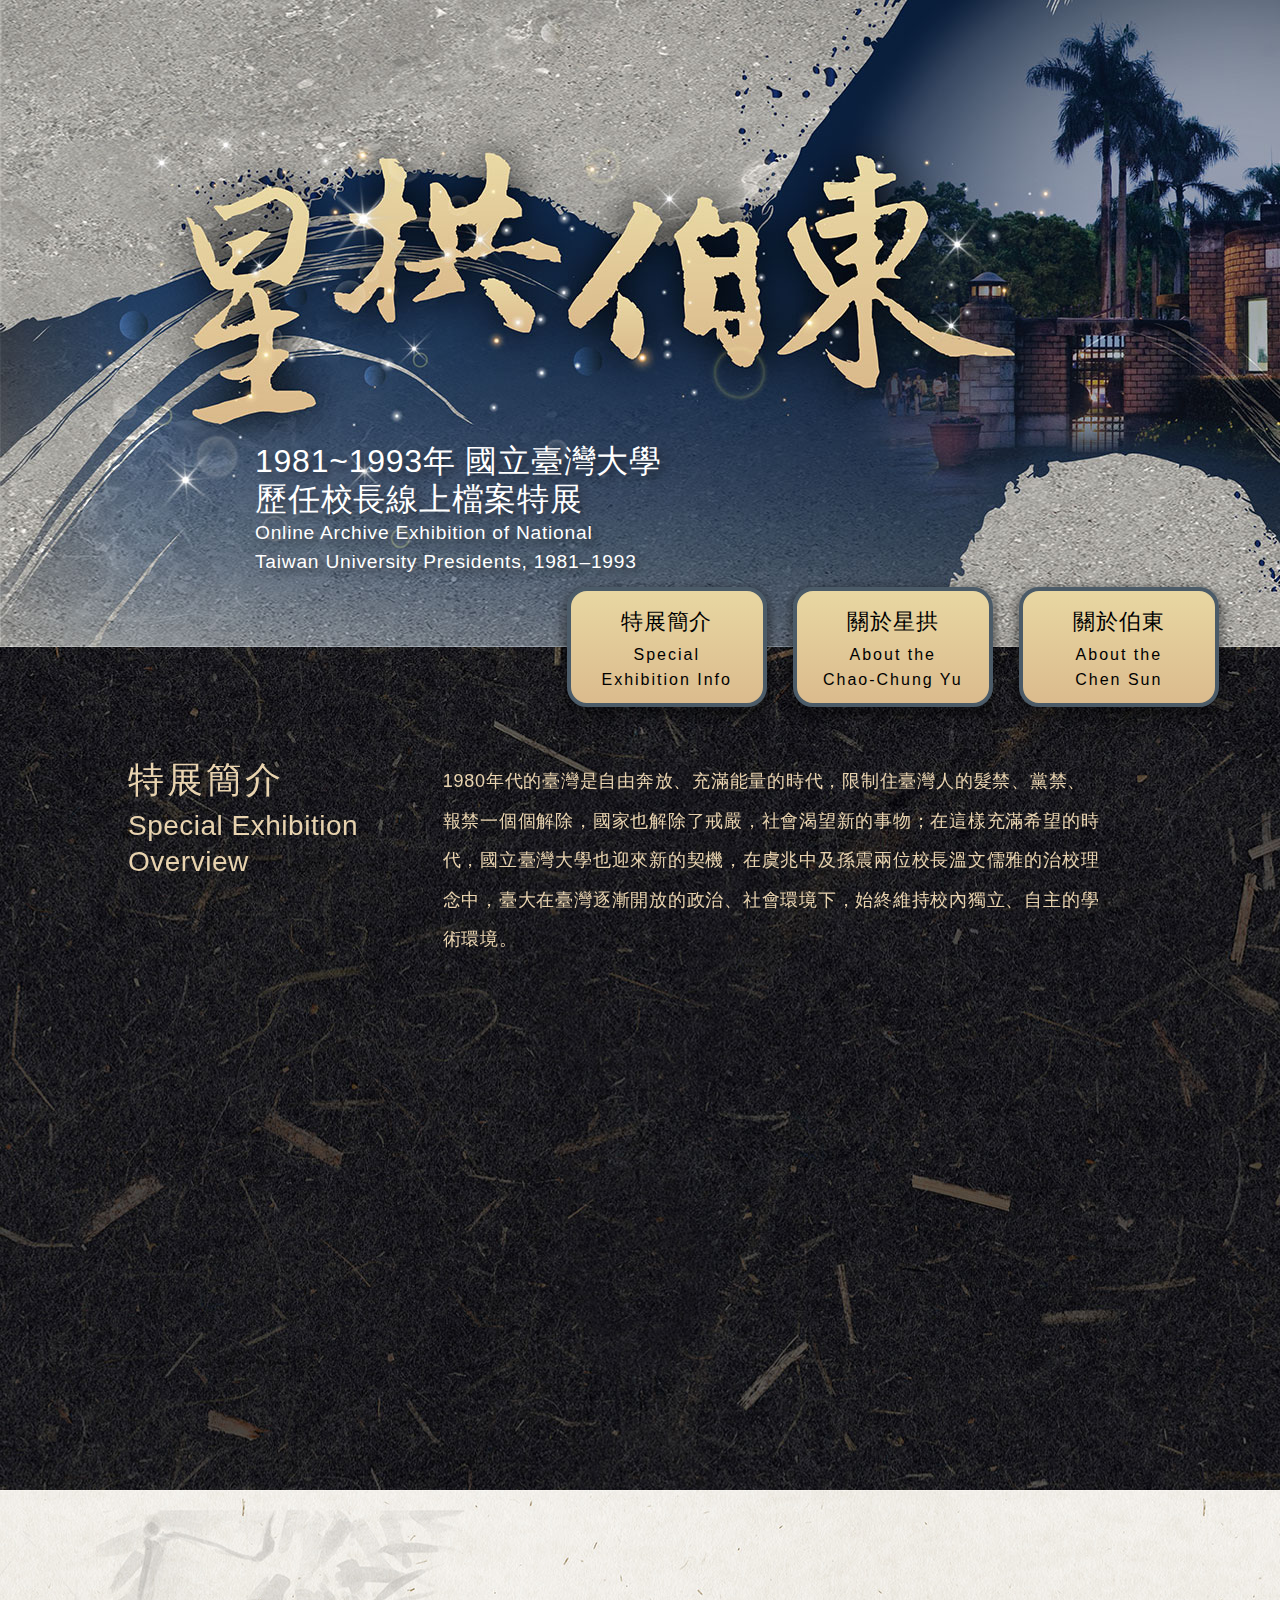
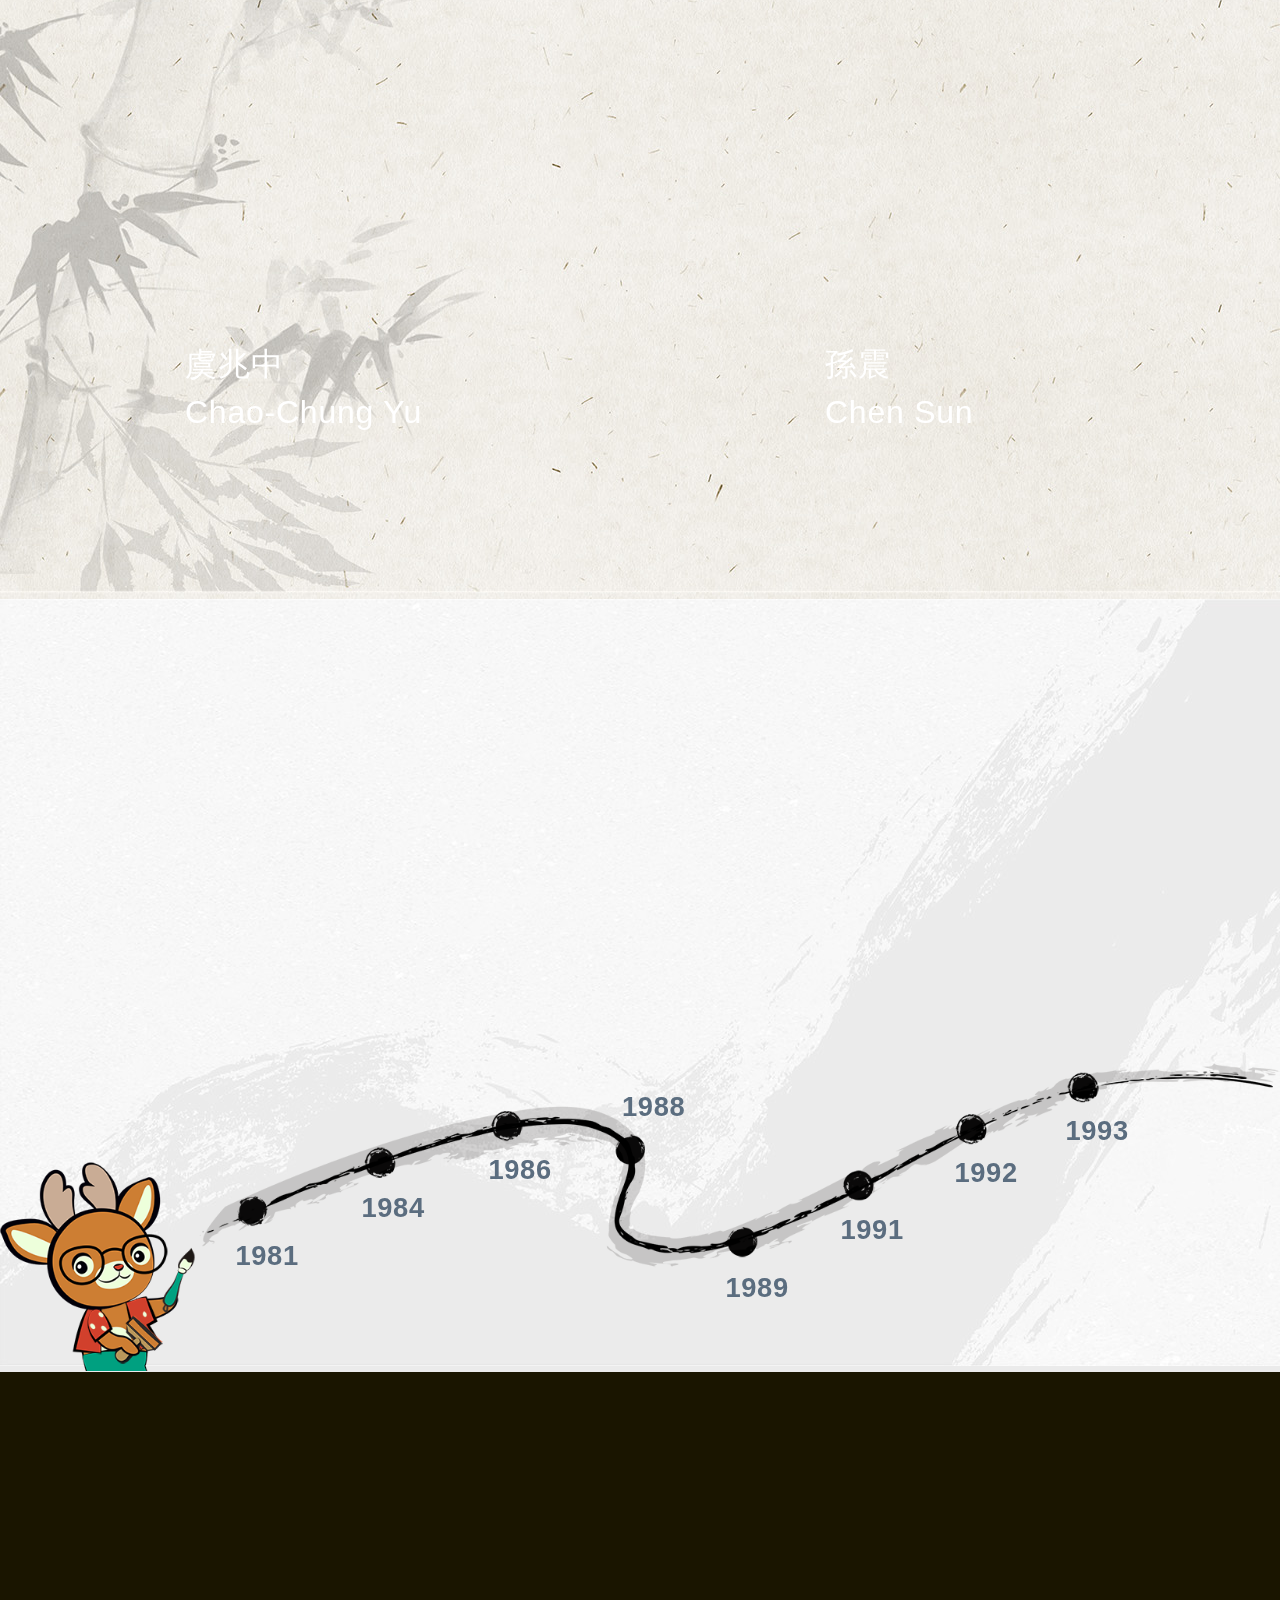
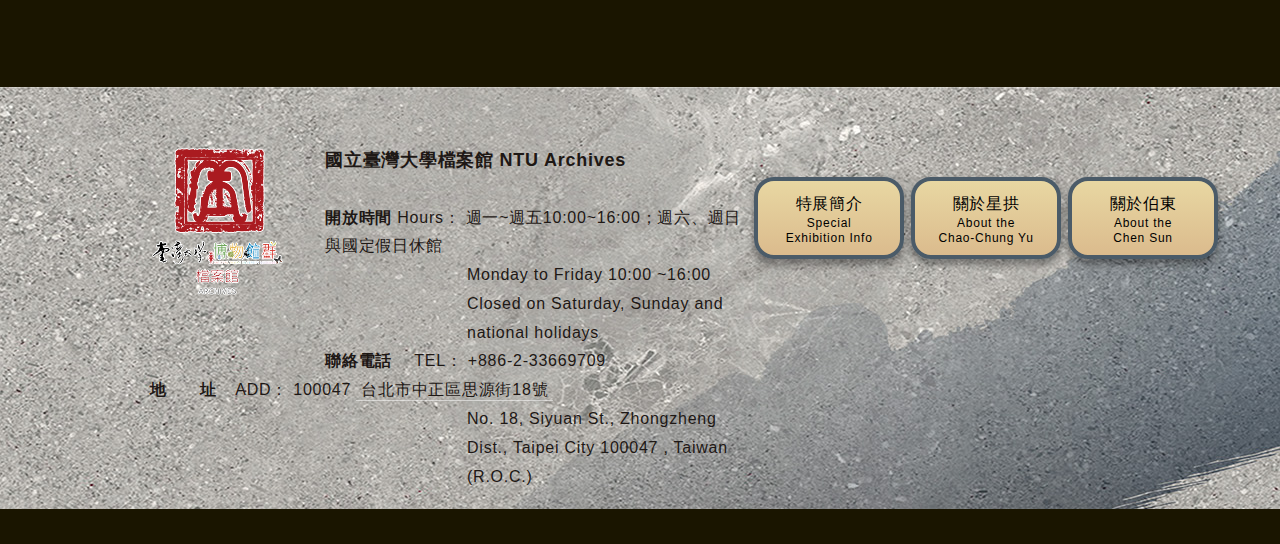
<file: index.html>
<!DOCTYPE html>
<html>

<head>
    <meta charset="utf-8">
    <meta content="width=device-width, initial-scale=1.0" name="viewport">

    <title>1981~1993年 國立臺灣大學歷任校長線上檔案特展 Online Archive Exhibition of National Taiwan University Presidents, 1981–1993</title>
    <meta content="" name="descriptison">
    <meta content="" name="keywords">

    <!-- Favicons -->
    <link href="images/logo_td_white.png" rel="icon">
    <link href="images/logo_td_white.png" rel="apple-touch-icon">

    

    <!-- Vendor CSS Files -->
    <link href="assets/vendor/bootstrap/css/bootstrap.min.css" rel="stylesheet">
    <link href="assets/vendor/animate.css/animate.min.css" rel="stylesheet">
    <link href="assets/vendor/icofont/icofont.min.css" rel="stylesheet">
    <link href="assets/vendor/boxicons/css/boxicons.min.css" rel="stylesheet">
    <link href="assets/vendor/aos/aos.css" rel="stylesheet">
    <link href="assets/vendor/slick/slick.css" rel="stylesheet">
    <link href="assets/vendor/slick/slick-theme.css" rel="stylesheet">

    <!-- Template Main CSS File -->
    <link href="assets/css/custom.css?v1" rel="stylesheet"> 
</head>

<body class="home">

    <!-- ======= Header ======= -->
    <header id="header">
        <button type="button" class="mobile-nav-toggle d-lg-none"><i class="bx bx-menu"></i></button>
        <div class="container full">

            <h1 class="title"><a href="index.html">1981~1993年 國立臺灣大學<br class="mhide">歷任校長線上檔案特展 <br><span class="stitle">Online Archive Exhibition of National <br class="mhide">Taiwan University Presidents, 1981–1993</span></a></h1>
            <nav class="nav-menu d-none d-lg-block">
                <ul>
                    <li><a href="info.html">特展簡介<br><span class="stitle">Special <br>Exhibition Info</span></a></li>
                    <li><a href="about01.html">關於星拱<br><span class="stitle">About the <br>Chao-Chung Yu</span></a></li>
                    <li><a href="about02.html">關於伯東<br><span class="stitle">About the <br>Chen Sun</span></a></li>
                </ul>
            </nav>

        </div>
    </header>
    <!-- End Header -->

    <main id="main" class="">

        <!-- ======= Home Section ======= -->
        <section class="Home p-0">
            <div class="container full">

                <div class="row justify-content-center">
                    <div id="sei" class="aboutinfo">
                        <div class="row justify-content-center">
                            <div class="col-md-3">
                                <h2 class="tips" data-aos="fade-up" date-aos-delay="200">特展簡介<br><span class="stitle">Special Exhibition Overview</span></h2>
                            </div>
                            <div class="col-md-9">
                                <p data-aos="fade-up" date-aos-delay="600">1980年代的臺灣是自由奔放、充滿能量的時代，限制住臺灣人的髮禁、黨禁、報禁一個個解除，國家也解除了戒嚴，社會渴望新的事物；在這樣充滿希望的時代，國立臺灣大學也迎來新的契機，在虞兆中及孫震兩位校長溫文儒雅的治校理念中，臺大在臺灣逐漸開放的政治、社會環境下，始終維持校內獨立、自主的學術環境。</p>
                                <p data-aos="fade-up" date-aos-delay="800">Taiwan in the 1980s was an era of freedom, dynamism, and boundless energy. Hair restrictions, Party bans, and Newspaper bans—which had constrained the Taiwanese people—were lifted one by one, and the nation also lifted martial law. Society longed for new ideas and possibilities. In this era full of hope, National Taiwan University welcomed new opportunities. Guided by the gentle and scholarly governance philosophies of Presidents Chao-Chung Yu and Chen Sun, NTU consistently maintained an independent and autonomous academic environment on campus amidst Taiwan's gradually liberalizing political and social landscape.<a class="link_more" href="info.html">More</a></p>                                
                            </div>
                        </div>
                    </div>

                    <div class="imglist">
                        <div class="imgbox">
                            <img src="images/person1.png" alt="虞兆中 Chao-Chung Yu" class="img-fluid" data-aos="fade-right">
                            <div class="info">虞兆中<br>Chao-Chung Yu</div>
                        </div>
                        <div class="imgbox">
                            <img src="images/person2.png" alt="孫震 Chen Sun" class="img-fluid" data-aos="fade-left" date-aos-delay="200">
                            <div class="info">孫震<br>Chen Sun</div>
                        </div>
                    </div>

                    <div class="HRiver">
                        <div class="river_info">
                            <a class="title" href="about02.html" data-aos="fade-up" date-aos-delay="200"><h2>歷史河流<br><span class="stitle">Historical <br class="mhide">River</span></h2></a>
                            <div class="text">
                                <p data-aos="fade-up" date-aos-delay="400">穿越時空的視野，讓我們回顧近百年大學的學術發展與蛻變歷程，開啟塵封已久的檔案，透過解構的眼光，探索深度的思維，發揮檔案展示的社會教育功能及文化推廣作用，讓檔案保存的價值更具有時代意義。</p>
                                <p data-aos="fade-up" date-aos-delay="600">The visionary perspective that transcends time and space allows us to reflect on the academic development and transformations of this century-old university. By unlocking the long-preserved records, we can explore them with an analytical lens and delve into profound thinking. This enables us to unleash the social and educational functions and cultural promotion of the archives, ensuring their timeless significance in the modern era.</p>
                            </div>
                        </div>
                        <div id="River" class="River">
                            <img class="img-fluid opacity0" src="images/homepage_map.png" />
                            <a href="about01.html?hr=1981" class="points p1"><span>1981</span></a>
                            <a href="about02.html?hr=1984" class="points p2"><span>1984</span></a>
                            <a href="about02.html?hr=1986" class="points p3"><span>1986</span></a>
                            <a href="about02.html?hr=1988" class="points p4"><span>1988</span></a>
                            <a href="about02.html?hr=1989" class="points p5"><span>1989</span></a>
                            <a href="about02.html?hr=1991" class="points p6"><span>1991</span></a>
                            <a href="about02.html?hr=1992" class="points p7"><span>1992</span></a>
                            <a href="about02.html?hr=1993" class="points p8"><span>1993</span></a>
                        </div>
                    </div>

                    <div class="schoolist" data-aos="flip-up" date-aos-delay="200">
                        <div id="slider" class="slider responsive">
                            <div class="simg">
                                <a href="https://museums.ntu.edu.tw/zh_tw/" target="_blank"><img class="img-fluid" src="images/logos_01.webp" alt="台灣大學博物館群" title="台灣大學博物館群" /></a>
                            </div>
                            <div class="simg">
                                <a href="https://historygallery.ntu.edu.tw/" target="_blank"><img class="img-fluid" src="images/logos_02.webp" alt="校史館" title="校史館" /></a>
                            </div>
                            <div class="simg">
                                <a href="https://anthro.ntu.edu.tw/category/museum_news/" target="_blank"><img class="img-fluid" src="images/logos_03.webp" alt="人類學博物館" title="人類學博物館" /></a>
                            </div>
                            <div class="simg">
                                <a href="https://www.facebook.com/NTUGeoSpecimenCottage" target="_blank"><img class="img-fluid" src="images/logos_04.webp" alt="地質標本館" title="地質標本館" /></a>
                            </div>
                            <div class="simg">
                                <a href="https://www.facebook.com/NTUHeritageHallofPhysics/?locale=zh_TW" target="_blank"><img class="img-fluid" src="images/logos_05.webp" alt="物理文物廳" title="物理文物廳" /></a>
                            </div>
                            <div class="simg">
                                <a href="https://www.facebook.com/NTUinsect/" target="_blank"><img class="img-fluid" src="images/logos_06.webp" alt="昆蟲標本館" title="昆蟲標本館" /></a>
                            </div>
                            <div class="simg">
                                <a href="http://www.aeh.ntu.edu.tw/Default.html" target="_blank"><img class="img-fluid" src="images/logos_07.webp" alt="農業陳列館" title="農業陳列館" /></a>
                            </div>
                            <div class="simg">
                                <a href="https://www.facebook.com/TAIHerbarium" target="_blank"><img class="img-fluid" src="images/logos_08.webp" alt="植物標本館" title="植物標本館" /></a>
                            </div>
                            <div class="simg">
                                <a href="https://webpageprodvm.ntu.edu.tw/museumzoology/" target="_blank"><img class="img-fluid" src="images/logos_09.webp" alt="動物博物館" title="動物博物館" /></a>
                            </div>
                            <div class="simg">
                                <a href="https://ga.ntu.edu.tw/doc/main_ch/sub/archive/index.aspx" target="_blank"><img class="img-fluid" src="images/logos_10.webp" alt="檔案館" title="檔案館" /></a>
                            </div>
                            <div class="simg">
                                <a href="https://www.mc.ntu.edu.tw/mmh/Index.action" target="_blank"><img class="img-fluid" src="images/logos_11.webp" alt="醫學人文博物館" title="醫學人文博物館" /></a>
                            </div>
                            <div class="simg">
                                <a href="https://arthistory.ntu.edu.tw/artmu_01.html" target="_blank"><img class="img-fluid" src="images/logos_12.webp" alt="美術館" title="美術館" /></a>
                            </div>
                        </div>
                    </div>
                </div>
            </div>

            </div>
        </section>
        <!-- End Home Section -->

    </main>
    <!-- End #main -->

    <!-- ======= Footer ======= -->
    <footer id="footer">
        <div class="footer-top">
            <div class="container full">
                <div class="row justify-content-between no-gutters">

                    <div class="col-xl-7 col-md-12 footer-info">
                        <a href="https://ga.ntu.edu.tw/doc/main_ch/sub/archive/index.aspx" target="_blank">
                            <img class="logo_td" src="images/logo_td_white.png" alt="國立臺灣大學檔案館 NTU Archives">
                        </a>
                        <p>國立臺灣大學檔案館 NTU Archives</p>
                        <ul>
                            <li class="openTime"><b>開放時間</b> Hours： 週一~週五10:00~16:00；週六、週日與國定假日休館 <span>Monday to Friday 10:00 ~16:00<br>Closed on Saturday, Sunday and national holidays</span></li>
                            <li class="phone"><b>聯絡電話</b> TEL： +886-2-33669709</li>
                            <li class="addr"><b>地址</b> ADD： 100047 <a href="https://www.google.com/maps/place/%E5%9C%8B%E7%AB%8B%E8%87%BA%E7%81%A3%E5%A4%A7%E5%AD%B8%E6%AA%94%E6%A1%88%E9%A4%A8/@25.013861,121.5261751,17z/data=!3m1!4b1!4m6!3m5!1s0x3442a98cd6a80f2d:0x16d5d8c6ee91a4bc!8m2!3d25.013861!4d121.52875!16s%2Fg%2F11bx1y8k1v?entry=ttu&g_ep=EgoyMDI0MTAyOS4wIKXMDSoASAFQAw%3D%3D" target="_blank">台北市中正區思源街18號</a><br> 
                            <span>No. 18, Siyuan St., Zhongzheng Dist., Taipei City 100047 , Taiwan (R.O.C.)</span></li>
                        </ul>
                    </div>
                    <div class="col-xl-5 col-md-12 footer-links">
                        <div class="row no-gutters">
                            <div class="col-md-4 col-sm-6 footer-link">
                                <h4>
                                    <a href="info.html">特展簡介<br><span class="stitle">Special <br>Exhibition Info</span></a>
                                </h4>
                            </div>

                            <div class="col-md-4 col-sm-6 footer-link">
                                <h4>
                                    <a href="about01.html">關於星拱<br><span class="stitle">About the <br>Chao-Chung Yu</span></a>
                                </h4>
                            </div>

                            <div class="col-md-4 col-sm-6 footer-link">
                                <h4>
                                    <a href="about02.html">關於伯東<br><span class="stitle">About the <br>Chen Sun</span></a>
                                </h4>
                            </div>
                        </div>
                    </div>
                </div>
                <div class="row justify-content-center no-gutters">
                    <div class="col-xl-8">
                        <div class="copyright">
                            Copyright &copy; 2023 國立臺灣大學檔案館 <br>National Taiwan University Archives
                        </div>
                    </div>
                    <div class="col-xl-4">
                        <div class="designed">Designed by <a href="https://www.cpudesign.com.tw/" target="_blank">CPU</a>.
                        </div>
                    </div>

                </div>
            </div>
        </div>
    </footer>
    <!-- End Footer -->

    <a href="#" class="back-to-top"><i class="icofont-simple-up"></i></a>

    <!-- Vendor JS Files -->
    <script src="assets/vendor/jquery/jquery.min.js"></script>
    <script src="assets/vendor/bootstrap/js/bootstrap.bundle.min.js"></script>
    <script src="assets/vendor/jquery.easing/jquery.easing.min.js"></script>
    <script src="assets/vendor/aos/aos.js"></script>
    <script src="assets/vendor/slick/slick.min.js"></script>

    <!-- Template Main JS File -->
    <script src="assets/js/main.js"></script>
    <script>

        $(function() {

            $('#slider').slick({
                autoplay: false,
                autoplaySpeed: 2000,
                dots: false,
                infinite: true,
                speed: 1000,
                slidesToShow: 5,
                slidesToScroll: 5,
                prevArrow: '<button type="button" class="slick-prev"><img src="images/arrow_left.png" alt="Left"></ button>',
                nextArrow: '<button type="button" class="slick-next"><img src="images/arrow_right.png" alt="Right"></ button>',
                responsive: [{
                    breakpoint: 1919,
                    settings: {
                        slidesToShow: 5,
                        slidesToScroll: 5,
                    }
                }, {
                    breakpoint: 1400,
                    settings: {
                        slidesToShow: 4,
                        slidesToScroll: 4,
                    }
                }, {
                    breakpoint: 1025,
                    settings: {
                        slidesToShow: 3,
                        slidesToScroll: 3,
                    }
                }, {
                    breakpoint: 767,
                    settings: {
                        slidesToShow: 2,
                        slidesToScroll: 2
                    }
                }, {
                    breakpoint: 580,
                    settings: {
                        slidesToShow: 1,
                        slidesToScroll: 1
                    }
                }]
            });

            var myVar = [];
            var sP = $('#main .schoolist');
            var sT = 0;

            function clickFunc(i) {
                $('#main .schoolist .slick-next').click();
                // console.log('click! = ' + i);
            }

            function clickSR(cTime) {
                // console.log('cTime = ' + cTime);
                for (var i = 1; i <= cTime; i++) {
                    myVar[i] = setTimeout(clickFunc, 2000 * i, i);
                }
            }

            function schoolRun() {
                var spos = sP.position();
                var winW = $(window).width();
                var winH = $(window).height();
                var slider = 10;
                var cTime = slider;
                if (winW > 1919) {
                    cTime = slider / 4; //3
                } else if (winW < 1920 && winW > 1024) {
                    cTime = slider / 3; //4
                } else if (winW < 1025 && winW > 767) {
                    cTime = slider / 2; //5
                } else if (winW < 769) {
                    cTime = slider; //10
                }
                if ($(window).scrollTop() > spos.top - winH / 2 && sT == 0) {
                    clickSR(Math.ceil(cTime));
                    sT = 1;
                }
            }

            $(window).scroll(function() {
                schoolRun();
            });
            schoolRun();
            
            function chgboxSize(){
                var winW = $(window).width();
                var boxW = 1500;
                var ratio = 1;
                var scale = ratio * winW / boxW;
                if(winW <= 1500){
                    $('#River .points').css('transform', 'scale('+ scale +')');
                }else{
                    $('#River .points').css('transform', '');
                }
            }
            chgboxSize();
            var touchbehavior = false;
            $(window).on('resize', function() {
                chgboxSize();
            });
        });
    </script>

</body>

</html>
</file>
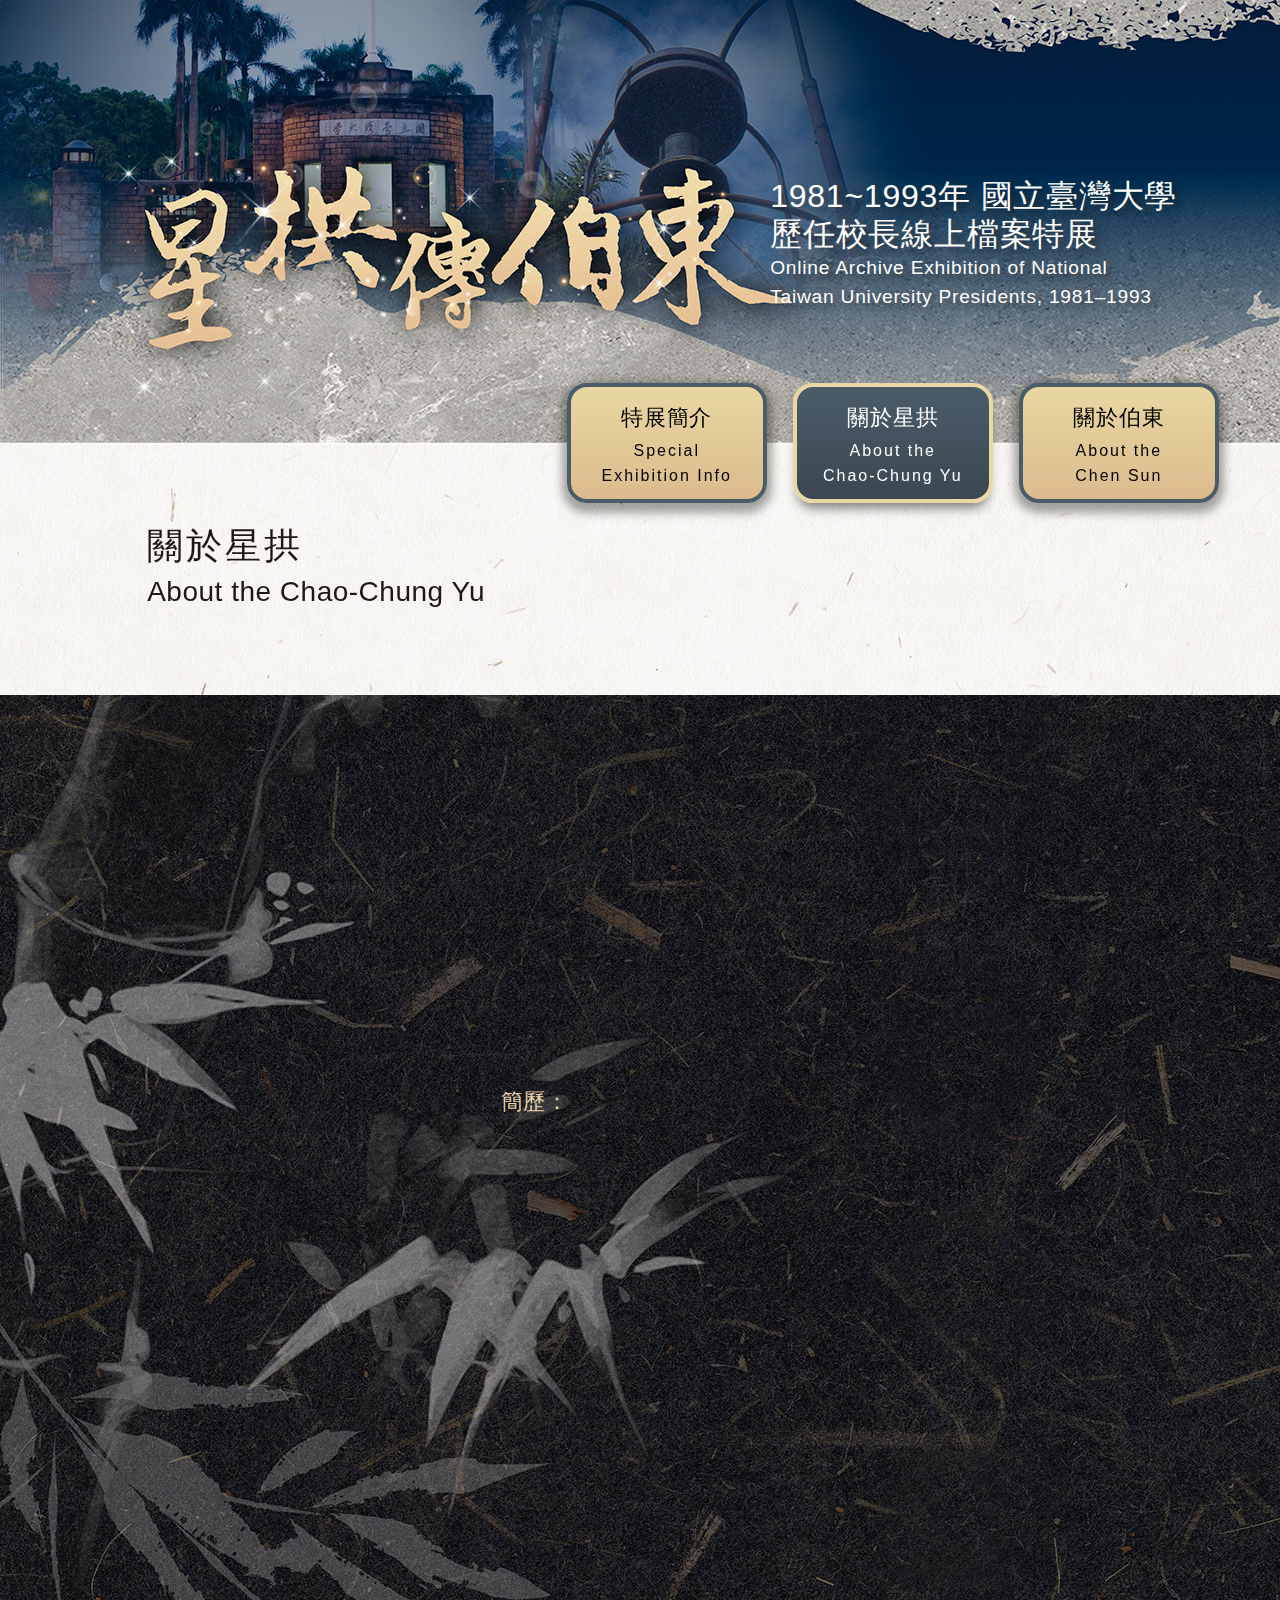
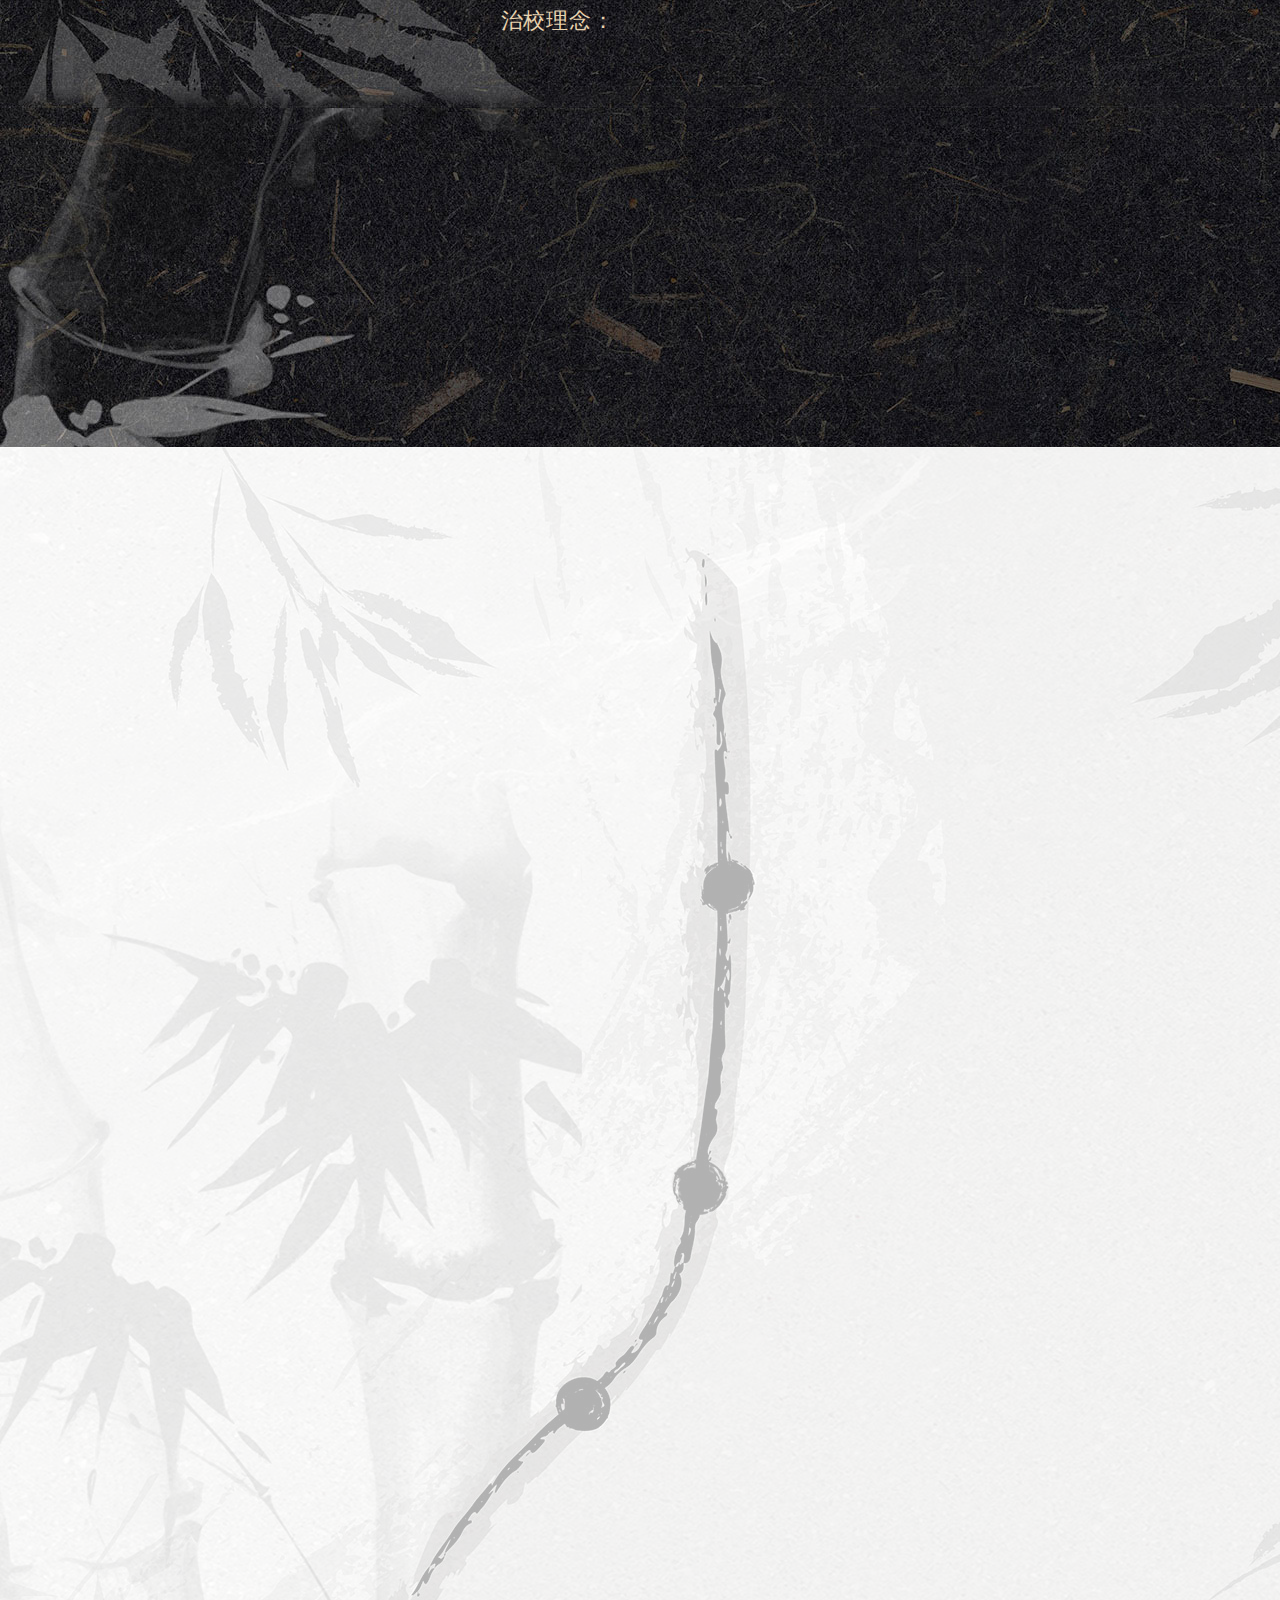
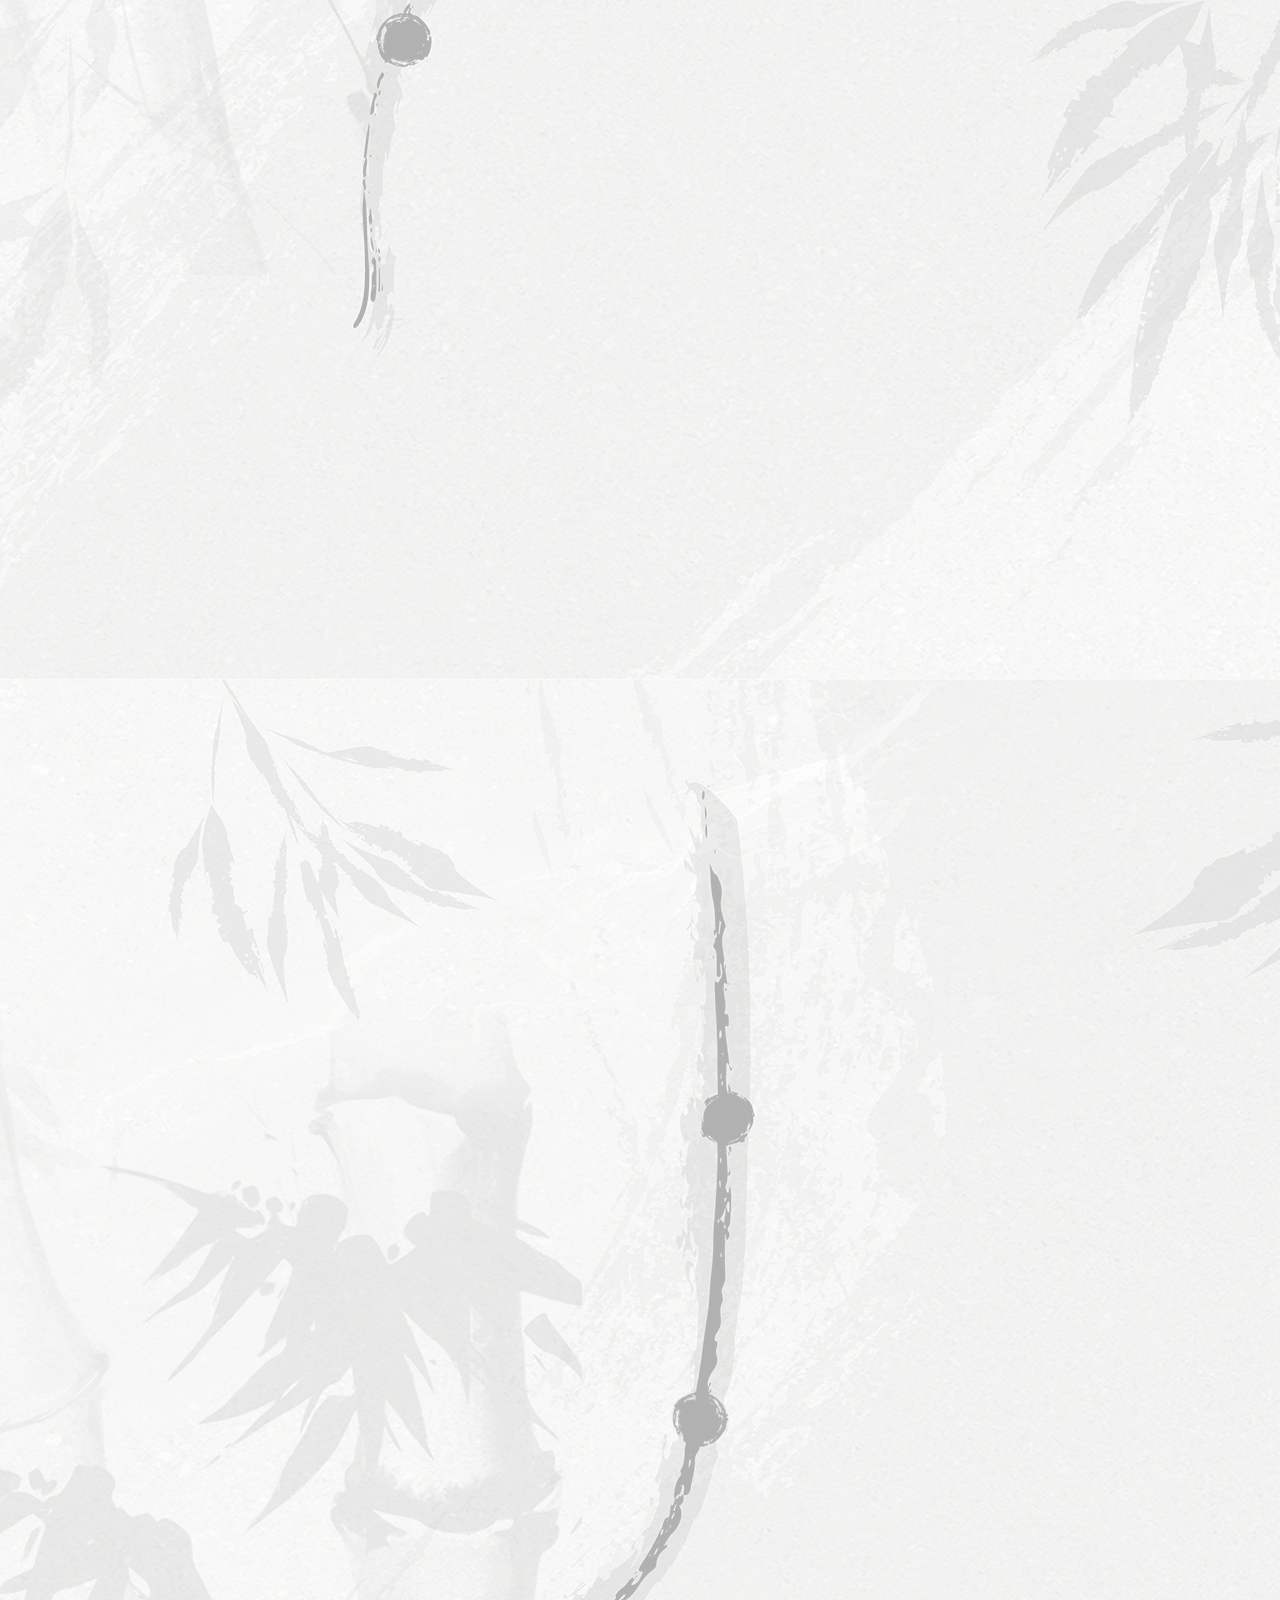
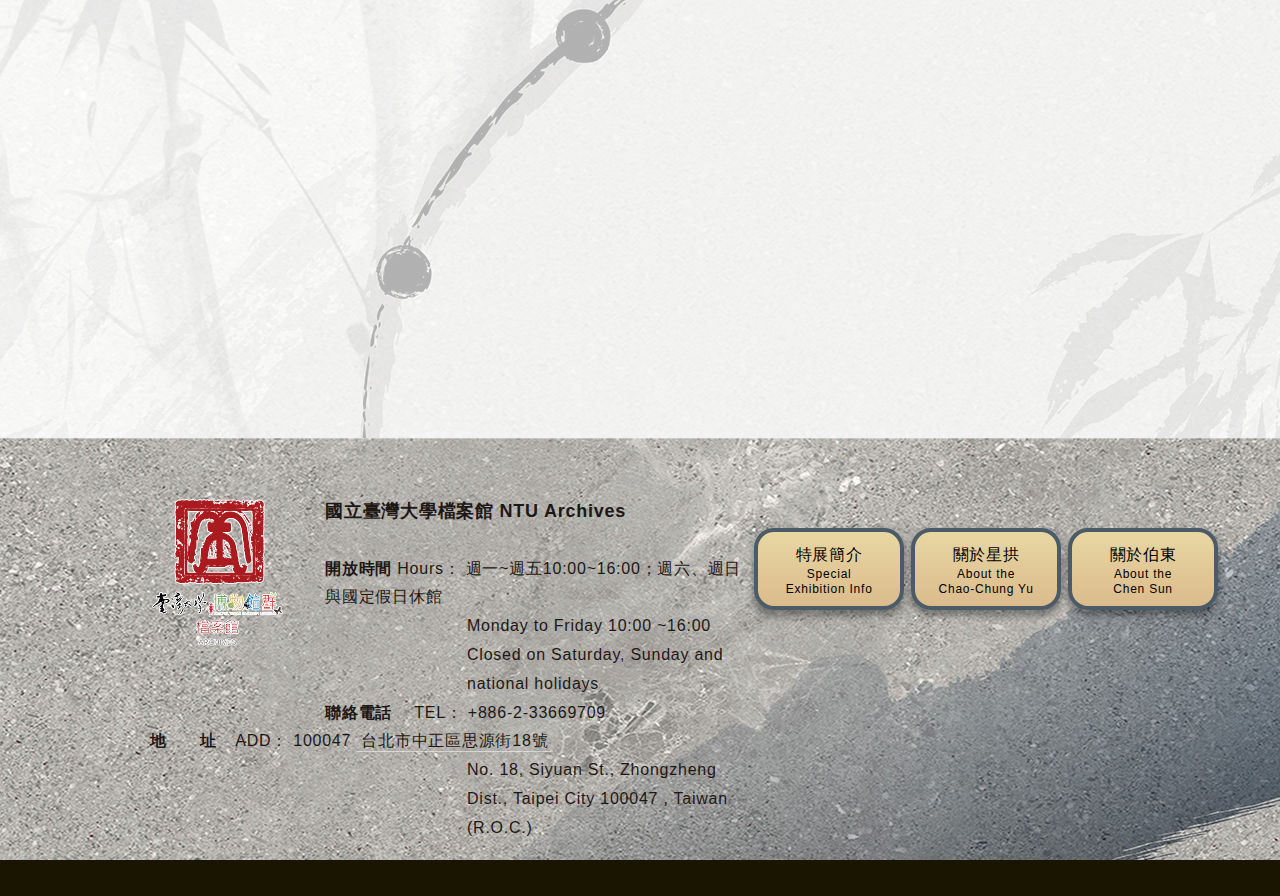
<file: about01.html>
<!DOCTYPE html>
<html>

<head>
    <meta charset="utf-8">
    <meta content="width=device-width, initial-scale=1.0" name="viewport">

    <title>1981~1993年 國立臺灣大學歷任校長線上檔案特展 Online Archive Exhibition of National Taiwan University Presidents, 1981–1993</title>
    <meta content="" name="descriptison">
    <meta content="" name="keywords">

    <!-- Favicons -->
    <link href="images/logo_td_white.png" rel="icon">
    <link href="images/logo_td_white.png" rel="apple-touch-icon">

    

    <!-- Vendor CSS Files -->
    <link href="assets/vendor/bootstrap/css/bootstrap.min.css" rel="stylesheet">
    <link href="assets/vendor/animate.css/animate.min.css" rel="stylesheet">
    <link href="assets/vendor/icofont/icofont.min.css" rel="stylesheet">
    <link href="assets/vendor/boxicons/css/boxicons.min.css" rel="stylesheet">
    <link href="assets/vendor/aos/aos.css" rel="stylesheet">
    <link href="assets/vendor/slick/slick.css" rel="stylesheet">
    <link href="assets/vendor/slick/slick-theme.css" rel="stylesheet">

    <!-- Template Main CSS File -->
    <link href="assets/css/custom.css?v1" rel="stylesheet">
</head>

<body>

    <!-- ======= Header ======= -->
    <header id="header">
        <button type="button" class="mobile-nav-toggle d-lg-none"><i class="bx bx-menu"></i></button>
        <div class="container full">

            <a class="homelink" href="index.html">&nbsp;</a>
            <h1 class="title"><a href="index.html">1981~1993年 國立臺灣大學<br class="mhide">歷任校長線上檔案特展 <br><span class="stitle">Online Archive Exhibition of National <br class="mhide">Taiwan University Presidents, 1981–1993</span></a></h1>
            <nav class="nav-menu d-none d-lg-block">
                <ul>
                    <li><a href="info.html">特展簡介<br><span class="stitle">Special <br>Exhibition Info</span></a></li>
                    <li class="active"><a href="about01.html">關於星拱<br><span class="stitle">About the <br>Chao-Chung Yu</span></a></li>
                    <li><a href="about02.html">關於伯東<br><span class="stitle">About the <br>Chen Sun</span></a></li>
                </ul>
            </nav>

        </div>
    </header>
    <!-- End Header -->

    <main id="main" class="">

        <!-- ======= about Section ======= -->
        <section class="about p-0">
            <div class="container full">

                <div class="row justify-content-center">
                    <div class="titlebar">
                        <div class="title01" data-aos="fade-up">關於星拱<br><span class="stitle">About the Chao-Chung Yu</span></div>
                    </div>
                    <div id="sei" class="aboutinfo ainfo1">
                        <div class="row justify-content-center">
                            <div class="col-xl-4">
                                <div class="person_box"><img src="images/person1.png" alt="" class="img-fluid" data-aos="fade-up" data-aos-delay="100"></div>
                            </div>
                            <div class="col-xl-8">
                                <h2 class="tips" data-aos="fade-up" date-aos-delay="200">虞兆中<br><span class="stitle">Chao-Chung Yu</span></h2>
                                <h4 data-aos="fade-up" date-aos-delay="300">任期：</h4>
                                <p data-aos="fade-up" date-aos-delay="400">民國70年(1981)8月－民國73年(1984)7月。<br>Term of Office: August, 1981 - July, 1984.</p>
                                <h4>簡歷：</h4>
                                <p data-aos="fade-up" date-aos-delay="500">虞兆中先生，字星拱，江蘇省宜興縣人，民國4年(1915) 2月生，卒於民國103年（2014）5月。曾任教南京中央大學，臺灣大學土木工程學系系主任、工學院院長，本校第7任校長 (民國70年8月至73年7月)，中華民國力學學會理事長、中央研究院評議會評議員、臺灣中國工程師學會理事長。<br>Curriculum Vitae: <br>Born in 1915 in Jiangsu Province, President Yu was a scholar in civil engineering and mechanics. President Yu reinforced the concept of the University’s autonomy and independence in both governance and the academics. Yu was an advocate of liberalism as he stressed the importance of respecting the student’s independent development, as well emphasizing that the university’s education should be an educational as well as moral one.</p>
                                <h4>治校理念：</h4>
                                <p data-aos="fade-up" date-aos-delay="600">治校理念強調「大學自治，學術自主」，「尊重學生獨立人格」，「大學教育是一種品德教育」強烈自由主義的教育觀。<br>Philosophy of Governance: <br>His philosophy of governance emphasized a strong liberal view of education, stressing "University Autonomy and Academic Independence," "Respect for the Independent Development of Students," and that "University Education is a Form of Moral Education."</p>
                            </div>
                        </div>
                    </div>

                    <!-- ======= History ======= -->
                    <div id="history1" class="col-12 history1">
                        <h2 data-aos="fade-down">歷史河流<br><span class="stitle">Historical Timeline</span></h2>                        
                        <ul id="hr_list"></ul>
                        <img class="img-fluid deer" src="images/deer.png" data-aos="fade-up" alt="">
                    </div>
                    <div id="float_nav">
                        <div link="Y1981" class="year">1981</div>
                        <div link="Y1982" class="year">1982</div>
                        <div link="Y1983" class="year">1983</div>
                        <div link="Y1984" class="year">1984</div>
                    </div>
                    <!-- End History -->

                </div>
            </div>

            </div>
        </section>
        <!-- End about Section -->

    </main>
    <!-- End #main -->

    <!-- ======= Footer ======= -->
    <footer id="footer">
        <div class="footer-top">
            <div class="container full">
                <div class="row justify-content-between no-gutters">

                    <div class="col-xl-7 col-md-12 footer-info">
                        <a href="https://ga.ntu.edu.tw/doc/main_ch/sub/archive/index.aspx" target="_blank">
                            <img class="logo_td" src="images/logo_td_white.png" alt="國立臺灣大學檔案館 NTU Archives">
                        </a>
                        <p>國立臺灣大學檔案館 NTU Archives</p>
                        <ul>
                            <li class="openTime"><b>開放時間</b> Hours： 週一~週五10:00~16:00；週六、週日與國定假日休館 <span>Monday to Friday 10:00 ~16:00<br>Closed on Saturday, Sunday and national holidays</span></li>
                            <li class="phone"><b>聯絡電話</b> TEL： +886-2-33669709</li>
                            <li class="addr"><b>地址</b> ADD： 100047 <a href="https://www.google.com/maps/place/%E5%9C%8B%E7%AB%8B%E8%87%BA%E7%81%A3%E5%A4%A7%E5%AD%B8%E6%AA%94%E6%A1%88%E9%A4%A8/@25.013861,121.5261751,17z/data=!3m1!4b1!4m6!3m5!1s0x3442a98cd6a80f2d:0x16d5d8c6ee91a4bc!8m2!3d25.013861!4d121.52875!16s%2Fg%2F11bx1y8k1v?entry=ttu&g_ep=EgoyMDI0MTAyOS4wIKXMDSoASAFQAw%3D%3D" target="_blank">台北市中正區思源街18號</a><br> 
                            <span>No. 18, Siyuan St., Zhongzheng Dist., Taipei City 100047 , Taiwan (R.O.C.)</span></li>
                        </ul>
                    </div>
                    <div class="col-xl-5 col-md-12 footer-links">
                        <div class="row no-gutters">
                            <div class="col-md-4 col-sm-6 footer-link">
                                <h4>
                                    <a href="info.html">特展簡介<br><span class="stitle">Special <br>Exhibition Info</span></a>
                                </h4>
                            </div>

                            <div class="col-md-4 col-sm-6 footer-link">
                                <h4>
                                    <a href="about01.html">關於星拱<br><span class="stitle">About the <br>Chao-Chung Yu</span></a>
                                </h4>
                            </div>

                            <div class="col-md-4 col-sm-6 footer-link">
                                <h4>
                                    <a href="about02.html">關於伯東<br><span class="stitle">About the <br>Chen Sun</span></a>
                                </h4>
                            </div>
                        </div>
                    </div>
                </div>
                <div class="row justify-content-center no-gutters">
                    <div class="col-xl-8">
                        <div class="copyright">
                            Copyright &copy; 2023 國立臺灣大學檔案館 <br>National Taiwan University Archives
                        </div>
                    </div>
                    <div class="col-xl-4">
                        <div class="designed">Designed by <a href="https://www.cpudesign.com.tw/" target="_blank">CPU</a>.
                        </div>
                    </div>

                </div>
            </div>
        </div>
    </footer>
    <!-- End Footer -->

    <a href="#" class="back-to-top"><i class="icofont-simple-up"></i></a>

    <!-- Modal -->
    <div class="modal fade" id="showModal" tabindex="-1" role="dialog" aria-labelledby="showModalLabel" aria-hidden="true">
        <div class="modal-dialog" role="document">
            <div class="modal-content">
                <div class="modal-header">
                    <button type="button" class="close" data-dismiss="modal" aria-label="Close">
                        <span aria-hidden="true">&times;</span>
                    </button>
                </div>
                <div class="modal-body">
                    <div class="row no-gutters">

                        <div class="col-lg-3 infomation">
                            <div id="infomation">
                                <p class="title">
                                    <span id="Label_Date" class="time"></span>
                                </p>
                                <p id="Label_Summary_ZH" class="cht"></p>
                                <p id="Label_Summary_EN" class="eng2"></p>
                            </div>
                            <!-- <div id="Label_link"></div> -->
                        </div>

                        <div class="col-lg-9 imglists">
                            <div id="simple-bar">
                                <div id="Big_Photo">
                                </div>
                                <div id="List_Photo">
                                    <div class="scroll"></div>
                                    <!-- <img class="img-fluid" src="data/img/{PhotoId}" alt=""> -->
                                </div>
                            </div>
                        </div>

                    </div>
                    <div id="button_left"><img src="images/arrow_left.png" alt="" class="img-fluid"></div>
                    <div id="button_right"><img src="images/arrow_right.png" alt="" class="img-fluid"></div>
                </div>
            </div>
        </div>
    </div>
    <!-- End Modal -->

    <!-- Vendor JS Files -->
    <script src="assets/vendor/jquery/jquery.min.js"></script>
    <script src="assets/vendor/bootstrap/js/bootstrap.bundle.min.js"></script>
    <script src="assets/vendor/jquery.easing/jquery.easing.min.js"></script>
    <script src="assets/vendor/aos/aos.js"></script>
    <script src="assets/vendor/slick/slick.min.js"></script>


    <!-- Template Main JS File -->
    <script src="assets/js/extm.js"></script>
    <script src="assets/js/main.js"></script>
    <script src="data/Data1.js"></script>
    <script>

        $(function() {            

            function getUrlVal(val) {
                var query = window.location.search.substring(1);
                var vars = query.split("&");
                for(var i = 0; i < vars.length; i++) {
                    var pair = vars[i].split("=");
                    if(pair[0] == val) {
                        return pair[1];
                    }
                }
                return (false);
            }
            var TYear = getUrlVal('hr');
            var toshow = getUrlVal('toshow');

            // Func : SetHTML
            // Desc : 設定歷史河流的內容
            function SetListHTML() {
                var len = Object.keys(_Data).length;
                var w_len = 0;
                for(var i = 1; i <= len; i++) {
                    var tindex = '';
                    if(i < 10){
                        tindex = '0' + i.toString();
                    }else{
                        tindex = i.toString();
                    }
                    var dbData = _Data[tindex];
                    var year = '';
                    var time = dbData['twdate'];

                    var subject_eng = dbData['subject']['en'];
                    if(subject_eng == undefined) subject_eng = '';

                    var float = dbData['float'];
                    if(float === undefined) float = '';

                    var yeardiv = '';
                    var yearid = '';

                    var links = dbData['link'];

                    // console.log(dbData['year']);
                    if(dbData['year'] !== undefined){
                        year = dbData['year'].replace('Y', '');
                        yeardiv = '<div class="year '+ dbData['year'] +'" data-aos="fade-left">'+ year +'</div>';
                        yearid = ' id="'+ dbData['year'] +'"';
                    }
                    if(dbData['photos'] !== undefined){
                        if(dbData['icon'] === 'whale'){
                            w_len = w_len + 1;
                            $('#hr_list').append(yeardiv + '<li'+ yearid +' class="h_link whale whale' + w_len +' '+ float +'" data-aos="fade-up" data-toggle="modal" data-target="#showModal" data-index="'+ tindex +'"><span class="time">'+ time +'</span><br>'+ dbData['subject']['zh'] +'<br><span class="eng">'+ subject_eng +'</span></li>');
                        }else{
                            $('#hr_list').append(yeardiv + '<li'+ yearid +' class="h_link '+ float +'" data-aos="fade-up" data-toggle="modal" data-target="#showModal" data-index="'+ tindex +'"><span class="time">'+ time +'</span><br>'+ dbData['subject']['zh'] +'<br><span class="eng">'+ subject_eng +'</span><img src="data/img/small/'+ dbData['photos'][0] +'" alt="" class="smallpic" data-aos="flip-left"></li>');
                        }
                    }else{
                        if(dbData['icon'] === 'whale'){
                            w_len = w_len + 1;
                            if(links !== undefined){
                                $('#hr_list').append(yeardiv + '<a href="'+ links +'" target="_blank"'+ yearid +' class="h_link haslink whale whale' + w_len +' '+ float +'" data-aos="fade-up" data-index="'+ tindex +'"><span class="time">'+ time +'</span><i class="bx  bx-link"></i><br>'+ dbData['subject']['zh'] +'<br><span class="eng">'+ subject_eng +'</span></a>');
                            }else{
                                $('#hr_list').append(yeardiv + '<li'+ yearid +' class="h_link whale whale' + w_len +' '+ float +'" data-aos="fade-up" data-index="'+ tindex +'"><span class="time">'+ time +'</span><br>'+ dbData['subject']['zh'] +'<br><span class="eng">'+ subject_eng +'</span></li>');
                            }
                        }else{
                            if(links !== undefined){
                                $('#hr_list').append(yeardiv + '<a href="'+ links +'" target="_blank"'+ yearid +' class="h_link haslink '+ float +'" data-aos="fade-up" data-index="'+ tindex +'"><span class="time">'+ time +'</span><i class="bx  bx-link"></i><br>'+ dbData['subject']['zh'] +'<br><span class="eng">'+ subject_eng +'</span></a>');
                            }else{
                                $('#hr_list').append(yeardiv + '<li'+ yearid +' class="h_link nolink '+ float +'" data-aos="fade-up" data-index="'+ tindex +'"><span class="time">'+ time +'</span><br>'+ dbData['subject']['zh'] +'<br><span class="eng">'+ subject_eng +'</span></li>');
                            }
                        }
                    }
                }
            }
            function toSHOW(){
                $('#hr_list .h_link').each(function() {
                    var h_link = $(this);
                    var dindex = h_link.attr('data-index');
                    // console.log(dindex + ' === ' + toshow);
                    if (dindex === toshow) {
                        var mv = -200;
                        $('html, body').animate({
                            scrollTop: h_link.offset().top + mv
                        }, 1500, 'easeInOutExpo');
                        function tclick(){
                            h_link.click();
                        }
                        window.setTimeout(tclick, 2000);
                        return false;
                    }
                });
            }
            window.setTimeout(toSHOW, 1000);

            var index = "";
            var urls = ['082002160R.webp','081010048校夜教-9.webp','081010048校夜教-8.webp','081010048校夜教-7.webp','081010048校夜教-6.webp','081010048校夜教-5.webp','081010048校夜教-4.webp','081005937R-2.webp','081005937R-1.webp','078019545校人-11.webp','078019545校人-7.webp','078019545校人-6.webp','078019545校人-5.webp','078019545校人-4.webp','077001042R.webp','076002472R.webp','075005158R.webp','074008484校人-2.webp','072005017R-P3.webp','071011046校總-2.webp','070009416校總.webp','070006416校秘-3.webp','070006416校秘-1.webp','79學年度畢冊.webp','77學年度畢冊.webp','76學年度畢冊.webp','74學年度畢冊.webp','73學年度畢冊.webp','72學年度畢冊.webp','71學年度畢冊.webp','70學年度畢冊.webp'];

            // Func : SetData
            // Desc : 設定文物資訊面板的內容
            function SetData(thisIndex, arrow) {
                // console.log(thisIndex);
                index = thisIndex;
                var dbData = _Data[index];
                function pass_event(){
                    if(dbData['passed']){
                        if(arrow === 'left'){
                            index--;
                        }else{
                            index++;
                        }
                        if(index < 10){
                            index = '0' + index.toString();
                        }else{
                            index = index.toString();
                        }
                        dbData = _Data[index];
                        pass_event();
                    }
                }
                pass_event();
                if(dbData["date"] !== undefined) {
                    $("#Label_Date").html(dbData["date"]);
                    $("#Label_Subject_Zh").html(dbData["subject"]["zh"]);
                    $("#Label_Subject_EN").html(dbData["subject"]["en"]);
                    if(dbData["summary"] !== undefined) {
                        $("#Label_Summary_ZH").html(dbData["summary"]["zh"]);
                        $("#Label_Summary_EN").html(dbData["summary"]["en"]);
                    }
                    if(dbData["link"] !== undefined) {
                        $("#Label_link").html(dbData["link"]);
                    }

                    // 處理文物圖檔
                    $("#List_Photo div").html('');
                    for (var i = 0; i < dbData["photos"].length; i++) {
                        $("#List_Photo .scroll").append('<img class="img-fluid photo" src="./data/img/'+dbData["photos"][i]+'" big="/data/img/'+dbData["photos"][i]+'" alt="">');
                    };
                    $("#Big_Photo").html('');

                    var setbigpic = '';
                    for(i = 0; i < urls.length; i++){
                        if(dbData["photos"][0] === urls[i]) setbigpic = ' big_pic';
                    }
                    $("#Big_Photo").append('<img class="img-fluid photo'+ setbigpic +'" src="./data/img/'+dbData["photos"][0]+'" alt="">');
                    $("#List_Photo .photo").first().addClass('active');
                    

                    /*$('#List_Photo').mCustomScrollbar({
                        theme: "dark",
                        axis: "x"
                    });*/
                    
                    $("#Big_Photo .photo").extm({
                        squareOverlay:true,
                    });
                }else{
                    SetData(thisIndex, 'default');
                }
            }

            // Func : ClearData
            // Desc : 清除文物資訊面板的內容
            function Clear_Data() {
                $("#Label_Date, #Label_Subject_Zh, #Label_Subject_EN, #Label_Summary_ZH, #Label_Summary_EN, #Label_link, #Big_Photo, #List_Photo .scroll").html('');
            }

            SetListHTML();

            $('#float_nav').on('click', '.year', function() {
                $('#float_nav .year').removeClass('active');
                $(this).addClass('active');
                var link = $('#' + $(this).attr('link'));
                var lpos = link.position();
                var mv = - $('#header').height() - $('#sei').height() - $(window).height() / 2.5;
                // console.log(mv);
                $('html, body').animate({
                    scrollTop: lpos.top - mv 
                }, 1500, 'easeInOutExpo');
                return false;
            });
            
            $('#float_nav .year').each(function() {
                var title = $(this).text();
                if(TYear === title){
                    $(this).click();
                }
            });

            $(window).on('load resize scroll', function() {
                var wW = parseInt($(window).width());
                var hW = $('#header').width();
                if (wW > hW) {
                    $('#float_nav').css('margin-left', (wW - hW) / 2);
                }
                var hH = $('#header').height() + $('#sei').height();
                var fp = $('#footer');
                var fpos = fp.position();
                var wH = parseInt($(window).height());
                if ($(this).scrollTop() > hH) {
                    if ($(this).scrollTop() > (fpos.top - wH / 2 - 236)) {
                        $('#float_nav').removeClass('active');
                    } else {
                        $('#float_nav').addClass('active');
                    }
                } else {
                    $('#float_nav').removeClass('active');
                }
            });

            $(window).on('click', '.h_link', function() {
                // alert('hgrghtrhset');
                // SetData($(this).attr('num').val());
                index = $(this).attr('data-index').val();
                // console.log('index1 : '+index);
            });

            $('#List_Photo').on('click', '.photo', function(e) {
                $('#oElement').remove();

                $('#List_Photo .photo').removeClass('active');
                $(this).addClass('active');
                $('#Big_Photo').html('');
                var big = $('#List_Photo .photo.active').attr('big');
                var setbigpic = '';
                for(i = 0; i < urls.length; i++){
                    if(big === ('/data/img/' + urls[i])){
                        setbigpic = ' big_pic';
                    }
                }
                
                var pathname = window.location.pathname;
                var path1 = pathname.substring(0, pathname.lastIndexOf('/'));
                var url = location.origin + path1;
                $("#Big_Photo").append('<img class="img-fluid photo'+ setbigpic +'" src="'+ url + big +'" alt="">');

                $("#Big_Photo .photo").extm({
                    squareOverlay:true,
                });
            });


            $('#showModal').on('shown.bs.modal', function(event) {
                var num = $(event.relatedTarget);
                index = num.data("index");
                // console.log('index : '+index);
                SetData(index, 'default');
            });
            
            $('#showModal .close').click(function(){
                $('#oElement').remove();
                Clear_Data();
            });

            $('#button_left').on('click', function() {
                $('#oElement').remove();
                Clear_Data();

                var len = $('.h_link').length;
                index = parseFloat(index) - 1;
                if(index == 0) index = len;
                if(index > len) index = 1;
                if(index < 10) index = "0" + index;
                index = index.toString();
                // console.log('index1 : '+index);
                SetData(index, 'left');
            });

            $('#button_right').on('click', function() {
                $('#oElement').remove();
                Clear_Data();

                var len = $('.h_link').length;
                index = parseFloat(index) + 1;
                if(index == 0) index = len;
                //if(index > len) index = 1;
                if(index > len){
                    var pathname = window.location.pathname;
                    var path1 = pathname.substring(0, pathname.lastIndexOf('/'));
                    var url = location.origin + path1 + '/about02.html?toshow=02';
                    console.log('url : '+ url);
                    window.open(url, '_self').focus();
                }
                if(index < 10) index = "0" + index;
                index = index.toString();
                // console.log('index2 : '+index);
                SetData(index, 'default');
            });

            $('#List_Photo').on('click', '.photo.active', function() {
                var pathname = window.location.pathname;
                var path1 = pathname.substring(0, pathname.lastIndexOf('/'));
                var url = location.origin + path1 + $(this).attr('big');
                //console.log('url : '+ url);
                if($(this).attr('big') !== undefined){
                    window.open(url, '_blank').focus();
                }
            });

        });
    </script>

</body>

</html>
</file>
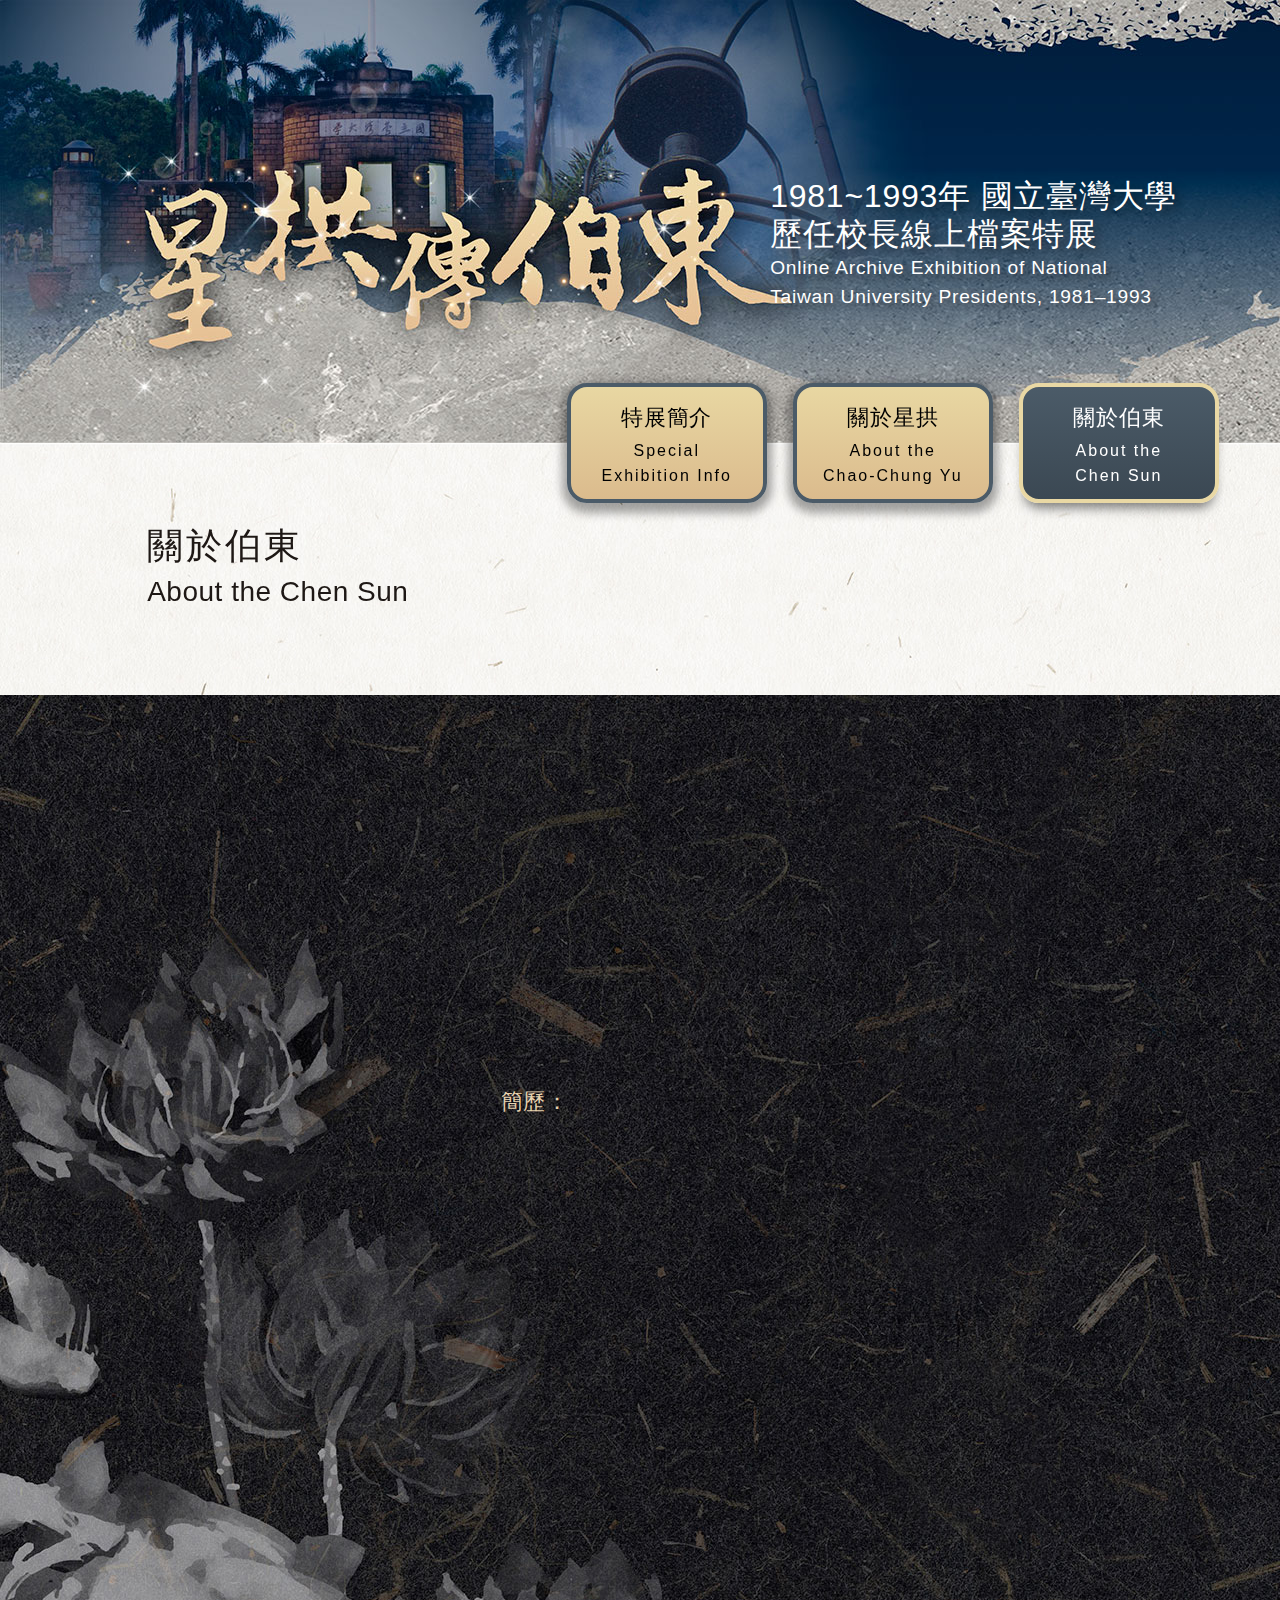
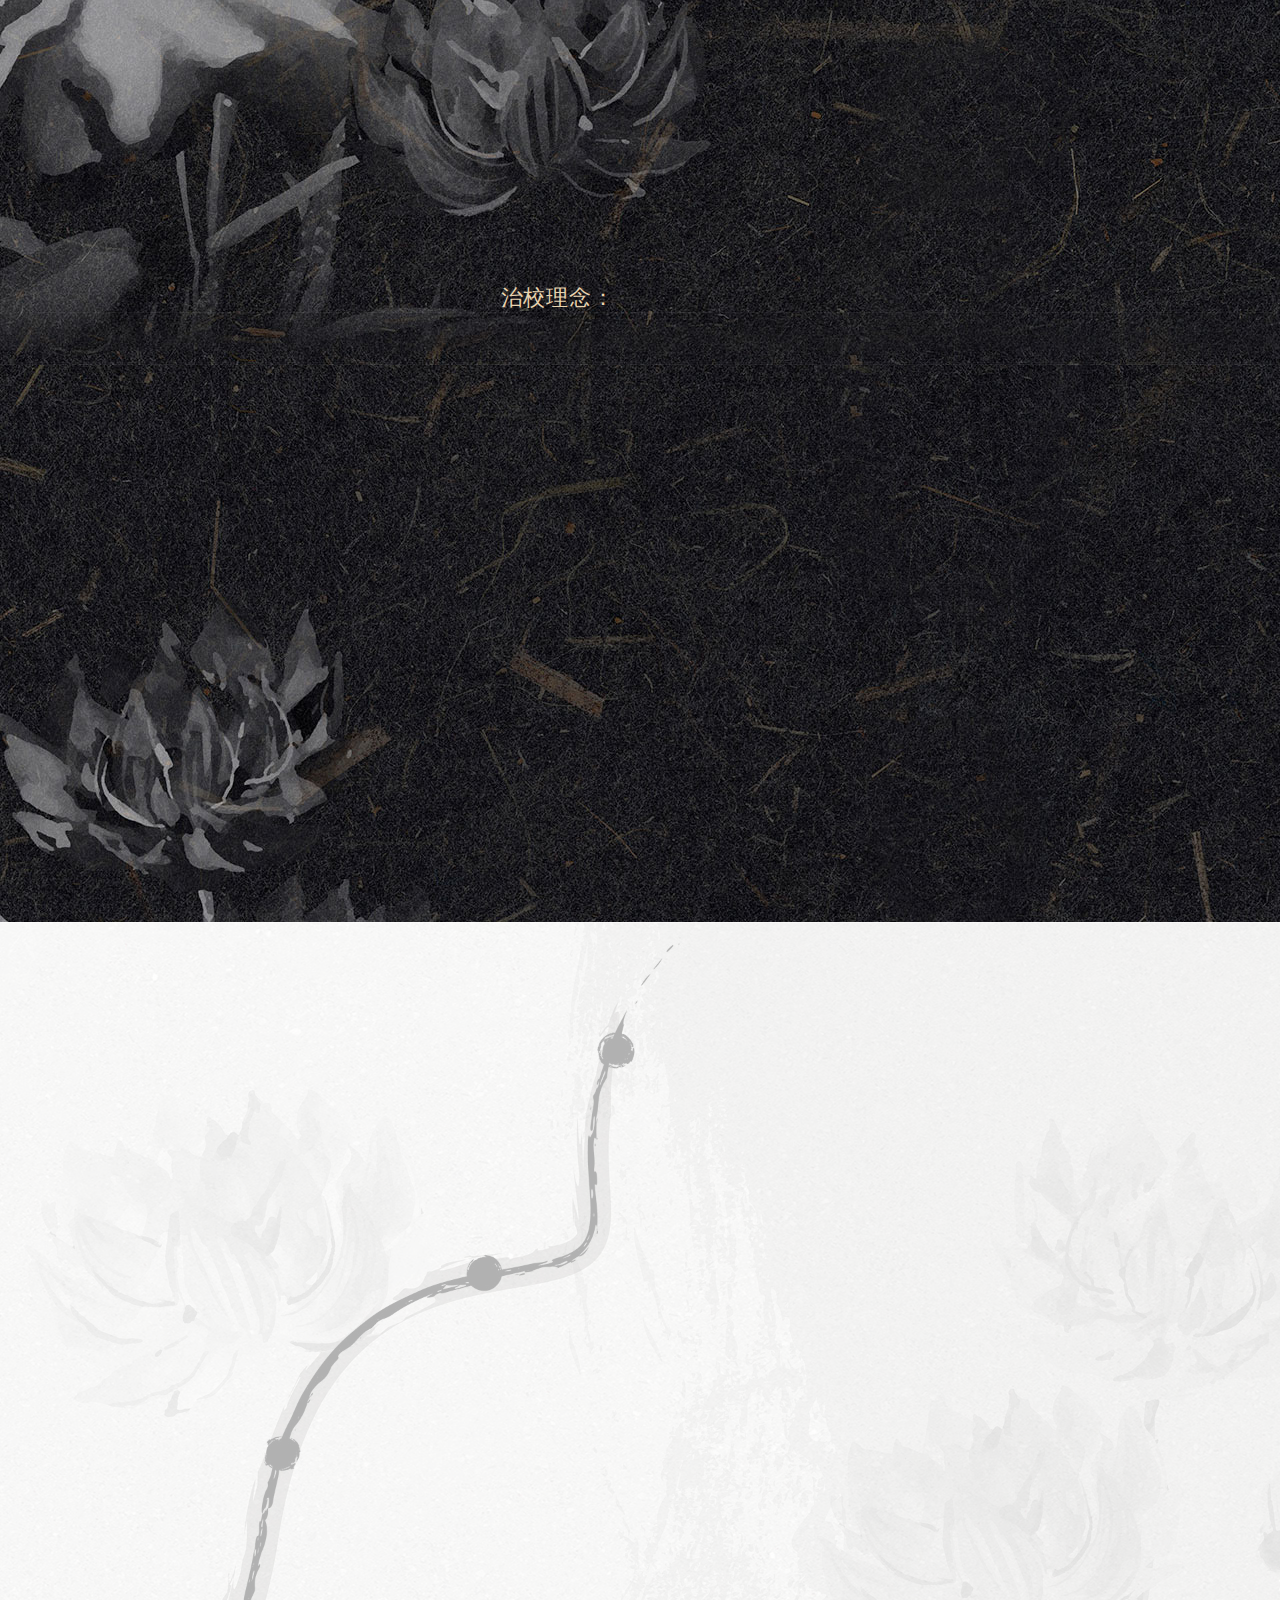
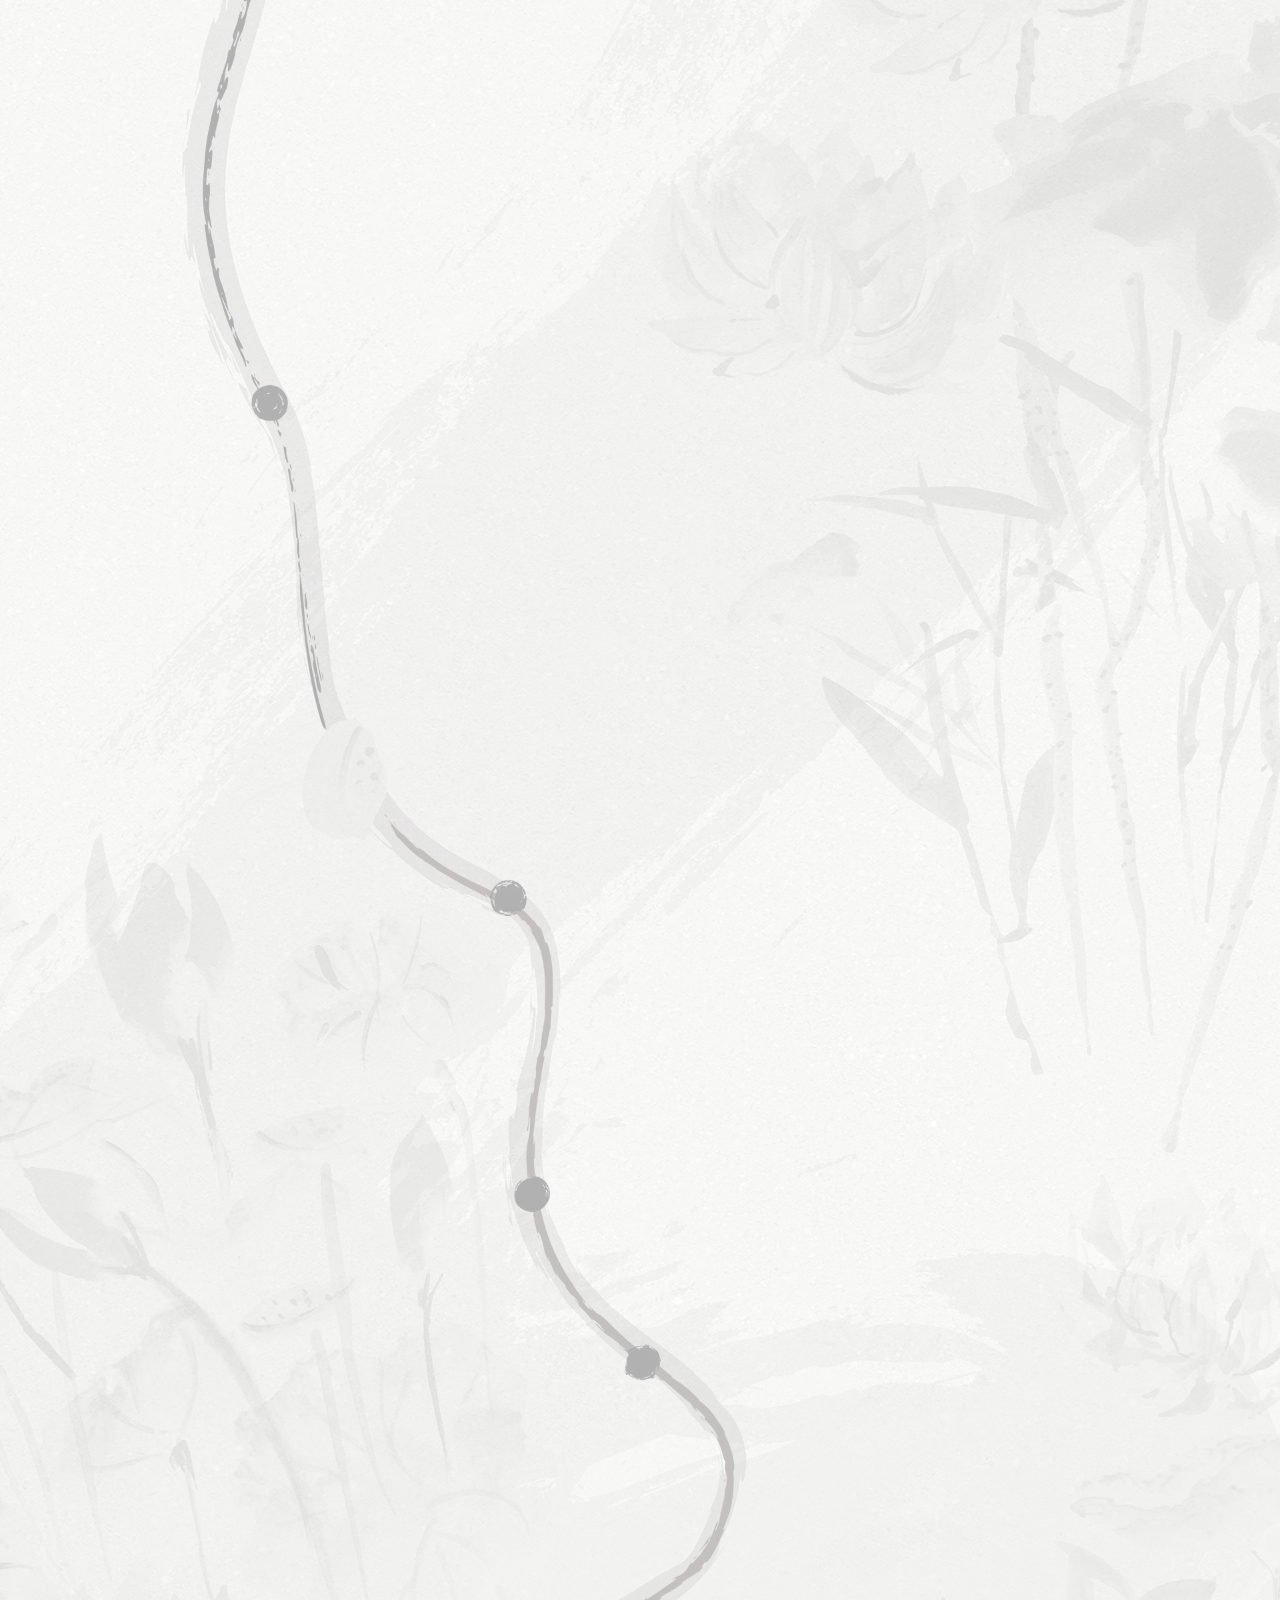
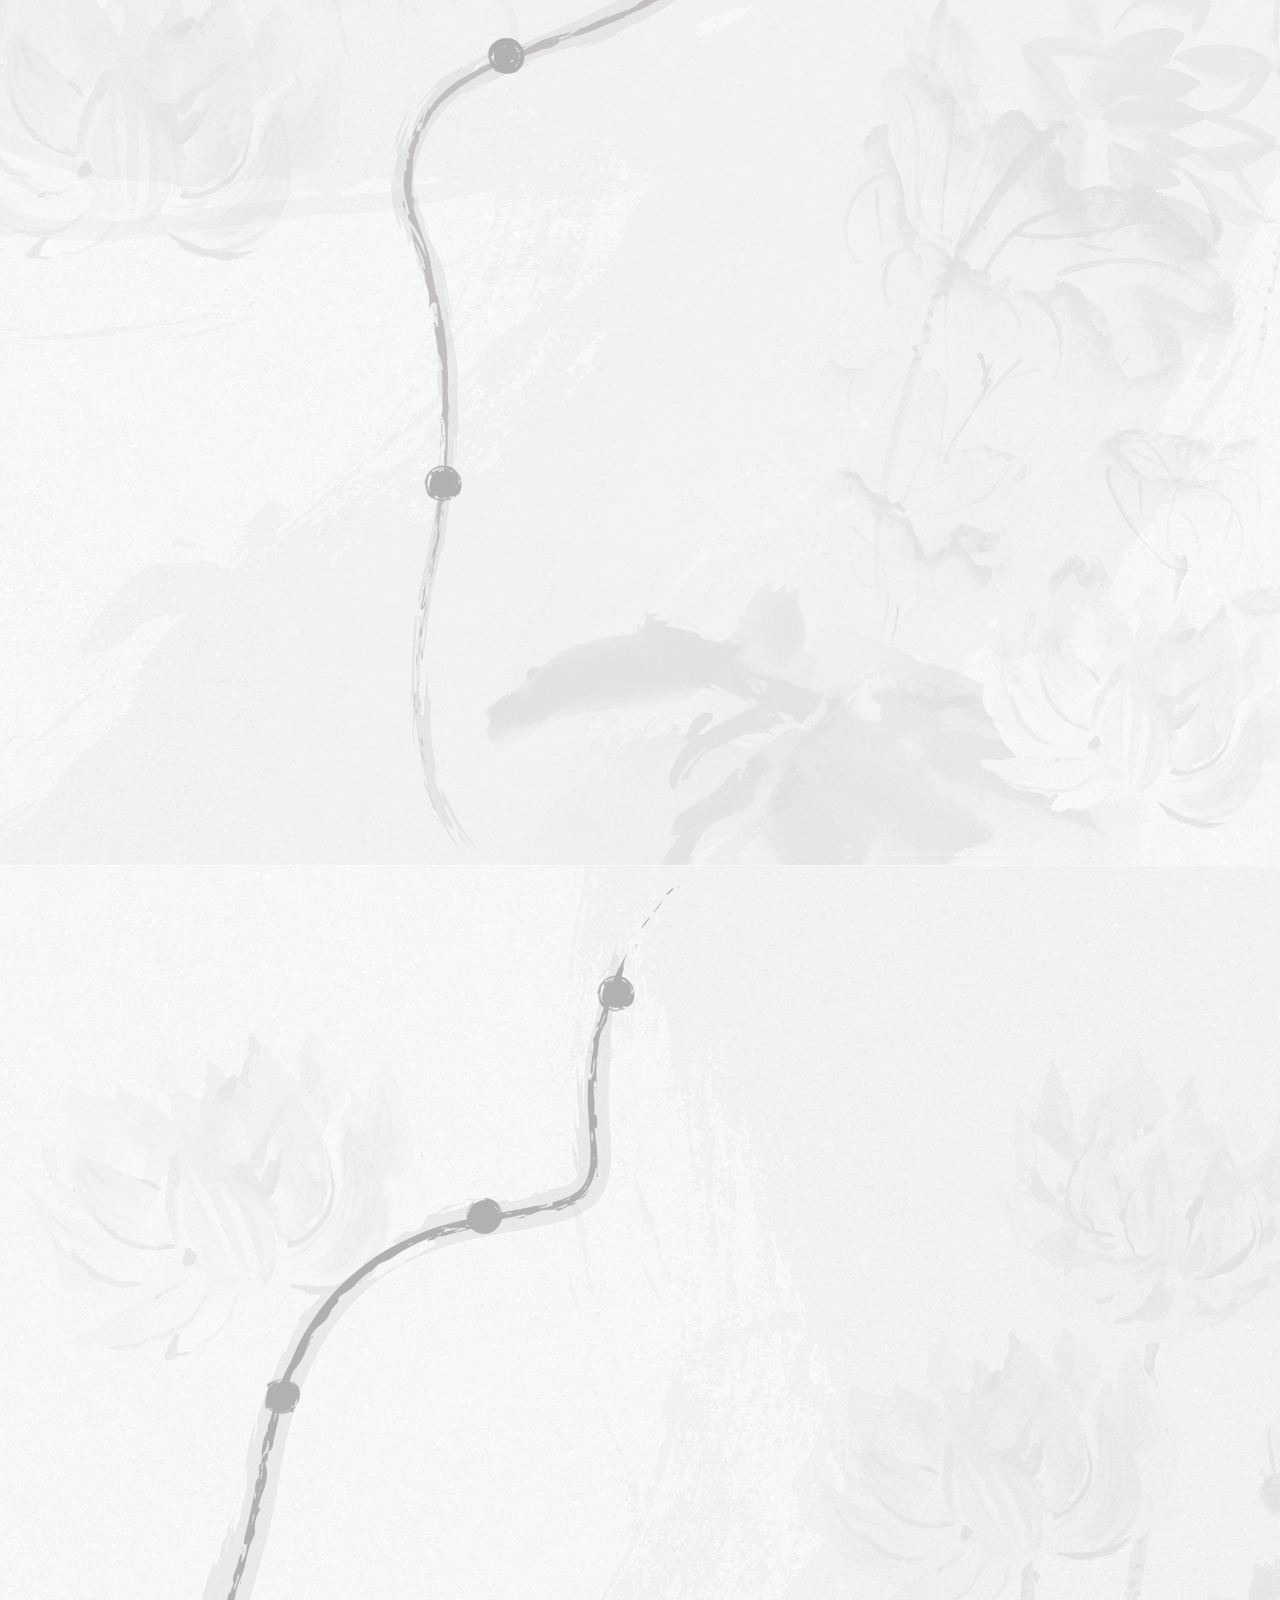
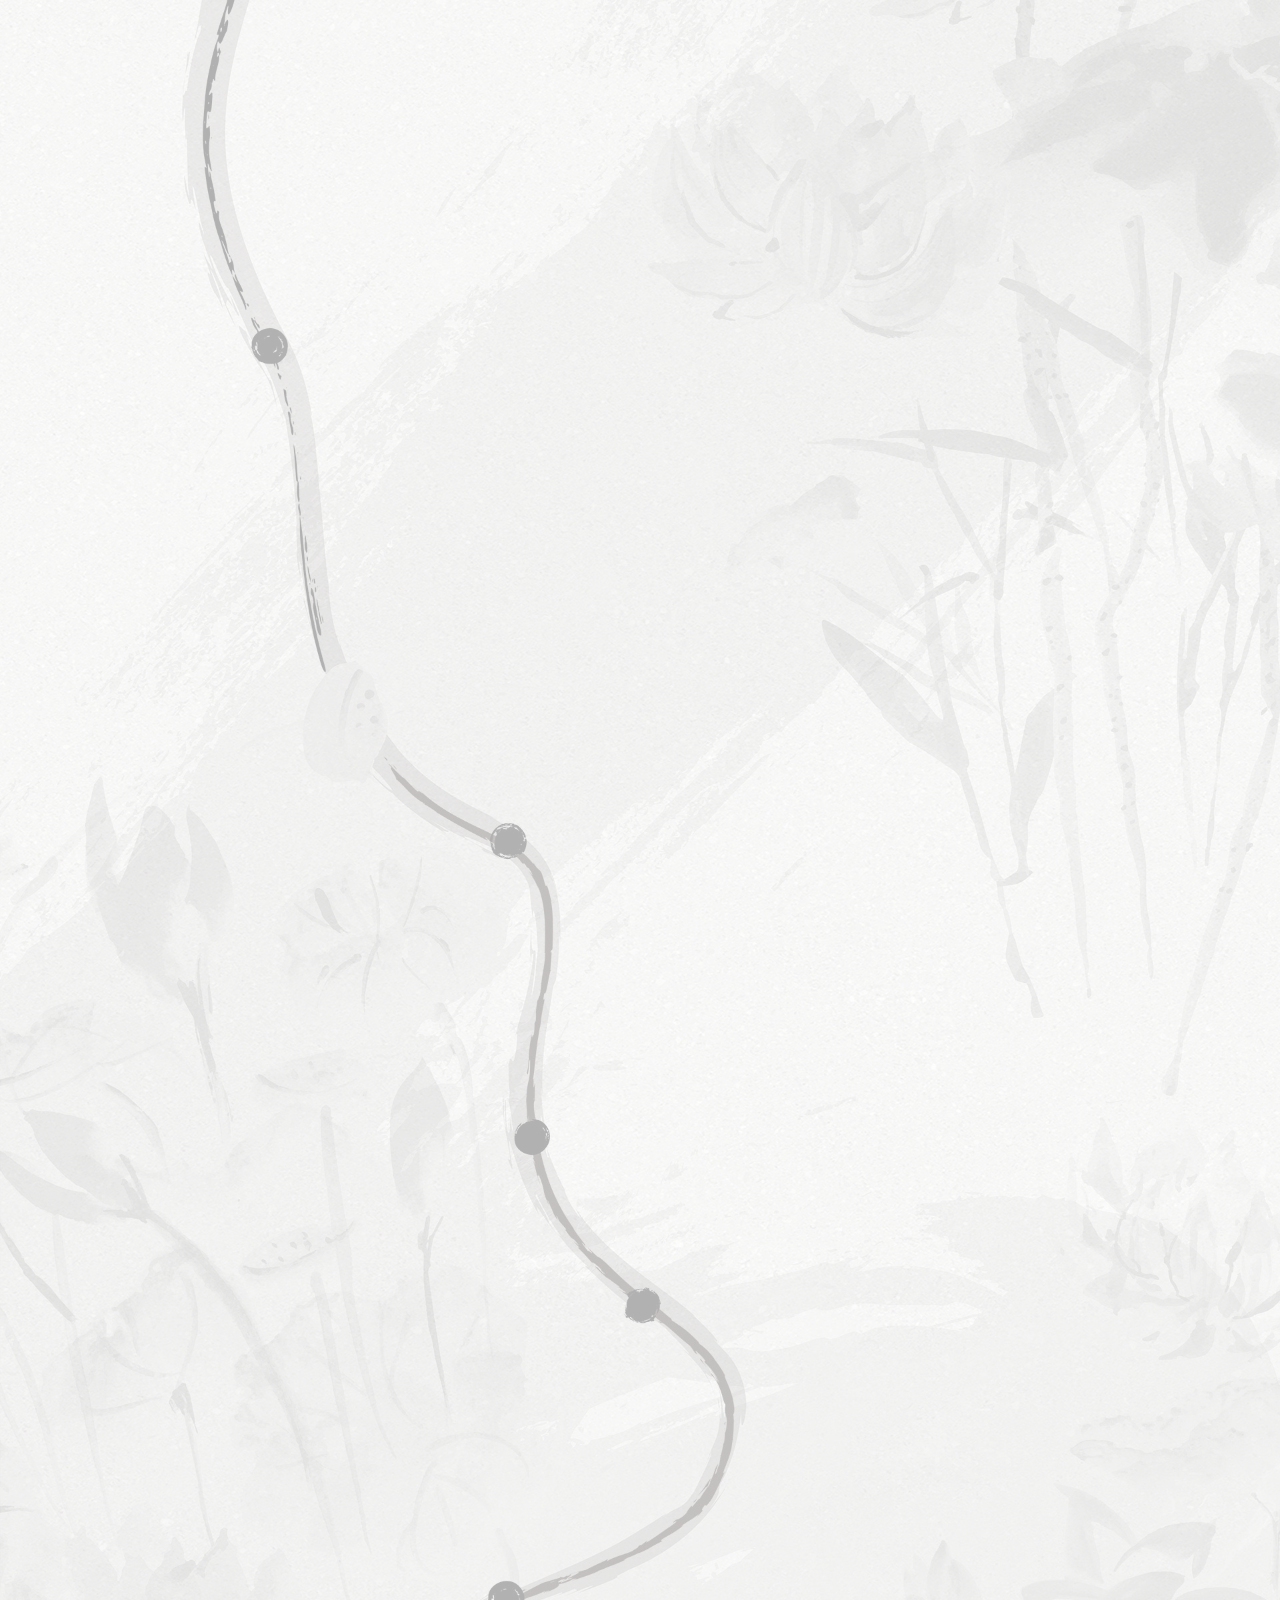
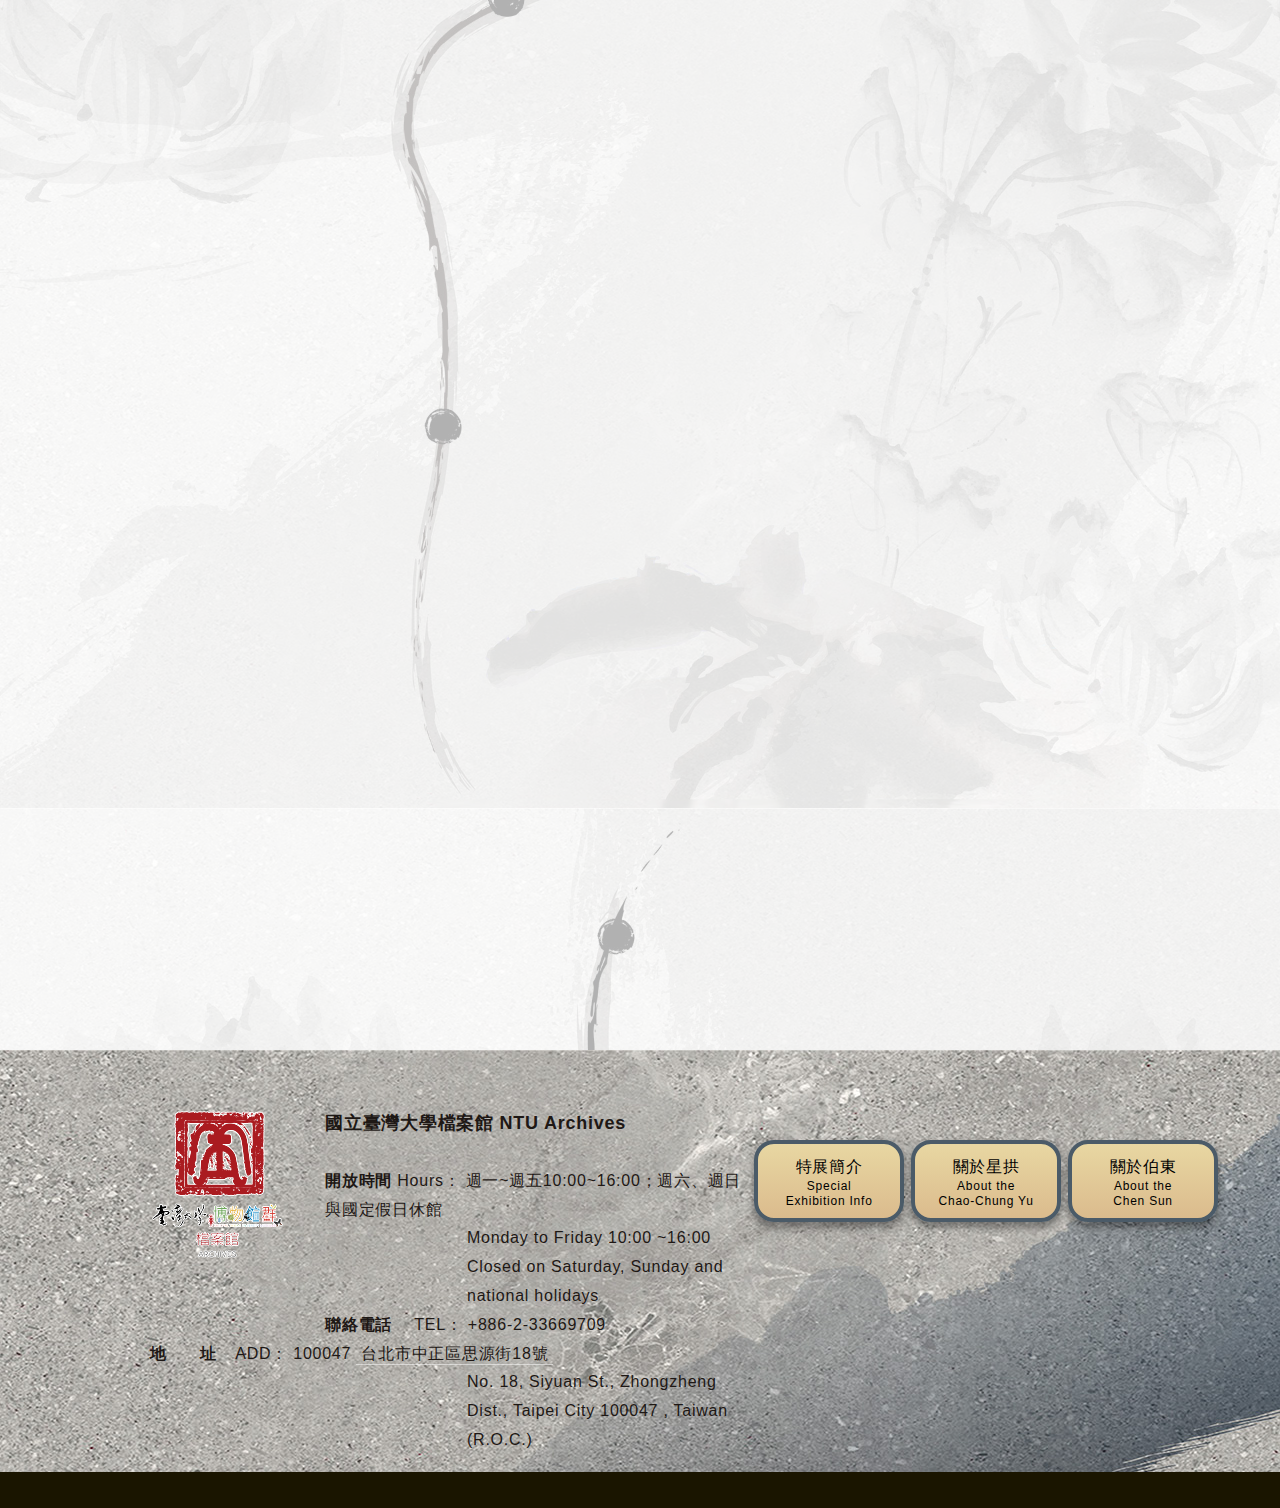
<file: about02.html>
<!DOCTYPE html>
<html>

<head>
    <meta charset="utf-8">
    <meta content="width=device-width, initial-scale=1.0" name="viewport">

    <title>1981~1993年 國立臺灣大學歷任校長線上檔案特展 Online Archive Exhibition of National Taiwan University Presidents, 1981–1993</title>
    <meta content="" name="descriptison">
    <meta content="" name="keywords">

    <!-- Favicons -->
    <link href="images/logo_td_white.png" rel="icon">
    <link href="images/logo_td_white.png" rel="apple-touch-icon">

    

    <!-- Vendor CSS Files -->
    <link href="assets/vendor/bootstrap/css/bootstrap.min.css" rel="stylesheet">
    <link href="assets/vendor/animate.css/animate.min.css" rel="stylesheet">
    <link href="assets/vendor/icofont/icofont.min.css" rel="stylesheet">
    <link href="assets/vendor/boxicons/css/boxicons.min.css" rel="stylesheet">
    <link href="assets/vendor/aos/aos.css" rel="stylesheet">
    <link href="assets/vendor/slick/slick.css" rel="stylesheet">
    <link href="assets/vendor/slick/slick-theme.css" rel="stylesheet">

    <!-- Template Main CSS File -->
    <link href="assets/css/custom.css?v1" rel="stylesheet">
</head>

<body>

    <!-- ======= Header ======= -->
    <header id="header">
        <button type="button" class="mobile-nav-toggle d-lg-none"><i class="bx bx-menu"></i></button>
        <div class="container full">

            <a class="homelink" href="index.html">&nbsp;</a>
            <h1 class="title"><a href="index.html">1981~1993年 國立臺灣大學<br class="mhide">歷任校長線上檔案特展 <br><span class="stitle">Online Archive Exhibition of National <br class="mhide">Taiwan University Presidents, 1981–1993</span></a></h1>
            <nav class="nav-menu d-none d-lg-block">
                <ul>
                    <li><a href="info.html">特展簡介<br><span class="stitle">Special <br>Exhibition Info</span></a></li>
                    <li><a href="about01.html">關於星拱<br><span class="stitle">About the <br>Chao-Chung Yu</span></a></li>
                    <li class="active"><a href="about02.html">關於伯東<br><span class="stitle">About the <br>Chen Sun</span></a></li>
                </ul>
            </nav>

        </div>
    </header>
    <!-- End Header -->

    <main id="main" class="">

        <!-- ======= about Section ======= -->
        <section class="about p-0">
            <div class="container full">

                <div class="row justify-content-center">
                    <div class="titlebar">
                        <div class="title01" data-aos="fade-up">關於伯東<br><span class="stitle">About the Chen Sun</span></div>
                    </div>
                    <div id="sei" class="aboutinfo ainfo2">
                        <div class="row justify-content-center">
                            <div class="col-xl-4">
                                <div class="person_box"><img src="images/person2.png" alt="" class="img-fluid" data-aos="fade-up" data-aos-delay="100"></div>
                            </div>
                            <div class="col-xl-8">
                                <h2 class="tips" data-aos="fade-up" date-aos-delay="200">孫震<br><span class="stitle">Chen Sun</span></h2>
                                <h4 data-aos="fade-up" date-aos-delay="300">任期：</h4>
                                <p data-aos="fade-up" date-aos-delay="400">民國73年（1984）8月－民國82年（1993）2月。<br>Term of Office: August, 1981 - July, 1984</p>
                                <h4>簡歷：</h4>
                                <p data-aos="fade-up" date-aos-delay="500">孫震先生，字伯東，山東省平度縣人，民國23年（1934）11月生，本校經濟學系畢業，美國奧克拉荷馬大學哲學博士、本校經濟學系名譽教授。曾任教於本校經濟學系、曾任行政院經濟建設委員會副主任委員、本校第8任校長（民國73年8月至82年2月）、國防部長、行政院政務委員、工業技術研究院董事長。<br>Curriculum Vitae: <br>President Sun was born in 1934 in Shandong Province. He is an economist, philosopher, as well as educator. In addition to his academic role, Sun was appointed into the government on various occasions, including to serve as minister of the Ministry of National Defence. As the first NTU alumnus to have served as NTU president, President Sun reinforced the University’s motto of “Integrity, Diligence, Fidelity, and Compassion,” the motto that was taken from former President Ssu-Nien Fu’s inspiring 1949 University Anniversary Address. He also advocated for “education as a means to serve society” in the hopes to enhance the University’s research abilities through reinforcing academic requirements and encouraging students to participate in extracurricular activities. Moreover, Sun continued to sustain the University’s foundation of academic independence during the nation’s social and political transition into a liberal and democratic country.</p>
                                <h4>治校理念：</h4>
                                <p data-aos="fade-up" date-aos-delay="600">首位校友出任之校長，除重視「敦品勵學，愛國愛人」之校訓外，另提出「發揚學術服務社會」之願景，希望達到「加強學術研究」，「提高課業要求」，「鼓勵課外活動」，「強化行政體系」等治校目標，在臺灣逐漸開放的政治、社會環境下，維持校內獨立、自主的學術環境。<br>Philosophy of Governance: <br>As the first alumnus to serve as president, he not only upheld the University motto of “Integrity, Diligence, Fidelity, and Compassion,” but also proposed the vision of "Promoting Academics to Serve Society." His goals for governance were to "Strengthen Academic Research," "Raise Academic Requirements," "Encourage Extracurricular Activities," and "Reinforce the Administrative System." He maintained the University's independent and autonomous academic environment amidst Taiwan's gradually liberalizing political and social environment.</p>
                            </div>
                        </div>
                    </div>

                    <!-- ======= History ======= -->
                    <div id="history1" class="col-12">
                        <h2 data-aos="fade-down">歷史河流<br><span class="stitle">Historical Timeline</span></h2>

                        <ul id="hr_list"></ul>
                        <img class="img-fluid deer" src="images/deer.png" data-aos="fade-up" alt="">
                    </div>
                    <div id="float_nav">
                        <div link="Y1984" class="year">1984</div>
                        <div link="Y1985" class="year">1985</div>
                        <div link="Y1986" class="year">1986</div>
                        <div link="Y1987" class="year">1987</div>
                        <div link="Y1988" class="year">1988</div>
                        <div link="Y1989" class="year">1989</div>
                        <div link="Y1990" class="year">1990</div>
                        <div link="Y1991" class="year">1991</div>
                        <div link="Y1992" class="year">1992</div>
                        <div link="Y1993" class="year">1993</div>
                    </div>
                    <!-- End History -->
                </div>
            </div>
            
        </section>
        <!-- End about Section -->

    </main>
    <!-- End #main -->

    <!-- ======= Footer ======= -->
    <footer id="footer">
        <div class="footer-top">
            <div class="container full">
                <div class="row justify-content-between no-gutters">

                    <div class="col-xl-7 col-md-12 footer-info">
                        <a href="https://ga.ntu.edu.tw/doc/main_ch/sub/archive/index.aspx" target="_blank">
                            <img class="logo_td" src="images/logo_td_white.png" alt="國立臺灣大學檔案館 NTU Archives">
                        </a>
                        <p>國立臺灣大學檔案館 NTU Archives</p>
                        <ul>
                            <li class="openTime"><b>開放時間</b> Hours： 週一~週五10:00~16:00；週六、週日與國定假日休館 <span>Monday to Friday 10:00 ~16:00<br>Closed on Saturday, Sunday and national holidays</span></li>
                            <li class="phone"><b>聯絡電話</b> TEL： +886-2-33669709</li>
                            <li class="addr"><b>地址</b> ADD： 100047 <a href="https://www.google.com/maps/place/%E5%9C%8B%E7%AB%8B%E8%87%BA%E7%81%A3%E5%A4%A7%E5%AD%B8%E6%AA%94%E6%A1%88%E9%A4%A8/@25.013861,121.5261751,17z/data=!3m1!4b1!4m6!3m5!1s0x3442a98cd6a80f2d:0x16d5d8c6ee91a4bc!8m2!3d25.013861!4d121.52875!16s%2Fg%2F11bx1y8k1v?entry=ttu&g_ep=EgoyMDI0MTAyOS4wIKXMDSoASAFQAw%3D%3D" target="_blank">台北市中正區思源街18號</a><br> 
                            <span>No. 18, Siyuan St., Zhongzheng Dist., Taipei City 100047 , Taiwan (R.O.C.)</span></li>
                        </ul>
                    </div>
                    <div class="col-xl-5 col-md-12 footer-links">
                        <div class="row no-gutters">
                            <div class="col-md-4 col-sm-6 footer-link">
                                <h4>
                                    <a href="info.html">特展簡介<br><span class="stitle">Special <br>Exhibition Info</span></a>
                                </h4>
                            </div>

                            <div class="col-md-4 col-sm-6 footer-link">
                                <h4>
                                    <a href="about01.html">關於星拱<br><span class="stitle">About the <br>Chao-Chung Yu</span></a>
                                </h4>
                            </div>

                            <div class="col-md-4 col-sm-6 footer-link">
                                <h4>
                                    <a href="about02.html">關於伯東<br><span class="stitle">About the <br>Chen Sun</span></a>
                                </h4>
                            </div>
                        </div>
                    </div>
                </div>
                <div class="row justify-content-center no-gutters">
                    <div class="col-xl-8">
                        <div class="copyright">
                            Copyright &copy; 2023 國立臺灣大學檔案館 <br>National Taiwan University Archives
                        </div>
                    </div>
                    <div class="col-xl-4">
                        <div class="designed">Designed by <a href="https://www.cpudesign.com.tw/" target="_blank">CPU</a>.
                        </div>
                    </div>

                </div>
            </div>
        </div>
    </footer>
    <!-- End Footer -->

    <a href="#" class="back-to-top"><i class="icofont-simple-up"></i></a>

    <!-- Modal -->
    <div class="modal fade" id="showModal" tabindex="-1" role="dialog" aria-labelledby="showModalLabel" aria-hidden="true">
        <div class="modal-dialog" role="document">
            <div class="modal-content">
                <div class="modal-header">
                    <button type="button" class="close" data-dismiss="modal" aria-label="Close">
                        <span aria-hidden="true">&times;</span>
                    </button>
                </div>
                <div class="modal-body">
                    <div class="row no-gutters">

                        <div class="col-lg-3 infomation">
                            <div id="infomation">
                                <p class="title">
                                    <span id="Label_Date" class="time"></span>
                                </p>
                                <p id="Label_Summary_ZH" class="cht"></p>
                                <p id="Label_Summary_EN" class="eng2"></p>
                            </div>
                            <!-- <div id="Label_link"></div> -->
                        </div>

                        <div class="col-lg-9 imglists">
                            <div id="simple-bar">
                                <div id="Big_Photo">
                                </div>
                                <div id="List_Photo">
                                    <div class="scroll"></div>
                                    <!-- <img class="img-fluid" src="data/img/{PhotoId}" alt=""> -->
                                </div>
                            </div>
                        </div>

                    </div>
                    <div id="button_left"><img src="images/arrow_left.png" alt="" class="img-fluid"></div>
                    <div id="button_right"><img src="images/arrow_right.png" alt="" class="img-fluid"></div>
                </div>
            </div>
        </div>
    </div>
    <!-- End Modal -->

    <!-- Vendor JS Files -->
    <script src="assets/vendor/jquery/jquery.min.js"></script>
    <script src="assets/vendor/bootstrap/js/bootstrap.bundle.min.js"></script>
    <script src="assets/vendor/jquery.easing/jquery.easing.min.js"></script>
    <script src="assets/vendor/aos/aos.js"></script>
    <script src="assets/vendor/slick/slick.min.js"></script>


    <!-- Template Main JS File -->
    <script src="assets/js/extm.js"></script>
    <script src="assets/js/main.js"></script>
    <script src="data/Data2.js"></script>
    <script>

        $(function() {            

            function getUrlVal(val) {
                var query = window.location.search.substring(1);
                var vars = query.split("&");
                for(var i = 0; i < vars.length; i++) {
                    var pair = vars[i].split("=");
                    if(pair[0] == val) {
                        return pair[1];
                    }
                }
                return (false);
            }
            var TYear = getUrlVal('hr');
            var toshow = getUrlVal('toshow');

            // Func : SetHTML
            // Desc : 設定歷史河流的內容
            function SetListHTML() {
                var len = Object.keys(_Data).length;
                var w_len = 0;
                for(var i = 1; i <= len; i++) {
                    var tindex = '';
                    if(i < 10){
                        tindex = '0' + i.toString();
                    }else{
                        tindex = i.toString();
                    }
                    var dbData = _Data[tindex];
                    var year = '';
                    var time = dbData['twdate'];

                    var subject_eng = dbData['subject']['en'];
                    if(subject_eng == undefined) subject_eng = '';

                    var float = dbData['float'];
                    if(float === undefined) float = '';

                    var yeardiv = '';
                    var yearid = '';

                    var links = dbData['link'];

                    // console.log(dbData['year']);
                    if(dbData['year'] !== undefined){
                        year = dbData['year'].replace('Y', '');
                        yeardiv = '<div class="year '+ dbData['year'] +'" data-aos="fade-left">'+ year +'</div>';
                        yearid = ' id="'+ dbData['year'] +'"';
                    }
                    if(dbData['photos'] !== undefined){
                        if(dbData['icon'] === 'whale'){
                            w_len = w_len + 1;
                            $('#hr_list').append(yeardiv + '<li'+ yearid +' class="h_link whale whale' + w_len +' '+ float +'" data-aos="fade-up" data-toggle="modal" data-target="#showModal" data-index="'+ tindex +'"><span class="time">'+ time +'</span><br>'+ dbData['subject']['zh'] +'<br><span class="eng">'+ subject_eng +'</span></li>');
                        }else{
                            $('#hr_list').append(yeardiv + '<li'+ yearid +' class="h_link '+ float +'" data-aos="fade-up" data-toggle="modal" data-target="#showModal" data-index="'+ tindex +'"><span class="time">'+ time +'</span><br>'+ dbData['subject']['zh'] +'<br><span class="eng">'+ subject_eng +'</span><img src="data/img/small/'+ dbData['photos'][0] +'" alt="" class="smallpic" data-aos="flip-left"></li>');
                        }
                    }else{
                        if(dbData['icon'] === 'whale'){
                            w_len = w_len + 1;
                            if(links !== undefined){
                                $('#hr_list').append(yeardiv + '<a href="'+ links +'" target="_blank"'+ yearid +' class="h_link haslink whale whale' + w_len +' '+ float +'" data-aos="fade-up" data-index="'+ tindex +'"><span class="time">'+ time +'</span><i class="bx  bx-link"></i><br>'+ dbData['subject']['zh'] +'<br><span class="eng">'+ subject_eng +'</span></a>');
                            }else{
                                $('#hr_list').append(yeardiv + '<li'+ yearid +' class="h_link whale whale' + w_len +' '+ float +'" data-aos="fade-up" data-index="'+ tindex +'"><span class="time">'+ time +'</span><br>'+ dbData['subject']['zh'] +'<br><span class="eng">'+ subject_eng +'</span></li>');
                            }
                        }else{
                            if(links !== undefined){
                                $('#hr_list').append(yeardiv + '<a href="'+ links +'" target="_blank"'+ yearid +' class="h_link haslink '+ float +'" data-aos="fade-up" data-index="'+ tindex +'"><span class="time">'+ time +'</span><i class="bx  bx-link"></i><br>'+ dbData['subject']['zh'] +'<br><span class="eng">'+ subject_eng +'</span></a>');
                            }else{
                                $('#hr_list').append(yeardiv + '<li'+ yearid +' class="h_link nolink '+ float +'" data-aos="fade-up" data-index="'+ tindex +'"><span class="time">'+ time +'</span><br>'+ dbData['subject']['zh'] +'<br><span class="eng">'+ subject_eng +'</span></li>');
                            }
                        }
                    }
                }
            }
            function toSHOW(){
                $('#hr_list .h_link').each(function() {
                    var h_link = $(this);
                    var dindex = h_link.attr('data-index');
                    // console.log(dindex + ' === ' + toshow);
                    if (dindex === toshow) {
                        var mv = -200;
                        $('html, body').animate({
                            scrollTop: h_link.offset().top + mv
                        }, 1500, 'easeInOutExpo');
                        function tclick(){
                            h_link.click();
                        }
                        window.setTimeout(tclick, 2000);
                        return false;
                    }
                });
            }
            window.setTimeout(toSHOW, 1000);

            var index = "";
            var urls = ['082002160R.webp','081010048校夜教-9.webp','081010048校夜教-8.webp','081010048校夜教-7.webp','081010048校夜教-6.webp','081010048校夜教-5.webp','081010048校夜教-4.webp','081005937R-2.webp','081005937R-1.webp','078019545校人-11.webp','078019545校人-7.webp','078019545校人-6.webp','078019545校人-5.webp','078019545校人-4.webp','077001042R.webp','076002472R.webp','075005158R.webp','074008484校人-2.webp','072005017R-P3.webp','071011046校總-2.webp','070009416校總.webp','070006416校秘-3.webp','070006416校秘-1.webp','79學年度畢冊.webp','77學年度畢冊.webp','76學年度畢冊.webp','74學年度畢冊.webp','73學年度畢冊.webp','72學年度畢冊.webp','71學年度畢冊.webp','70學年度畢冊.webp'];

            // Func : SetData
            // Desc : 設定文物資訊面板的內容
            function SetData(thisIndex, arrow) {
                // console.log(thisIndex);
                index = thisIndex;
                var dbData = _Data[index];
                function pass_event(){
                    if(dbData['passed']){
                        if(arrow === 'left'){
                            index--;
                        }else{
                            index++;
                        }
                        if(index < 10){
                            index = '0' + index.toString();
                        }else{
                            index = index.toString();
                        }
                        dbData = _Data[index];
                        pass_event();
                    }
                }
                pass_event();
                if(dbData["date"] !== undefined) {
                    $("#Label_Date").html(dbData["date"]);
                    $("#Label_Subject_Zh").html(dbData["subject"]["zh"]);
                    $("#Label_Subject_EN").html(dbData["subject"]["en"]);
                    if(dbData["summary"] !== undefined) {
                        $("#Label_Summary_ZH").html(dbData["summary"]["zh"]);
                        $("#Label_Summary_EN").html(dbData["summary"]["en"]);
                    }
                    if(dbData["link"] !== undefined) {
                        $("#Label_link").html(dbData["link"]);
                    }

                    // 處理文物圖檔
                    $("#List_Photo div").html('');
                    if(dbData["photos"] !== undefined) {
                        for (var i = 0; i < dbData["photos"].length; i++) {
                            $("#List_Photo .scroll").append('<img class="img-fluid photo" src="./data/img/'+dbData["photos"][i]+'" big="/data/img/'+dbData["photos"][i]+'" alt="">');
                        };
                        $("#Big_Photo").html('');

                        var setbigpic = '';
                        for(i = 0; i < urls.length; i++){
                            if(dbData["photos"][0] === urls[i]) setbigpic = ' big_pic';
                        }
                        $("#Big_Photo").append('<img class="img-fluid photo'+ setbigpic +'" src="./data/img/'+dbData["photos"][0]+'" alt="">');
                        $("#List_Photo .photo").first().addClass('active');
                        
                        $("#Big_Photo .photo").extm({
                            squareOverlay:true,
                        });
                    }
                }else{
                    SetData(thisIndex, 'default');
                }
            }

            // Func : ClearData
            // Desc : 清除文物資訊面板的內容
            function Clear_Data() {
                $("#Label_Date, #Label_Subject_Zh, #Label_Subject_EN, #Label_Summary_ZH, #Label_Summary_EN, #Label_link, #Big_Photo, #List_Photo .scroll").html('');
            }

            SetListHTML();

            $('#float_nav').on('click', '.year', function() {
                $('#float_nav .year').removeClass('active');
                $(this).addClass('active');
                var link = $('#' + $(this).attr('link'));
                var lpos = link.position();
                var mv = - $('#header').height() - $('#sei').height() - $(window).height() / 2.5;
                // console.log(mv);
                $('html, body').animate({
                    scrollTop: lpos.top - mv 
                }, 1500, 'easeInOutExpo');
                return false;
            });
            
            $('#float_nav .year').each(function() {
                var title = $(this).text();
                if(TYear === title){
                    $(this).click();
                }
            });

            $(window).on('load resize scroll', function() {
                var wW = parseInt($(window).width());
                var hW = $('#header').width();
                if (wW > hW) {
                    $('#float_nav').css('margin-left', (wW - hW) / 2);
                }
                var hH = $('#header').height() + $('#sei').height();
                var fp = $('#footer');
                var fpos = fp.position();
                var wH = parseInt($(window).height());
                if ($(this).scrollTop() > hH) {
                    if ($(this).scrollTop() > (fpos.top - wH / 2 - 236)) {
                        $('#float_nav').removeClass('active');
                    } else {
                        $('#float_nav').addClass('active');
                    }
                } else {
                    $('#float_nav').removeClass('active');
                }
            });

            $(window).on('click', '.h_link', function() {
                // alert('hgrghtrhset');
                // SetData($(this).attr('num').val());
                index = $(this).attr('data-index').val();
                // console.log('index1 : '+index);
            });

            $('#List_Photo').on('click', '.photo', function(e) {
                $('#oElement').remove();

                $('#List_Photo .photo').removeClass('active');
                $(this).addClass('active');
                $('#Big_Photo').html('');
                var big = $('#List_Photo .photo.active').attr('big');
                var setbigpic = '';
                for(i = 0; i < urls.length; i++){
                    if(big === ('/data/img/' + urls[i])){
                        setbigpic = ' big_pic';
                    }
                }
                
                var pathname = window.location.pathname;
                var path1 = pathname.substring(0, pathname.lastIndexOf('/'));
                var url = location.origin + path1;
                $("#Big_Photo").append('<img class="img-fluid photo'+ setbigpic +'" src="'+ url + big +'" alt="">');

                $("#Big_Photo .photo").extm({
                    squareOverlay:true,
                });
            });


            $('#showModal').on('shown.bs.modal', function(event) {
                var num = $(event.relatedTarget);
                index = num.data("index");
                // console.log('index : '+index);
                SetData(index, 'default');
            });
            
            $('#showModal .close').click(function(){
                $('#oElement').remove();
                Clear_Data();
            });

            $('#button_left').on('click', function() {
                $('#oElement').remove();
                Clear_Data();

                var len = $('.h_link').length;
                index = parseFloat(index) - 1;
                if(index == 0) index = len;
                if(index > len) index = 1;
                if(index < 10) index = "0" + index;
                index = index.toString();
                // console.log('index1 : '+index);
                SetData(index, 'left');
            });

            $('#button_right').on('click', function() {
                $('#oElement').remove();
                Clear_Data();

                var len = $('.h_link').length;
                index = parseFloat(index) + 1;
                if(index == 0) index = len;
                //if(index > len) index = 1;
                if(index > len){
                    var pathname = window.location.pathname;
                    var path1 = pathname.substring(0, pathname.lastIndexOf('/'));
                    var url = location.origin + path1 + '/info.html';
                    console.log('url : '+ url);
                    window.open(url, '_self').focus();
                }
                if(index < 10) index = "0" + index;
                index = index.toString();
                // console.log('index2 : '+index);
                SetData(index, 'default');
            });

            $('#List_Photo').on('click', '.photo.active', function() {
                var pathname = window.location.pathname;
                var path1 = pathname.substring(0, pathname.lastIndexOf('/'));
                var url = location.origin + path1 + $(this).attr('big');
                console.log('url : '+ url);
                if($(this).attr('big') !== undefined){
                    window.open(url, '_blank').focus();
                }
            });

        });
    </script>

</body>

</html>
</file>
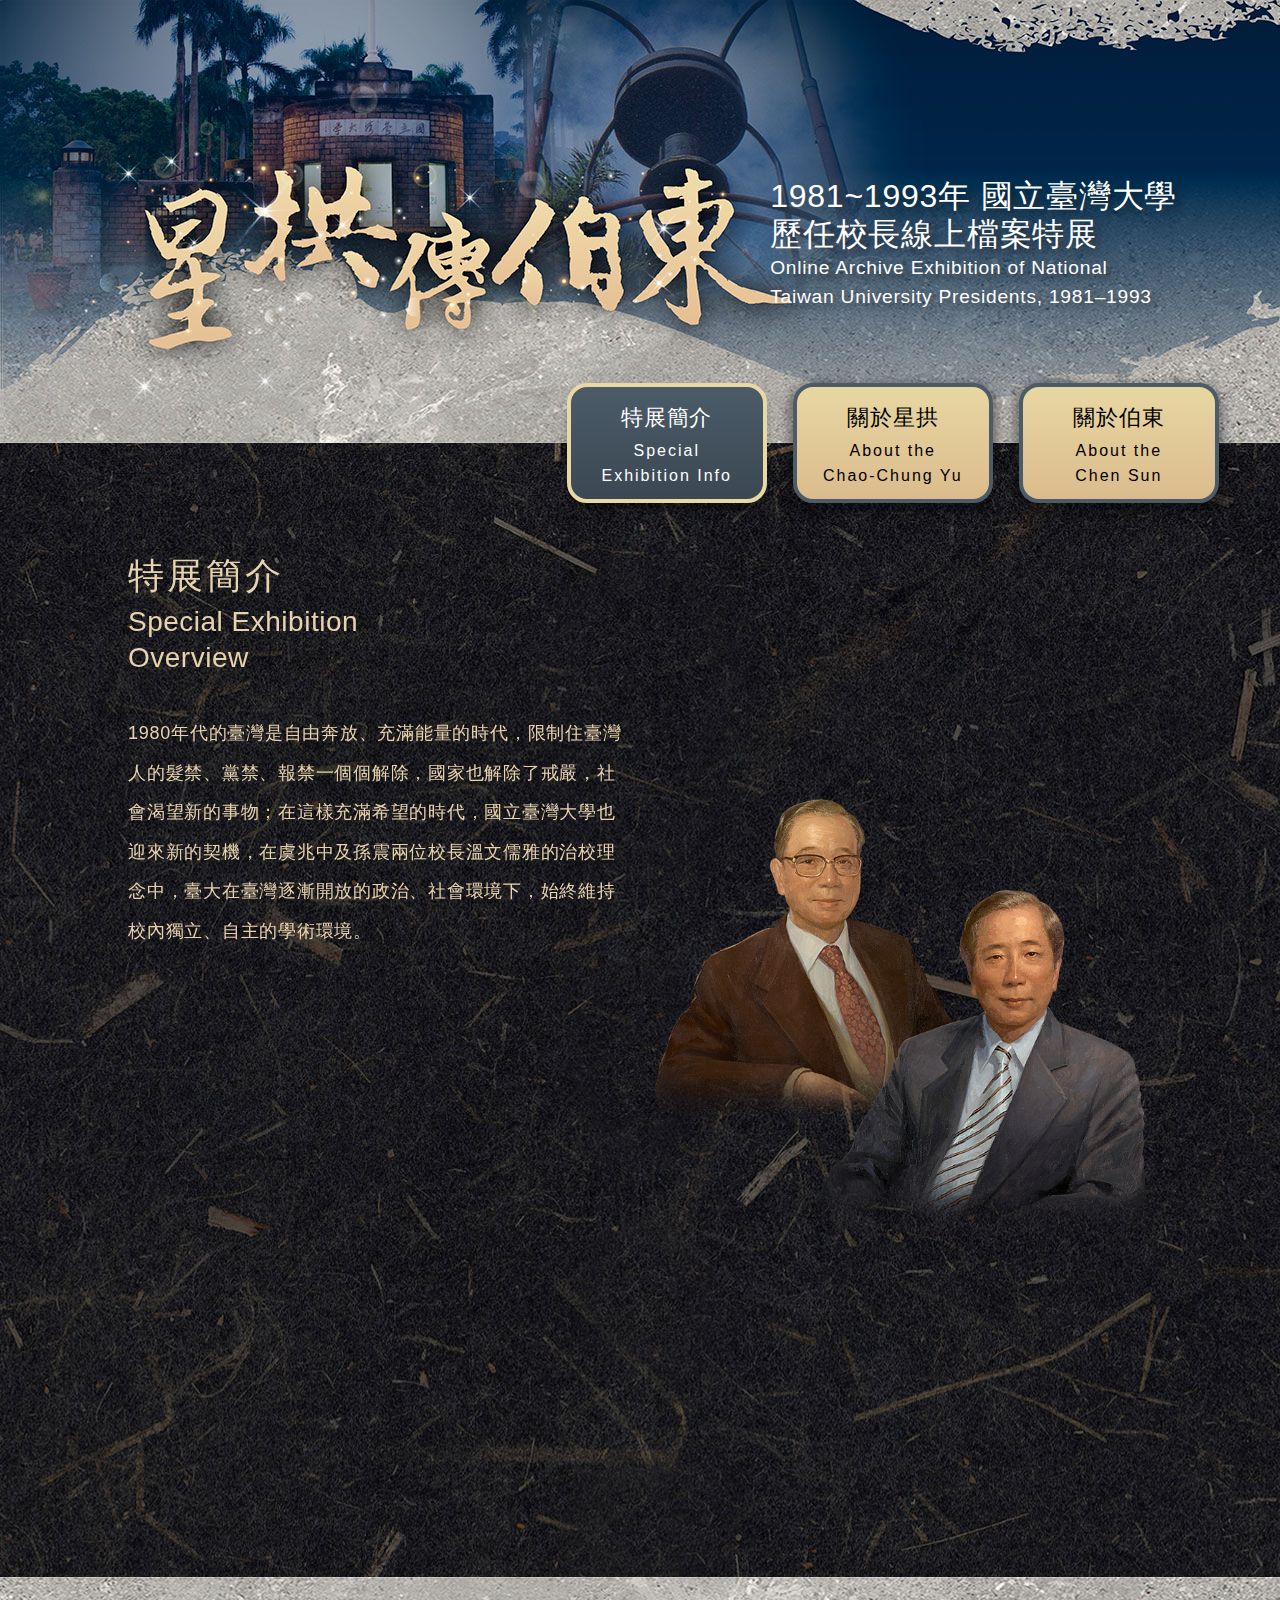
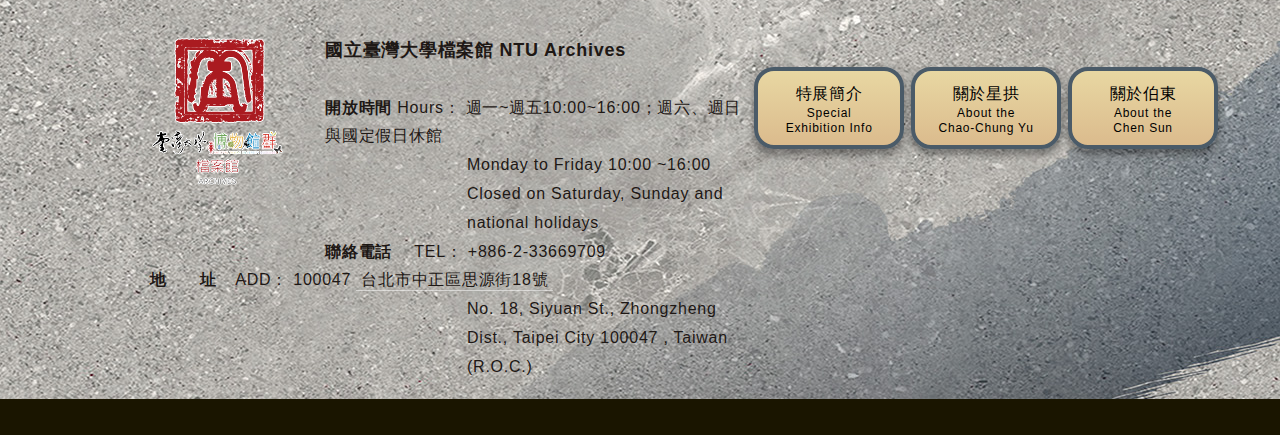
<file: info.html>
<!DOCTYPE html>
<html>

<head>
    <meta charset="utf-8">
    <meta content="width=device-width, initial-scale=1.0" name="viewport">

    <title>1981~1993年 國立臺灣大學歷任校長線上檔案特展 Online Archive Exhibition of National Taiwan University Presidents, 1981–1993</title>
    <meta content="" name="descriptison">
    <meta content="" name="keywords">

    <!-- Favicons -->
    <link href="images/logo_td_white.png" rel="icon">
    <link href="images/logo_td_white.png" rel="apple-touch-icon">

    

    <!-- Vendor CSS Files -->
    <link href="assets/vendor/bootstrap/css/bootstrap.min.css" rel="stylesheet">
    <link href="assets/vendor/animate.css/animate.min.css" rel="stylesheet">
    <link href="assets/vendor/icofont/icofont.min.css" rel="stylesheet">
    <link href="assets/vendor/boxicons/css/boxicons.min.css" rel="stylesheet">
    <link href="assets/vendor/aos/aos.css" rel="stylesheet">
    <link href="assets/vendor/slick/slick.css" rel="stylesheet">
    <link href="assets/vendor/slick/slick-theme.css" rel="stylesheet">

    <!-- Template Main CSS File -->
    <link href="assets/css/custom.css?v1" rel="stylesheet">
</head>

<body>

    <!-- ======= Header ======= -->
    <header id="header">
        <button type="button" class="mobile-nav-toggle d-lg-none"><i class="bx bx-menu"></i></button>
        <div class="container full">

            <h1 class="title"><a href="index.html">1981~1993年 國立臺灣大學<br class="mhide">歷任校長線上檔案特展 <br><span class="stitle">Online Archive Exhibition of National <br class="mhide">Taiwan University Presidents, 1981–1993</span></a></h1>
            <nav class="nav-menu d-none d-lg-block">
                <ul>
                    <li class="active"><a href="info.html">特展簡介<br><span class="stitle">Special <br>Exhibition Info</span></a></li>
                    <li><a href="about01.html">關於星拱<br><span class="stitle">About the <br>Chao-Chung Yu</span></a></li>
                    <li><a href="about02.html">關於伯東<br><span class="stitle">About the <br>Chen Sun</span></a></li>
                </ul>
            </nav>

        </div>
    </header>
    <!-- End Header -->

    <main id="main" class="">

        <!-- ======= about Section ======= -->
        <section class="about p-0">
            <div class="container full">

                <div class="row justify-content-center">
                    <div id="sei" class="aboutinfo">
                        <div class="row justify-content-center">
                            <div class="col-xl-6">
                                <h2 class="tips" data-aos="fade-up" date-aos-delay="200">特展簡介<br><span class="stitle">Special Exhibition Overview</span></h2>
                                <p data-aos="fade-up" date-aos-delay="400">1980年代的臺灣是自由奔放、充滿能量的時代，限制住臺灣人的髮禁、黨禁、報禁一個個解除，國家也解除了戒嚴，社會渴望新的事物；在這樣充滿希望的時代，國立臺灣大學也迎來新的契機，在虞兆中及孫震兩位校長溫文儒雅的治校理念中，臺大在臺灣逐漸開放的政治、社會環境下，始終維持校內獨立、自主的學術環境。</p>
                                <p data-aos="fade-up" date-aos-delay="600">Taiwan in the 1980s was an era of freedom, dynamism, and boundless energy. Hair restrictions, Party bans, and Newspaper bans—which had constrained the Taiwanese people—were lifted one by one, and the nation also lifted martial law. Society longed for new ideas and possibilities. In this era full of hope, National Taiwan University welcomed new opportunities. Guided by the gentle and scholarly governance philosophies of Presidents Chao-Chung Yu and Chen Sun, NTU consistently maintained an independent and autonomous academic environment on campus amidst Taiwan's gradually liberalizing political and social landscape.</p>                           
                            </div>
                            <div class="col-xl-6 align-content-center text-center">
                                <img src="images/person3.png" alt="" class="img-fluid">
                            </div>
                        </div>
                    </div>
                </div>
            </div>

            </div>
        </section>
        <!-- End about Section -->

    </main>
    <!-- End #main -->

    <!-- ======= Footer ======= -->
    <footer id="footer">
        <div class="footer-top">
            <div class="container full">
                <div class="row justify-content-between no-gutters">

                    <div class="col-xl-7 col-md-12 footer-info">
                        <a href="https://ga.ntu.edu.tw/doc/main_ch/sub/archive/index.aspx" target="_blank">
                            <img class="logo_td" src="images/logo_td_white.png" alt="國立臺灣大學檔案館 NTU Archives">
                        </a>
                        <p>國立臺灣大學檔案館 NTU Archives</p>
                        <ul>
                            <li class="openTime"><b>開放時間</b> Hours： 週一~週五10:00~16:00；週六、週日與國定假日休館 <span>Monday to Friday 10:00 ~16:00<br>Closed on Saturday, Sunday and national holidays</span></li>
                            <li class="phone"><b>聯絡電話</b> TEL： +886-2-33669709</li>
                            <li class="addr"><b>地址</b> ADD： 100047 <a href="https://www.google.com/maps/place/%E5%9C%8B%E7%AB%8B%E8%87%BA%E7%81%A3%E5%A4%A7%E5%AD%B8%E6%AA%94%E6%A1%88%E9%A4%A8/@25.013861,121.5261751,17z/data=!3m1!4b1!4m6!3m5!1s0x3442a98cd6a80f2d:0x16d5d8c6ee91a4bc!8m2!3d25.013861!4d121.52875!16s%2Fg%2F11bx1y8k1v?entry=ttu&g_ep=EgoyMDI0MTAyOS4wIKXMDSoASAFQAw%3D%3D" target="_blank">台北市中正區思源街18號</a><br> 
                            <span>No. 18, Siyuan St., Zhongzheng Dist., Taipei City 100047 , Taiwan (R.O.C.)</span></li>
                        </ul>
                    </div>
                    <div class="col-xl-5 col-md-12 footer-links">
                        <div class="row no-gutters">
                            <div class="col-md-4 col-sm-6 footer-link">
                                <h4>
                                    <a href="info.html">特展簡介<br><span class="stitle">Special <br>Exhibition Info</span></a>
                                </h4>
                            </div>

                            <div class="col-md-4 col-sm-6 footer-link">
                                <h4>
                                    <a href="about01.html">關於星拱<br><span class="stitle">About the <br>Chao-Chung Yu</span></a>
                                </h4>
                            </div>

                            <div class="col-md-4 col-sm-6 footer-link">
                                <h4>
                                    <a href="about02.html">關於伯東<br><span class="stitle">About the <br>Chen Sun</span></a>
                                </h4>
                            </div>
                        </div>
                    </div>
                </div>
                <div class="row justify-content-center no-gutters">
                    <div class="col-xl-8">
                        <div class="copyright">
                            Copyright &copy; 2023 國立臺灣大學檔案館 <br>National Taiwan University Archives
                        </div>
                    </div>
                    <div class="col-xl-4">
                        <div class="designed">Designed by <a href="https://www.cpudesign.com.tw/" target="_blank">CPU</a>.
                        </div>
                    </div>

                </div>
            </div>
        </div>
    </footer>
    <!-- End Footer -->

    <a href="#" class="back-to-top"><i class="icofont-simple-up"></i></a>

    <!-- Vendor JS Files -->
    <script src="assets/vendor/jquery/jquery.min.js"></script>
    <script src="assets/vendor/bootstrap/js/bootstrap.bundle.min.js"></script>
    <script src="assets/vendor/jquery.easing/jquery.easing.min.js"></script>
    <script src="assets/vendor/aos/aos.js"></script>
    <script src="assets/vendor/slick/slick.min.js"></script>

    <!-- Template Main JS File -->
    <script src="assets/js/main.js"></script>

</body>

</html>
</file>
<file: assets/css/custom.css>
/*--------------------------------------------------------------
# General
--------------------------------------------------------------*/

@font-face {
    font-family: Noto Sans TC;
    src: url("https://fonts.googleapis.com/css2?family=Noto+Sans+TC");
}

body {
    font-family: 'Microsoft JhengHe', 'Noto Sans TC', sans-serif;
    color: #000;
    font-size: 19px;
    line-height: 1.5em;
    background-color: #1a1500;
    letter-spacing: 0.04em;
}

#main {
    width: 100%;
    max-width: 1920px;
    margin: 0 auto;
    overflow: hidden;
}

a {
    color: #4fa6d5;
}

a:hover {
    color: #45beff;
    text-decoration: none;
    outline: none;
}

a:focus {
    color: #45beff;
    text-decoration: none;
    outline: none;
}

a.link {
    color: #333;
    padding: 40px 0;
    display: inline-block;
    border-top: 1px solid;
    transition: all .3s ease;
}

a.link h4 {
    color: #000;
    font-weight: bold;
    font-size: 28px;
    padding: 0 0 20px;
}

a.link:hover h4 {
    color: #19566c;
}

a.link:hover p {
    color: #000;
    text-decoration: underline;
}

h1,
h2,
h3,
h4,
h5,
h6,
.font-primary {
    font-family: 'Microsoft JhengHe', 'Noto Sans TC', sans-serif;
}

.container.full {
    width: 100%;
    max-width: 1920px;
}

.homelink {
    position: absolute;
    width: 600px;
    height: 49%;
    top: 32%;
    left: 9%;
}

.home .homelink {
    width: 850px;
    height: 42%;
    top: 24%;
    left: 10%;
}

@media (min-width: 1920px) {
    .container,
    .container-lg,
    .container-md,
    .container-sm,
    .container-xl {
        max-width: 1750px;
    }
}
@media (max-width: 992px) {
    .homelink {
        width: 50%;
    }
    .home .homelink {
        width: 78%;
    }
}
@media (max-width: 768px) {
    .homelink {
        width: 80%;
    }
    .home .homelink {
        width: 80%;
    }
}


/*--------------------------------------------------------------
# Back to top button
--------------------------------------------------------------*/

.back-to-top {
    position: fixed;
    display: none;
    width: 40px;
    height: 40px;
    border-radius: 3px;
    right: 15px;
    bottom: 15px;
    background: #325e7f;
    color: #fff;
    transition: display 0.5s ease;
    z-index: 9998;
}

.back-to-top i {
    font-size: 24px;
    position: absolute;
    top: 8px;
    left: 8px;
}

.back-to-top:hover {
    color: #fff;
    background: #85b6cf;
    transition: all 0.3s ease;
}


/*--------------------------------------------------------------
# Header
--------------------------------------------------------------*/

#header {
    z-index: 997;
    padding: 0;
    width: 100%;
    max-width: 1920px;
    margin: 0 auto;
    background: url(../../images/bg_header2.jpg) 0 0 no-repeat;
    background-size: cover;
    height: 443px;
}

.home #header {
    background: url(../../images/bg_header.jpg) 0 0 no-repeat;
    background-size: cover;
    height: 647px;
}

@media (max-width: 1200px) {
    #header {
        background-size: cover;
        height: 33vw;
    }
    .home #header {
        height: 55vw;
    }
}

#header {
    padding: 0;
    position: absolute;
    top: 0;
    left: 0;
    right: 0;
}

#header.header-transparent {
    background: none;
}

.header-scrolled #header {
    min-height: 80px;
    max-height: 80px;
    padding: 0;
    position: fixed;
    top: 0;
    right: 0;
    left: 0;
    overflow: hidden;
    opacity: .95;
    box-shadow: 0 3px 7px rgb(60 0 109 / 30%);
    background-color: #fff;
}

.header-scrolled #header .header_pic {
    display: none !important;
}

.header-scrolled #header h1.title {
    display: none;
}

#header h1.title {
    font-size: 32px;
    font-weight: 500;
    padding: 0;
    line-height: 1.2em;
    margin: 172px 0 0 50%;
    width: 40%;
    transition: all .3s ease;
    text-shadow: 5px 5px 10px rgb(0 0 0 / 45%);
}

.home #header h1.title {
    margin: 442px 0 24px 240px;
}

#header h1.title a {
    color: #fff;
    transition: all .3s ease;
    pointer-events: none;
}

#header h1.title:hover {
    pointer-events: none;
    /* transform: scale(.98) translateY(-5px); */
    text-shadow: 0 2px 5px rgb(0 0 0 / 75%);
}

#header .stitle {
    font-size: 60%;
    font-weight: normal;
    display: block;
    line-height: 1.5em;
}

#header .logo img {
    padding: 0;
    transition: 0.3s;
}

#header hr {
    border-top: 2px solid rgba(0, 0, 0, 1);
    width: 100%;
    margin: 0 auto;
}

.header-scrolled #header .logo img {
    max-height: 55px;
    margin: -8px 0 0 0;
}

.header-scrolled #main {
    margin-top: 280px;
}

.header-scrolled #main .About {
    margin-top: 504px;
}

.modal {
    padding-right: 0px !important;
}

@media (max-width: 1600px) {
    #header h1.title {
        margin: 177px 0 5vw 59vw;
    }
    .home #header h1.title {
        margin: 442px 0 24px 240px;
    }
}

@media (max-width: 1200px) {
    #header h1.title {
        margin: 14vw 0 6vw 61vw;
        width: 37%;
        font-size: 26px;
    }
    .home #header h1.title {
        margin: 37vw 0 24px 240px;
    }
}

@media (max-width: 992px) {
    .header-scrolled .nav-menu {
        white-space: nowrap;
        right: 0;
    }
    #header h1.title {
        font-size: 26px;
        margin: 26vw 0 30px 9vw;
        width: 85%;
    }
    .home #header h1.title {
        margin: 40vw 0 24px 12vw;
    }
}

@media (max-width: 768px) {
    .header-scrolled #header {
        min-height: 70px;
        max-height: 70px;
    }
    #header {
        height: 50vw;
        overflow: hidden;
    }
    #header h1.title {
        font-size: 20px;
        text-shadow: 1px 2px 3px rgb(0 0 0 / 60%);
        margin: 40vw 0 30px 14vw;
    }
    #header h1 .stitle {
        text-shadow: 1px 2px 3px rgb(0 0 0 / 60%);
    }
}

@media (max-width: 580px) {
    #header {
        height: 55vw;
    }
    #header h1.title {
        font-size: 14px;
        margin: 45vw 0 30px 6vw;
        width: 100%;
    }
}


/*--------------------------------------------------------------
# Navigation Menu
--------------------------------------------------------------*/


/* Desktop Navigation */

.nav-menu,
.nav-menu * {
    margin: 0;
    padding: 0;
    list-style: none;
}

.nav-menu {
    margin: 0 auto;
    text-align: left;
    position: absolute;
    bottom: -90px;
    right: 4vw;
    width: auto;
    z-index: 999;
    white-space: nowrap;
}   

.header-scrolled .nav-menu {
    top: -19px;
    left: auto;
    position: absolute;
    transform: scale(0.7);
    margin: 2px auto 0;
    animation-name: chgPosition;
    animation-duration: 1s;
    animation-delay: .1s;
    animation-fill-mode: forwards;
    margin-top: 0;
    width: 98%;
}

.header-scrolled .nav-menu>ul>li>a {
    font-size: 28px;
    line-height: 45px;
    width: 265px;
    height: 100px;
    padding: 12px 0 0;
    border-radius: 7px;
    border: none;
}
.header-scrolled #header .nav-menu .stitle {
    width: auto;
}

.header-scrolled .nav-menu>ul>li>a:hover {
    border: none;
    border-radius: 0;
    box-shadow: none;
    background-color: transparent;
    color: #000;
}

.header-scrolled #header .nav-menu>ul>li>a:hover .stitle {
    color: #000;
}

.header-scrolled #header .nav-menu .float-left>li>a {
    font-size: 16px;
    height: 50px;
    line-height: 27px;
}

.nav-menu>ul>li {
    position: relative;
    display: inline-block;
    color: #FFF;
    margin: 0 10px;
    vertical-align: bottom;
}

#header .nav-menu .stitle {
    font-size: 16px;
    font-weight: normal;
    letter-spacing: 2px;
    display: block;
    position: relative;
    color: #000;
    width: 100%;
    margin: 0 auto;
    line-height: 25px;
    transition: all .3s ease;
    white-space: wrap;
}

.dropdown-menu.bg-black a.dropdown-item:hover {
    background-color: #333;
}

.nav-menu a {
    position: relative;
    color: #000;
    font-size: 22px;
    font-weight: 500;
    background: linear-gradient(to bottom,  rgb(232,215,162) 0%,rgb(219,187,141) 100%);
    text-align: center;
    width: 200px;
    height: 120px;
    line-height: 40px;
    margin-bottom: 30px;
    border: 4px solid #4b5b68;
    border-radius: 20px;
    display: flex;
    justify-content: center;
    flex-direction: column;
    align-items: center;
    transition: all 0.3s ease;
    box-shadow: 0 5px 10px 5px rgb(0 0 0 / 35%);
}

.nav-menu a:hover,
.nav-menu .active>a {
    width: 200px;
    color: #fff;
    background: linear-gradient(to bottom,  #4b5b68 0%,#3b4853 100%);
    text-decoration: none;
    border: 4px solid #e9d8a4;
    box-shadow: 0 10px 12px -5px rgba(0, 0, 0, 0.5);
}

#header .nav-menu a:hover .stitle,
#header .nav-menu .active>a .stitle,
#header .nav-menu li:hover>a .stitle {
    color: #fff;
}

.nav-menu .drop-down ul {
    display: block;
    position: absolute;
    left: 0;
    top: calc(100% - 30px);
    z-index: 99;
    opacity: 0;
    visibility: hidden;
    /* opacity: 1;
    visibility: visible; */
    padding: 10px 0;
    background: linear-gradient(90deg, rgba(0, 0, 0, 0.8)90%, rgba(0, 0, 0, 0)100%);
    background: -moz-linear-gradient(90deg, rgba(0, 0, 0, 0.8)90%, rgba(0, 0, 0, 0)100%);
    background: -webkit-linear-gradient(90deg, rgba(0, 0, 0, 0.8)90%, rgba(0, 0, 0, 0)100%);
    background: -o-linear-gradient(90deg, rgba(0, 0, 0, 0.8)90%, rgba(0, 0, 0, 0)100%);
    box-shadow: 0px 0px 30px rgba(127, 137, 161, 0.25);
    transition: ease all 0.3s;
    padding: 60px 0 25px;
    width: 294px;
    margin-left: 3px;
}

.nav-menu .drop-down ul li:hover {
    background: rgba(0, 0, 0, .95);
}

.nav-menu .drop-down.lists ul {
    left: -155px;
}

.nav-menu .drop-down:hover>ul {
    opacity: 1;
    top: 47%;
    visibility: visible;
}

.nav-menu .drop-down.hover>ul>.drop-down.list>ul {
    opacity: 1;
    top: 100%;
    visibility: visible;
}

.nav-menu .drop-down li {
    min-width: 180px;
    position: relative;
}

.nav-menu .drop-down ul a {
    padding: 7px 20px;
    text-transform: none;
    color: #FFF;
    height: auto;
    line-height: 1.5em;
    opacity: 1;
    font-size: 22px;
    text-align: left;
    background: none;
}

.nav-menu .drop-down ul a:hover,
.nav-menu .drop-down ul .active>a,
.nav-menu .drop-down ul li:hover>a {
    color: #fff0af;
}

.mobile-nav-active .nav-menu .drop-down>a:after {
    content: "\ea99";
    font-family: IcoFont;
    padding-left: 5px;
    transition: all.3s;
    transform: rotate(-90deg);
    top: 14px;
}

.nav-menu .drop-down.hover>a:after {
    transform: rotate(0deg);
    top: 10px;
}

.nav-menu .drop-down .drop-down ul {
    top: 0;
    left: calc(100% - 30px);
}

.nav-menu .drop-down .drop-down:hover>ul {
    opacity: 1;
    top: 0;
    left: 100%;
}

.nav-menu .drop-down .drop-down>a:after {
    content: "\eaa0";
    font-family: IcoFont;
    position: absolute;
    right: 15px;
    margin-top: 3px;
}

@media (max-width: 1366px) {
    .nav-menu .drop-down .drop-down ul {
        left: -90%;
    }
    .nav-menu .drop-down .drop-down:hover>ul {
        left: -100%;
    }
    .nav-menu .drop-down .drop-down>a:after {
        content: "\ea9d";
    }
}

@media (max-width: 1200px) {
    .header-scrolled .nav-menu {
        left: 35%;
    }
    .nav-menu {
        text-align: center;
    }
}

@media (max-width: 1024px) {
    .mhide {
        display: none;
    }
    .nav-menu {
        margin: 0 auto;
    }
}


/* Mobile Navigation */

.mobile-nav {
    position: fixed;
    top: 0;
    bottom: 0;
    z-index: 9999;
    overflow-y: auto;
    left: -260px;
    width: 260px;
    padding-top: 18px;
    background: #325e7f;
    transition: 0.4s;
}

.mobile-nav * {
    margin: 0;
    padding: 0;
    list-style: none;
}

.mobile-nav a {
    display: block;
    position: relative;
    color: #ffffff;
    padding: 10px 20px;
    font-weight: 500;
    font-size: 20px;
    border-bottom: 1px solid rgba(255, 255, 255, .2);
}

.mobile-nav a:hover,
.mobile-nav .active>a,
.mobile-nav li:hover>a {
    color: #c7aa7d;
    text-decoration: none;
    border-bottom: 1px solid rgba(255, 255, 255, .2);
}

.mobile-nav .drop-down>a:after {
    content: "\eaa0";
    font-family: IcoFont;
    padding-left: 10px;
    position: absolute;
    right: 15px;
}

.mobile-nav .active.drop-down>a:after {
    content: "\ea99";
}

.mobile-nav .drop-down>a {
    padding-right: 35px;
    font-size: 20px;
}

.mobile-nav .drop-down ul {
    display: none;
    overflow: hidden;
    width: auto!important;
}

.mobile-nav .drop-down li {
    padding-left: 20px;
    background-color: #201503;
}

.mobile-nav-toggle {
    position: fixed;
    right: 25px;
    top: 25px;
    z-index: 9999;
    border: 0;
    background: none;
    font-size: 24px;
    transition: all 0.4s;
    outline: none !important;
    line-height: 1;
    cursor: pointer;
    text-align: right;
}

.mobile-nav-toggle i {
    color: #000;
    background-color: #fff;
    border-radius: 50%;
    padding: 5px;
    font-size: 130%;
}

.mobile-nav-overly {
    width: 100%;
    height: 100%;
    z-index: 9997;
    top: 0;
    left: 0;
    position: fixed;
    background: rgb(50 69 81 / 55%);
    overflow: hidden;
    display: none;
}

.mobile-nav-active {
    overflow: hidden;
}

.mobile-nav-active .mobile-nav {
    left: 0;
}

.mobile-nav-active .mobile-nav-toggle i {
    color: #000;
}


/*--------------------------------------------------------------
# Sections General
--------------------------------------------------------------*/

section {
    padding: 60px 0;
}

.section-bg {
    background-color: #f3f8fa;
}

.section-title {
    text-align: center;
    padding-bottom: 30px;
}

.section-title h2 {
    font-size: 28px;
    font-weight: 400;
    margin-bottom: 20px;
    padding-bottom: 20px;
    position: relative;
}

.section-title h2::before {
    content: '';
    position: absolute;
    display: block;
    width: 120px;
    height: 1px;
    background: #ddd;
    bottom: 1px;
    left: calc(50% - 60px);
}

.section-title h2::after {
    content: '';
    position: absolute;
    display: block;
    width: 40px;
    height: 3px;
    background: #68A4C4;
    bottom: 0;
    left: calc(50% - 20px);
}

.section-title p {
    margin-bottom: 0;
}


/*--------------------------------------------------------------
# HRiver
--------------------------------------------------------------*/

.HRiver {
    position: relative;
    display: block;
    margin: 0 auto;
    width: 100%;
    min-height: 767px;
    max-width: 1920px;
    overflow: hidden;
    background: #ebebeb url(../../images/bg_intro3.jpg) 0 0 no-repeat;
}
.River {
    position: relative;
    display: block;
    background: url(../../images/homepage_map.png) center center no-repeat;
    background-size: contain;
    width: 100%;
    max-width: 1641px;
    max-height: 398px;
    transform-origin: 50% 50%;
    margin: 0 auto;
}

.river_info {
    display: flex;
    flex-direction: row;
    justify-content: space-evenly;
    padding: 5vw 6vw 10px 10vw;
}

.river_info .title {
    color: #1e1815;
    font-size: 36px;
    font-weight: 500;
    padding: 0 0 30px;
    width: 280px;
    letter-spacing: 3px;
    line-height: 1em;
    display: block;
    width: 30%;
}

.river_info .text {
    color: #1e1815;
    font-weight: 300;
    font-size: 18px;
    line-height: 2.2em;
    margin: 0 2vw;
    width: 70%;
}

.opacity0{
    opacity: 0;
}

.HRiver .points {
    position: absolute;
    border-radius: 50%;
    width: 1.9vw;
    max-width: 29px;
    height: 1.9vw;
    max-height: 29px;
    transition: all .3s ease;
    transform-origin: 50% 50%;
}

.HRiver .points:hover {
    background-color: #1963b2;
    box-shadow: 0 0 10px 5px rgba(35, 97, 155, 0.5);
}

.HRiver .points span{
    position: absolute;
    color: #5b6d7f;
    font-size: 32px;
    font-weight: bold;
    top: 50px;
    left: 50%;
    transform: translateX(-28%);
}

.HRiver .points:hover span{
    color: #000;
}

.HRiver .points.p4 span {
    top: -52px;
    left: 13px;
}

.HRiver .points.p4 span {
    left: 21px;
}

.HRiver .points.p1 {
    top: 44.3%;
    left: 18.8%;
}

.HRiver .points.p2 {
    top: 29%;
    left: 28.7%;
}

.HRiver .points.p3 {
    top: 16.8%;
    left: 38.6%;
}

.HRiver .points.p4 {
    top: 24.5%;
    left: 48.4%;
}

.HRiver .points.p5 {
    top: 54.7%;
    left: 57.1%;
}

.HRiver .points.p6 {
    top: 36%;
    left: 66.1%;
}

.HRiver .points.p7 {
    top: 17.6%;
    left: 75%;
}

.HRiver .points.p8 {
    top: 4.2%;
    left: 83.7%;
}

@media (max-width: 1400px) {
    .HRiver .cht {
        position: relative;
        top: 0;
        width: auto;
        margin: 0 10vw 30px;
    }
    .HRiver .eng {
        position: relative;
        top: 0;
        width: auto;
        margin: 0 10vw 30px;
    }
}

@media (max-width: 992px) {
    .river_info {
        padding: 5vw 15px 10px;
    }
}

@media (max-width: 580px) {
    .River{
        margin: 0 0 30px 2vw;
    }
    .HRiver p {
        font-size: 16px;
        line-height: 1.8em;
    }
    .HRiver .points span{
        font-weight: bold;
    }
    .HRiver h3 {
        font-size: 26px;
        font-weight: bold;
    }
}


/*--------------------------------------------------------------
# imglist
--------------------------------------------------------------*/

.imglist {
    position: relative;
    background: url(../../images/bg_intro2.jpg) 0 0 repeat-y;
    width: 100%;
    max-width: 1920px;
    overflow: hidden;
    display: flex;
    justify-content: center;
    flex-direction: row;
    flex-wrap: wrap;
    margin: 0 auto;
}
.imglist .imgbox{
    position: relative;
}

.imglist .imgbox:first-child {
    text-align: right;
}

.imglist .imgbox:last-child {
    text-align: left;
}

.imglist .info {
    font-size: 32px;
    color: #1e1815;
    font-weight: 500;
    line-height: 1.5em;
    width: 100%;
    max-width: 270px;
    position: absolute;
    top: 50%;
    left: 50%;
    transform: translate(-150%, -50%);
    transition: all .3s ease;
}

.imglist .imgbox:first-child .info {
    transform: translate(-200%, -50%);
}

.imglist .imgbox:last-child .info {
    transform: translate(100%, -50%);
}

.imglist img {
    margin: 85px 45px;
    border: 6px solid #436374;
    border-radius: 40px;
    overflow: hidden;
}

.opactiy-50 {
    opacity: .5;
}

@media (max-width: 1600px) {

    .imglist .imgbox {
        text-align: center;
        max-width: 100%;
        margin: 0 auto;
    }
    .imglist .imgbox:first-child .info {
        color: #fff;
        transform: translate(-50%, 100%);
        text-align: left;
    }
    .imglist .imgbox:last-child .info {
        color: #fff;
        transform: translate(-50%, 100%);
        text-align: left;
    }
}

@media (max-width: 768px) {
    .river_info {
        flex-direction: column;
        padding: 50px 15px;
    }
    .river_info .title {
        font-size: 18px;
        width: 100%;
    }
    .river_info .text {
        font-size: 14px;
        margin: 0;
        width: 100%;
    }
    .imglist .imgbox {
        text-align: center;
        max-width: 90%;
        margin: 0 auto;
    }
    .imglist .imgbox:first-child .info {
        font-size: 5vw;
    }
    .imglist .imgbox:last-child .info {
        font-size: 5vw;
    }
    .imglist img {
        margin: 30px auto;
    }
}


/*--------------------------------------------------------------
# person
--------------------------------------------------------------*/

.person {
    position: relative;
    display: block;
    background-color: #FFF;
}

.person img {
    transition: all .3s ease;
}

.person:hover img {
    opacity: .8;
}

.person h3 {
    position: absolute;
    bottom: 1.8em;
    width: 100%;
    color: #000;
    text-align: center;
    font-weight: bold;
    font-size: 2vw;
    transition: all .3s ease;
}

.person:hover h3 {
    transform: scale(1.1);
}

.person h3 span {
    font-size: 1.3vw;
}

.personinfo {
    background-color: #736357;
}

.personinfo p {
    color: #b5a087;
    font-size: 15px;
    text-align: center;
    line-height: 15px;
    margin: 0;
    padding: 10px;
}

.aboutinfo {
    max-width: 100%;
    padding: 115px 10vw 90px;
    display: flex;
    align-items: center;
    overflow: hidden;
    background: url(../../images/bg_intro.jpg) center 0 repeat-y;
}

.aboutinfo.ainfo1 {
    padding: 100px 5vw 90px 10vw;
    background: url(../../images/bg_about2.jpg) 0 0 repeat-y;
}

.aboutinfo.ainfo2 {
    padding: 100px 5vw 90px 10vw;
    background: url(../../images/bg_about4.jpg) 0 0 repeat-y;
}

h2.tips {
    color: #e8d3af;
    font-size: 36px;
    font-weight: 500;
    padding: 0 0 30px;
    width: 280px;
    letter-spacing: 3px;
    line-height: 1em;
    display: block;
}

h2.tips .stitle {
    display: block;
    color: #e8d3af;
    font-size: 28px;
    font-weight: normal;
    letter-spacing: 0.5px;
    margin-top: 10px;
}

.aboutinfo p {
    color: #e8d3af;
    font-size: 18px;
    line-height: 2.2em;
    margin: 0 4vw 30px;
}

.about .aboutinfo h4 {
    color: #e8d3af;
    font-size: 22px;
    line-height: 2.2em;
    margin: 0 0 5px;
}

.about .aboutinfo p {
    color: #e8d3af;
    font-size: 18px;
    line-height: 2.2em;
    margin: 0 0 30px;
}

.link_more {
    text-decoration: none;
    position: relative;
    color: #000;
    font-size: 15px;
    font-weight: 500;
    background: linear-gradient(to bottom, rgb(232, 215, 162) 0%, rgb(219, 187, 141) 100%);
    text-align: center;
    line-height: 15px;
    margin: 30px 0;
    border: 4px solid #4b5b68;
    border-radius: 20px;
    display: block;
    transition: all 0.3s ease;
    float: right;
    padding: 5px 20px;
}

.link_more:hover {
    color: #fff;
    background: linear-gradient(to bottom, #4b5b68 0%, #3b4853 100%);
    text-decoration: none;
    border: 4px solid #e9d8a4;
}

.schoolist {
    max-width: 1920px;
    padding: 10px 15vw;
    margin: 0 auto;
    background: url(../../images/bg_intro4.jpg) 0 0 repeat-y;
    overflow: hidden;
}

.schoolist .tips {
    margin: 0 0 10px 10vw;
}

.schoolist .responsive {
    padding: 0 9vw;
}

.schoolist .responsive .slick-prev,
.schoolist .responsive .slick-next {
    width: 130px;
    height: 130px;
    transition: all .3s ease;
}

.schoolist .responsive .slick-prev {
    left: 10px;
}

.schoolist .responsive .slick-next {
    right: 10px;
}

.schoolist .responsive .slick-prev:hover {
    left: -10px;
}
.schoolist .responsive .slick-next:hover {
    right: -10px;
}

.schoolist .responsive img {
    max-width: 230px;
    padding: 60px 35px;
    transition: all 0.3s ease;
}

.schoolist .responsive a:hover img {
    transform: scale(.9);
}

.schoolist .responsive .slick-prev img,
.schoolist .responsive .slick-next img {
    padding: 0;
}

.schoolist .responsive .slick-prev:before,
.schoolist .responsive .slick-next:before {
    content: '';
}

@media (max-width: 1919px) {
    .schoolist .responsive .slick-prev {
        left: 0;
    }
    .schoolist .responsive .slick-next {
        right: 0;
    }
}

@media (max-width: 1200px) {
    .aboutinfo .tips {
        margin: 0;
    }
    .aboutinfo p {
        margin: 0 0 30px;
    }
    .schoolist {
        padding: 10px 0;
    }
}

@media (max-width: 992px) {
    h2.tips {
        margin: 0 0 30px
    }
    .aboutinfo {
        padding: 50px 15px;
    }
    h2.tips {
        width: 100%;
    }
}

@media (max-width: 768px) {
    .person h3 {
        font-size: 4vw;
    }
    .person h3 .stitle {
        font-size: 2.8vw;
    }
    .schoolist .responsive .slick-prev,
    .schoolist .responsive .slick-next {
        transform: translate(0, -50%) scale(.5);
    }
    .aboutinfo .tips {
        margin: 0;
    }
    .aboutinfo p {
        margin: 0 0 30px;
    }
}

@media (max-width: 580px) {
    .aboutinfo p {
        font-size: 16px;
        line-height: 1.8em;
    }
    .personinfo p {
        font-size: 13px;
    }
    .aboutinfo .tips,
    .schoolist .tips {
        font-size: 26px;
        height: auto;
    }
    .about .aboutinfo p {
        font-size: 16px;
    }
    .schoolist .responsive {
        padding: 0 13vw;
        overflow: hidden;
    }
    .schoolist .responsive img {
        padding: 0 30px;
    }
    .schoolist .responsive .slick-prev {
        left: -35px;
    }
    .schoolist .responsive .slick-next {
        right: -35px;
    }
    .schoolist {
        padding: 30px 25px;
    }
}


/*--------------------------------------------------------------
# About
--------------------------------------------------------------*/

.About {
    margin-top: 280px;
}
.About h2 {
    font-size: 45px;
    margin-top: 80px;
    font-weight: bold;
}

.About h2 .stitle {
    font-size: 35px;
    font-weight: normal;
    color: #666;
}

.About h3 {
    font-size: 30px;
    margin: 30px 0;
    font-weight: bold;
    color: #325e7f;
}

.About p {
    font-size: 22px;
    margin: 0 0 60px;
    line-height: 1.7em;
    letter-spacing: 2px;
}

.deer {
    margin-top: -100px;
    max-width: 325px;
}

.titlebar {
    width: 100%;
    height: 252px;
    background: url(../../images/bg_about.jpg) 50% 50% no-repeat;
    display: flex;
    flex-direction: column;
    justify-content: center;
    padding: 0 0 0 11.5vw;
}

.titlebar .title01{
    color: #1e1815;
    font-size: 36px;
    font-weight: 500;
    letter-spacing: 3px;
    line-height: 1em;
    display: block;
}

.titlebar .stitle {
    display: block;
    font-size: 28px;
    font-weight: normal;
    letter-spacing: 0.5px;
    margin-top: 10px;
}

.person_box img {
    border: 6px solid #e9d9a4;
    overflow: hidden;
    border-radius: 40px;
    margin: 0 0 40px;
}

@media (max-width: 1199px) {
    .About {
        padding: 7vw 11vw;
    }
    .About p {
        margin: 40px 0 40px;
    }
    .deer {
        margin-top: 0;
        width: 30vw;
    }
}

@media (max-width: 580px) {
    .About {
        margin-top: 30px;
    }
    .About h2 {
        font-size: 38px;
        margin-bottom: 40px;
    }
    .About h3 {
        font-size: 30px;
        margin-top: 40px;
    }
    .About h2 .stitle {
        font-size: 26px;
        margin-bottom: 60px;
    }
    .deer {
        width: 40vw;
    }
    .aboutinfo.ainfo2 {
        padding: 50px 15px;
    }
    .titlebar {
        width: 100%;
        height: auto;
        padding: 15px;
    }
    .titlebar .title01 {
        font-size: 30px;
    }
    .titlebar .stitle {
        font-size: 22px;
    }
}


/*--------------------------------------------------------------
# History
--------------------------------------------------------------*/

section.about {
    background-color: #fff;
}

#history1 {
    color: #000;
    position: relative;
    overflow: hidden;
    background: #fff url(../../images/bg_about5.jpg) 0 0 repeat-y;
    min-height: 4715px;
}

#history1.history1 {
    background: #fff url(../../images/bg_about3.jpg) 0 0 repeat-y;
    min-height: 2313px;
}

#history1 h2 {
    position: absolute;
    left: 200px;
    top: 47px;
    font-size: 36px;
    margin-top: 80px;
    font-weight: 500;
}

#history1 h2 .stitle {
    font-size: 28px;
    font-weight: normal;
    color: #000;
}

#history1 .year {
    position: absolute;
    font-size: 32px;
    font-family: 'Trebuchet MS', 'Lucida Sans Unicode', 'Lucida Grande', 'Lucida Sans', Arial, sans-serif;
    color: #5b6d7f;
    font-weight: bold;
}

#history1 .year.Y1981 {
    left: 1088px;
    top: 205px;
}

#history1 .year.Y1982 {
    left: 1098px;
    top: 713px;
}

#history1 .year.Y1983 {
    left: 847px;
    top: 1350px;
}

#history1 .year.Y1984 {
    left: 953px;
    top: 181px;
}

#history1.history1 .year.Y1984 {
    left: 720px;
    top: 1833px;
}

#history1 .year.Y1985 {
    left: 740px;
    top: 555px;
}

#history1 .year.Y1986 {
    left: 455px;
    top: 789px;
}

#history1 .year.Y1987 {
    left: 455px;
    top: 1571px;
}

#history1 .year.Y1988 {
    left: 814px;
    top: 2350px;
}

#history1 .year.Y1989 {
    left: 834px;
    top: 2793px;
}

#history1 .year.Y1990 {
    left: 1028px;
    top: 3048px;
}

#history1 .year.Y1991 {
    left: 784px;
    top: 3526px;
}

#history1 .year.Y1992 {
    left: 700px;
    top: 4130px;
}

#history1 .year.Y1993 {
    left: 700px;
    top: 4550px;
}

#history1 .img-fluid {
    position: absolute;
}

#history1 .deer {
    position: absolute;
    bottom: 0;
    left: 12%;
}

#history1 .text_box {
    padding: 110px 6vw 50px 39vw;
    position: absolute;
}

#history1 .text_box p {
    font-size: 20px;
    color: #000;
    line-height: 2em;
    margin-bottom: 50px;
}

#history1 ul {
    list-style: none;
    padding: 0;
    padding-top: 280px;
    height: 100%;
    position: relative;
    margin-bottom: 0;
}

#history1 .h_link {
    display: block;
    color: #1e1815;
    font-size: 20px;
    position: absolute;
    text-align: left;
    width: 520px;
    max-width: 100%;
    margin: 0 auto;
    font-weight: 300;
    transition: all .3s ease;
    cursor: pointer;
    margin-bottom: 45px;
    letter-spacing: .1em;
    padding: 15px;
    transform: translate(-15px, -15px);
}

#history1 .h_link.right {
    text-align: right;
}

#history1 .h_link.nolink {
    pointer-events: none;
}

#history1 .h_link.haslink {
    color: #0e486b;
}

#history1 .h_link:hover {
    transform: translate(-15px, -15px);
    padding: 15px 15px;
    border-radius: 15px;
    background-color: rgb(255 255 255 / 50%);
    backdrop-filter: blur(5px);
    z-index: 9;
}
#history1 .h_link.right:hover {
    transform: translate(-15px, -15px);
}

#history1 .h_link .link {
    font-size: 90%;
}

#history1 .h_link .link:hover {
    background-color: #fff;
}

#history1 .h_link a {
    color: #005bac;
}

#history1 .h_link a:hover {
    color: #0082fb;
    transform: translateX(10px);
}

#history1 .h_link .eng {
    font-size: 14px;
    font-weight: 300;
    width: 520px;
    max-width: 100%;
    display: inline-block;
    line-height: 1.5em;
}

#history1 .h_link .time {
    font-size: 22px;
    font-weight: 500;
    color: #20333f;
}

#history1 .h_link.haslink .time {
    color: #0e486b;
}

#history1 .h_link.whale .time {
    color: #5f99af;
}

#history1 .h_link.noicon a {
    color: #043853;
    max-width: 100%;
}

#history1 .h_link.whale {
    transform: translate(-15px, -15px);
    padding: 10px 15px;
    color: #5f99af;
    background: rgb(255 255 255 / 50%);
    border-radius: 15px;
    box-shadow: 5px 5px 15px rgb(0 0 0 / 20%);
}

#history1 .h_link.whale:hover {
    transform: translate(-15px, -17px);
    padding: 10px 15px;
    color: #427d94;
    background: #fff;
    box-shadow: 1px 1px 8px rgb(0 0 0 / 50%);
}

#history1 .h_link.whale:after {
    content: '';
    width: 136px;
    height: 156px;
    position: absolute;
    left: 50%;
    top: 50%;
    transform: translate(100%, -70%);
    background: url(../../images/list_pic2.png) right center no-repeat;
}

#history1 .h_link a {
    color: #5f99af;
}

#history1 .h_link:hover a {
    color: #5f99af;
}

#history1 .h_link.whale.whale2:after {
    transform: translate(80%, -50%);
    background: url(../../images/list_pic3.png) right center no-repeat;
}

#history1 .h_link.whale.whale3:after {
    transform: translate(-190%, -60%);
    background: url(../../images/list_pic4.png) 0 center no-repeat;
}

#history1 .h_link.whale.whale3.right:after {
    transform: translate(-190%, -60%);
}

#history1 .h_link.whale.whale4:after {
    transform: translate(-182%, -46%);
    background: url(../../images/list_pic5.png) 0 center no-repeat;
}

#history1 .h_link.whale.whale4.right:after {
    transform: translate(-182%, -46%);
}

#history1 .h_link.whale.whale5:after {
    transform: translate(100%, -50%);
    background: url(../../images/list_pic6.png) 0 center no-repeat;
    background-size: 85%;
}

#history1.history1 .h_link[data-index="01"] {
    left: 1146px;
    top: 251px;
}

#history1.history1 .h_link[data-index="02"] {
    left: 492px;
    top: 251px;
}

#history1.history1 .h_link[data-index="03"] {
    left: 488px;
    top: 417px;
}

#history1.history1 .h_link[data-index="04"] {
    left: 1147px;
    top: 417px;
}

#history1.history1 .h_link[data-index="05"] {
    left: 1135px;
    top: 763px;
}

#history1.history1 .h_link[data-index="06"] {
    left: 467px;
    top: 763px;
}

#history1.history1 .h_link[data-index="07"] {
    left: 1135px;
    top: 898px;
}

#history1.history1 .h_link[data-index="08"] {
    left: 1101px;
    top: 1030px;
}

#history1.history1 .h_link[data-index="09"] {
    left: 446px;
    top: 898px;
}

#history1.history1 .h_link[data-index="10"] {
    left: 881px;
    top: 1390px;
}

#history1.history1 .h_link[data-index="11"] {
    left: 202px;
    top: 1390px;
}

#history1.history1 .h_link[data-index="12"] {
    left: 857px;
    top: 1547px;
}

#history1.history1 .h_link[data-index="13"] {
    left: 191px;
    top: 1547px;
}

#history1.history1 .h_link[data-index="14"] {
    left: 721px;
    top: 1874px;
}

#history1 .h_link[data-index="01"] {
    left: 975px;
    top: 215px;
}

#history1 .h_link[data-index="02"] {
    left: 975px;
    top: 338px;
}

#history1 .h_link[data-index="03"] {
    left: 741px;
    top: 590px;
}

#history1 .h_link[data-index="04"] {
    left: 741px;
    top: 718px;
}

#history1 .h_link[data-index="05"] {
    left: 73px;
    top: 465px;
}

#history1 .h_link[data-index="06"] {
    left: 1121px;
    top: 718px;
}

#history1 .h_link[data-index="07"] {
    left: 459px;
    top: 828px;
}

#history1 .h_link[data-index="08"] {
    left: 458px;
    top: 1000px;
}

#history1 .h_link[data-index="09"] {
    left: 458px;
    top: 1112px;
}

#history1 .h_link[data-index="10"] {
    left: 458px;
    top: 1226px;
}

#history1 .h_link[data-index="11"] {
    left: 458px;
    top: 1345px;
}

#history1 .h_link[data-index="12"] {
    left: 558px;
    top: 1607px;
}

#history1 .h_link[data-index="13"] {
    left: 558px;
    top: 1737px;
}

#history1 .h_link[data-index="14"] {
    left: 558px;
    top: 1873px;
}

#history1 .h_link[data-index="15"] {
    left: 917px;
    top: 2350px;
}

#history1 .h_link[data-index="16"] {
    left: 917px;
    top: 2450px;
}

#history1 .h_link[data-index="17"] {
    left: 138px;
    top: 2350px;
}

#history1 .h_link[data-index="18"] {
    left: 138px;
    top: 2460px;
}

#history1 .h_link[data-index="19"] {
    left: 917px;
    top: 2620px;
}

#history1 .h_link[data-index="20"] {
    left: 138px;
    top: 2577px;
}

#history1 .h_link[data-index="21"] {
    left: 940px;
    top: 2790px;
}

#history1 .h_link[data-index="22"] {
    left: 1000px;
    top: 2900px;
}

#history1 .h_link[data-index="23"] {
    left: 1106px;
    top: 3089px;
}

#history1 .h_link[data-index="24"] {
    left: 362px;
    top: 3089px;
}

#history1 .h_link[data-index="25"] {
    left: 1151px;
    top: 3240px;
}

#history1 .h_link[data-index="26"] {
    left: 1110px;
    top: 3380px;
}

#history1 .h_link[data-index="27"] {
    left: 362px;
    top: 3260px;
}

#history1 .h_link[data-index="28"] {
    left: 785px;
    top: 3573px;
}

#history1 .h_link[data-index="29"] {
    left: 785px;
    top: 3693px;
}

#history1 .h_link[data-index="30"] {
    left: 785px;
    top: 3833px;
}

#history1 .h_link[data-index="31"] {
    left: 730px;
    top: 4172px;
}

#history1 .h_link[data-index="32"] {
    left: 70px;
    top: 4172px;
}

#history1 .h_link[data-index="33"] {
    left: 730px;
    top: 4300px;
}

#history1 .h_link[data-index="34"] {
    left: 730px;
    top: 4410px;
}

#history1 .h_link[data-index="35"] {
    left: 730px;
    top: 4590px;
}

#history1 .img-fluid[class*="bg_"] {
    opacity: .3;
}

.smallpic {
    position: absolute;
    width: 50px;
    height: 50px;
    border-radius: 50%;
    border: 3px solid #fff;
    top: 11px;
    left: -45px;
    transition: all .1s ease;
    box-shadow: 0 2px 8px rgb(0 0 0 / 30%);
    transform-origin: 100% 50%;
}

.right .smallpic {
    top: 11px;
    left: auto;
    right: -45px;
    transform-origin: 0 50%;
}

.h_link:hover .smallpic {
    transform-origin: 100% 50%;
    transform: scale(1.3);
    box-shadow: 0 0 5px rgb(0 0 0 / 60%);
}

.h_link.right:hover .smallpic {
    transform-origin: 0 50%;
}



#float_nav {
    position: fixed;
    top: 50%;
    right: -300px;
    transform: translateY(-50%);
    transition: all .3s ease;
    opacity: 0;
    z-index: 10;
}

#float_nav .year {
    color: #99357c;
    padding: 0 5px;
    cursor: pointer;
    transition: all .3s ease;
}

#float_nav.active {
    right: 2vw;
    opacity: 1;
}

#float_nav .year {
    color: #000;
    padding: 0 5px;
    cursor: pointer;
    transition: all .5s ease;
    background-color: #fff;
    border: 1px solid #999;
    box-shadow: 0 5px 10px -5px rgb(0 0 0 / 50%);
}

#float_nav .year:hover,
#float_nav .year.active {
    color: #357699;
    transform: scale(1.2);
}

#showModal .modal-content {
    background-color: rgb(22 27 36 / 75%);
    color: #fff;
    max-height: 95vh;
    border-radius: 0;
    box-shadow: 0 5px 30px rgba(0, 0, 0, .5);
    border: none;
}

#showModal .modal-header {
    border: none;
    position: absolute;
    top: 0;
    right: 0;
    padding: 0;
    border-radius: 0;
    z-index: 999;
}

#showModal .modal-header .close {
    padding: 30px;
    margin: 20px;
    width: 50px;
    height: 50px;
    opacity: 1;
    outline: none;
}

#showModal .modal-header .close:before,
#showModal .modal-header .close:after {
    width: 30px;
    height: 1px;
    content: "";
    background-color: #fff;
    display: block;
    transform-origin: center;
    transform: rotate(45deg);
    margin-top: -25px;
    margin-left: -14px;
}

#showModal .modal-header .close:before {
    transform: rotate(-45deg);
    margin-top: -2px;
}

#showModal .modal-header .close:hover:before,
#showModal .modal-header .close:hover:after {
    background-color: #FFF;
}

#showModal.modal.show .modal-dialog {
    max-width: 100%;
}

#showModal .modal-body {
    padding: 55px 55px 55px 100px;
}

.modal-open #showModal.modal {
    overflow-y: hidden;
    z-index: 9999;
}

.modal-backdrop.show {
    opacity: 0;
}

.close span {
    visibility: hidden;
}

#button_left {
    position: absolute;
    left: 25px;
    top: 50%;
    transform: translateY(-50%);
    cursor: pointer;
}

#button_right {
    position: absolute;
    right: 25px;
    top: 50%;
    transform: translateY(-50%);
    cursor: pointer;
}

#button_left img {
    width: 80%;
}

#button_right img {
    width: 80%;
}

.infomation {
    padding-right: 14px;
    background-color: rgba(0 0 0 / 25%);
    margin: -55px 0;
    padding: 120px 20px !important;
}

.infomation p.title {
    font-weight: bold;
    font-size: 20px;
    line-height: 1.5em;
    letter-spacing: 2px;
    margin-bottom: 0;
}

.infomation p.title .info {
    font-size: 20px;
}

.infomation p .time {
    font-size: 45px;
    font-family: 'Trebuchet MS', 'Lucida Sans Unicode', 'Lucida Grande', 'Lucida Sans', Arial, sans-serif;
    margin-bottom: 40px;
    display: block;
}

.infomation p.eng {
    font-size: 17px;
    font-weight: normal;
    line-height: 1.5em;
    margin-bottom: 15px;
}

.infomation p.cht {
    font-weight: normal;
    font-size: 18px;
    line-height: 1.5em;
    margin-bottom: 10px;
}

.infomation p.cht .info {
    font-size: 20px;
    display: block;
    margin-bottom: 10px;
}

.infomation p.cht .eng {
    font-size: 16px;
    display: block;
    margin-bottom: 10px;
}

.infomation p.eng2 {
    font-weight: normal;
    font-size: 15px;
    line-height: 1.5em;
}

#Label_link a {
    font-weight: bold;
    font-size: 20px;
    color: #fff;
    background: url(../../images/ico_link.png) 0 5px no-repeat;
    padding-left: 50px;
    display: flex;
    align-items: center;
    height: 50px;
    margin-top: 25px;
}

#Label_link a:hover {
    color: #ffe08b;
}

#simple-bar a {
    margin-bottom: 100px;
    display: block;
}

#simple-bar a:last-child {
    margin-bottom: 0;
}

#infomation {
    height: calc(95vh - 275px);
    max-height: calc(95vh - 275px);
    padding-right: 14px;
}

#simple-bar {
    height: calc(95vh - 110px);
    text-align: left;
    max-width: 97%;
    padding: 0 0 0 2%;
}

#Big_Photo {
    height: calc(100% - 95px);
    overflow: hidden;
    text-align: left;
}

#Big_Photo .img-fluid.photo {
    max-width: calc(50% - 15px);
    max-height: 100%;
    float: left;
    margin: 0 15px 0 0;
}

#Big_Photo .img-fluid.photo.big_pic {
    max-width: calc(100% - 15px);
}

#List_Photo {
    height: 108px;
    position: absolute;
    bottom: 0;
    width: 100%;
    overflow: hidden;
}

#List_Photo .scroll {
    height: 108px;
    width: auto;
    white-space: nowrap;
    overflow-x: auto;
    overflow-y: hidden;
}

#List_Photo .scroll::-webkit-scrollbar {
   width: 5px;
   height: 5px;
   background-color: rgb(255 255 255 / 25%);
   border-radius: 5px;
}
#List_Photo .scroll::-webkit-scrollbar-track {
   -webkit-box-shadow: inset 0 0 2px rgb(0 0 0 / 15%);
}
#List_Photo .scroll::-webkit-scrollbar-thumb {
   background-color: #0000008e;
   border-radius: 5px;
   height: 3px;
}

#List_Photo .photo {
    height: 75px;
    margin: 20px 10px 10px 0;
    cursor: pointer;
    transition: all .3s ease;
    border: 5px solid transparent;
}

#List_Photo .photo:hover,
#List_Photo .photo.active {
    border: 5px solid #fff;
    background-color: #000;
}
.overlayElement{
    z-index: 9999;
}
#Big_Photo .photo.big_pic{
    pointer-events: none;
}

@media (max-width: 1650px) {
    #history1 {
        background: none;
        padding-bottom: 305px;
        min-height: 4715px;
    }
    #history1.history1 {
        background: none;
        min-height: 2313px;
    }
    #history1 h2{
        left: calc(50% - 517px / 2);
        font-size: 30px;
    }
    #history1 h2 .stitle{
        font-size: 24px;
    }
    #history1 .h_link:hover {
        transform: translate(-15px, -15px);
        padding: 15px 15px;
    }
    #history1 .h_link.right:hover {
        transform: translate(-15px, -15px);
        padding: 15px 15px;
    }
    #history1 .h_link.whale:hover,
    #history1 .h_link.whale.right:hover {
        transform: translate(-15px, -17px);
        padding: 15px 15px;
        margin-bottom: 35px;
    }
    #history1 .bg_1, 
    #history1 .bg_2, 
    #history1 .bg_3, 
    #history1 .bg_4, 
    #history1 .bg_5, 
    #history1 .bg_6, 
    #history1 .bg_7 {
        left: 50%;
        margin-left: 10vw;
        transform: translateZ(0) scale(.75);
        opacity: .15 !important;
    }
    #history1 .bg_2 {
        margin-top: -130px;
    }
    #history1 .year {
        left: 0 !important;
        margin: 39px 0 0 -27px;
        transform: translateZ(0) rotate(90deg);
        top: auto !important;
    }
    #history1 .h_link[data-index] {
        position: static;
        text-align: left;
    }
    #history1 .pic1,
    #history1 .pic2,
    #history1 .pic3,
    #history1 .pic4 {
        right: 5vw;
        left: auto;
        opacity: .4;
        transform: translateZ(0) scale(.5);
        transform-origin: 100% 0;
    }
    #history1 .text_box {
        padding: 110px 6vw 50px 6vw;
    }
    #history1:before {
        content: '';
        background: #fff url(../../images/bg_about5.jpg) center 0 repeat-y;
        opacity: .3;
        width: 100%;
        height: 100%;
        position: absolute;
        top: 0;
        left: 0;
        background-size: contain;
    }
    #history1.history1:before {
        background: #fff url(../../images/bg_about3.jpg) center 0 repeat-y;
    }
    #float_nav {
        transform: translateY(-70%) scale(.75);
    }
    #float_nav.active {
        right: 1vw;
    }
    .deer {
        max-width: 18vw;
    }
    #history1 .h_link.whale.whale3.right:after,
    #history1 .h_link.whale.whale4.right:after {
        transform: translate(80%, -60%);
    }
    .smallpic,
    .right .smallpic {
        width: 70px;
        height: 70px;
        left:  -80px;
        right:auto;
    }
    .h_link.right:hover .smallpic {
        transform-origin: 100% 50%;
    }
}

@media (max-width: 1200px) {
    #history1 .deer {
        left: 2%;
    }
}

@media (max-width: 992px) {
    #infomation{
        height: 38vh;
    }
    .infomation {
        height: 40vh;
        background-color: transparent;
        margin: 0;
        padding: 0 15px !important;
    }
    .infomation p .time {
        margin-bottom: 20px;
    }
    .infomation p.eng {
        margin-bottom: 25px;
    }
    #simple-bar .mCSB_scrollTools .mCSB_draggerContainer {
        top: 0;
    }
    #simple-bar {
        max-height: calc(100% - 95px);
    }
    .imglists {
        height: 45vh;
        margin: 0;
    }
    .extm {
        position: absolute;
        bottom: 100%;
        left: 50%;
        transform: translateX(-50%);
    }
    #Big_Photo .img-fluid.photo {
        max-width: 100%;
        max-height: 100%;
        float: none;
    }
    #Big_Photo {
        height: 100%;
        overflow: hidden;
        text-align: center;
    }
    #showModal .modal-body {
        padding: 55px 75px;
    }
    #button_left {
        transform: translateY(-32%) scale(.65);
        left: 20px;
    }
    #button_right {
        transform: translateY(-32%) scale(.65);
        right: 20px;
    }
    .deer {
        max-width: 30vw;
    }
}

@media (max-width: 768px) {
    .smallpic, .right .smallpic {
        width: 50px;
        height: 50px;
        right: -50px;
        left: auto;
    }
}

@media (max-width: 580px) {
    #history1 .text_box {
        padding: 67px 6vw 50px 6vw;
    }
    #history1 .h_link {
        text-align: left;
    }
    #history1 .h_link:before {
        left: -36px;
        right: auto;
        background-size: 70%;
        top: 27px;
    }
    #history1 .h_link {
        width: 75%;
    }
    #history1 .h_link .eng {
        width: 100%;
    }
    #history1 .h_link {
        margin-bottom: 30px;
    }
    #history1 .text_box p {
        font-size: 17px;
        line-height: 1.7em;
        margin-bottom: 10px;
    }
    #float_nav {
        left: auto;
        right: -200px;
        transform: translateY(-50%) scale(.75);
    }
    .imglists {
        height: 55vh;
        margin: 0 10px;
    }
    .extm {
        position: absolute;
        bottom: 100.5%;
        left: 50%;
        transform: translateX(-50%);
        border: 4px solid #fff;
    }
    #infomation {
        height: 33vh;
        overflow-y: auto;
    }
    .infomation p.title {
        font-size: 20px;
    }
    .infomation p .time {
        font-size: 25px;
        margin-bottom: 0;
    }
    .infomation p.eng {
        margin-bottom: 10px;
        line-height: 1;
        font-size: 16px;
    }
    #simple-bar a {
        margin-bottom: 30px;
        display: block;
    }
    #showModal .modal-header .close {
        margin: 0;
        width: 40px;
        height: 40px;
        overflow: hidden;
    }
    #showModal .modal-header .close:before,
    #showModal .modal-header .close:after {
        margin-left: -17px;
    }
    .infomation {
        padding: 20px !important;
        margin: 0;
        background-color: transparent;
    }
    #simple-bar {
        margin-right: -50px;
    }
    #history1{
        background-size: 150%;
    }
    #history1 h2 {
        left: 14%;
    }
    #history1 .h_link.whale:after {
        transform: translate(33%, -60%) scale(.5) !important;
    }
    #history1 .year {
        margin: 25px 0 0;
        left: -5vw !important;
        opacity: .75;
        font-size: 30px;
        padding: 2px 5px;
    }
    #history1 .pic1,
    #history1 .pic2,
    #history1 .pic3,
    #history1 .pic4,
    #history1 .pic5,
    #history1 .pic6 {
        right: 0;
        transform: translateZ(0) scale(.4);
        opacity: .75;
        left: auto;
    }
    #button_left {
        transform: translateY(174%) scale(.3);
        left: 0;
    }
    #button_right {
        transform: translateY(174%) scale(.3);
        right: 0;
    }
    #showModal .modal-body {
        padding: 15px;
    }
    #showModal .modal-content {
        max-height: 100vh;
        height: 98vh;
    }
    #history1:before,
    #history1.history1:before {
        opacity: .15;
        background-size: 140%;
    }
}


/*--------------------------------------------------------------
# Footer
--------------------------------------------------------------*/

#footer {
    background: url(../../images/bg_footer.jpg) center top no-repeat;
    padding: 0 0 30px 0;
    color: #1e1815;
    font-size: 18px;
    max-width: 1920px;
    margin: 0 auto;
    min-height: 422px;
}

#footer .container {
    border-top: 1px solid rgba(255, 255, 255, .3);
}

#footer .footer-top .container {
    border-top: none;
}

#footer .footer-top {
    padding: 60px 0 0 0;
}

#footer .footer-top .footer-info {
    margin: 0 0 7px;
    padding-left: 135px;
}

#footer .footer-top .footer-info ul li.openTime span {
    margin-left: 317px;
    display: block;
}

#footer .footer-top .footer-info ul li.addr span {
    margin-left: 317px;
    display: block;
}

#footer .footer-top .footer-info ul li.phone {
    margin-left: 175px;
}

#footer .footer-top .footer-info ul li.phone b {
    margin-right: 17px;
}

#footer .footer-top .footer-info ul li.addr b {
    margin-right: -20px;
    letter-spacing: 34px;
}

#footer .footer-top .footer-info h3 {
    font-size: 24px;
    margin: 0 0 18px 0;
    padding: 2px 0 2px 0;
    line-height: 1;
    font-weight: 600;
}

#footer .footer-top .footer-info h3 img {
    width: 135px;
    margin-right: 15px;
    ;
}

#footer .footer-top .footer-info .logo_td {
    margin: 0 40px 6% 0;
    float: left;
}

#footer .footer-top .footer-info p {
    font-size: 18px;
    line-height: 1.5em;
    margin-bottom: 30px;
    font-weight: bold;
}

#footer .footer-top .footer-info ul {
    list-style: none;
    padding: 0;
}

#footer .footer-top .footer-info ul li {
    font-size: 16px;
    line-height: 1.8em;
}

#footer .footer-top .footer-info ul li a {
    color: #1e1815;
    border-bottom: 1px solid rgb(255 255 255 / 50%);
    padding: 2px 5px;
}

#footer .footer-top .footer-info ul li a:hover {
    color: #1e1815;
    background-color: #fff;
    border-bottom: 1px solid rgb(255 255 255 / 100%);
}

#footer .footer-top h4 {
    font-size: 16px;
    font-weight: 600;
    position: relative;
    padding-bottom: 12px;
}

#footer .footer-top .footer-links {
    padding-right: 50px;
    margin: 30px 0 0;
    max-width: 600px;
}

#footer .footer-top .footer-link ul li:first-child {
    padding-top: 0;
}

#footer .footer-top .footer-link h4 {
    font-size: 18px;
    font-weight: normal;
    position: relative;
    padding: 0 0 12px 0;
    text-align: center;
}

#footer .footer-top .footer-link a {
    position: relative;
    color: #000;
    font-size: 16px;
    font-weight: 400;
    padding: 10px 10px;
    background: linear-gradient(to bottom,  rgb(232,215,162) 0%,rgb(219,187,141) 100%);
    text-align: center;
    line-height: 1.6em;
    margin: 0 10px 30px;
    border: 4px solid #4b5b68;
    border-radius: 20px;
    display: flex;
    justify-content: center;
    flex-direction: column;
    align-items: center;
    transition: all 0.3s ease;
    box-shadow: 0 5px 7px 1px rgb(0 0 0 / 35%);
    width: 150px;

}

#footer .footer-top .footer-link a .stitle {
    color: #000;
    font-size: 12px;
    font-weight: 400;
    line-height: 1.2em;

}

#footer .footer-top .footer-link a:hover {
    color: #fff;
    background: linear-gradient(to bottom,  #4b5b68 0%,#3b4853 100%);
    text-decoration: none;
    border: 4px solid #e9d8a4;
    box-shadow: 0 0 5px 1px rgb(0 0 0 / 15%);
}

#footer .footer-top .footer-link a:hover .stitle {
    color: #fff;

}

#footer .footer-top .footer-link ul a {
    transition: 0.3s;
    display: inline-block;
    line-height: 1;
    font-size: 12px;
    white-space: nowrap;
}

#footer .footer-top .footer-link ul a:hover {
    color: #fffedc;
}

#footer .footer-top .footer-contact {
    margin-bottom: 30px;
}

#footer .footer-top .footer-contact p {
    line-height: 26px;
}

#footer hr {
    width: 87%;
    border-top: 1px solid #bcbcbc;
}

#footer .copyright {
    font-size: 16px;
    text-align: left;
    padding: 25px 0 30px 312px;
    font-weight: normal;
    display: none;
}

#footer .designed {
    color: #fff;
    font-size: 16px;
    text-align: left;
    padding: 25px 0 30px 295px;
    font-weight: normal;
    display: none;
}

#footer .designed a {
    color: #fff;
}

#footer .privacy {
    font-size: 12px;
    padding: 8px 0 30px 75px;
}

#footer .privacy a {
    color: #FFF;
}

#footer .credits {
    padding-top: 10px;
    text-align: center;
    font-size: 13px;
    color: #fff;
}

#footer .credits a {
    color: #a2cce3;
}

.mobile-nav-active .mobile-nav .float-right {
    float: left!important;
}

.mobile-nav-active .mobile-nav .opacity6 {
    color: #FFF;
    margin-left: 20px;
}

.mobile-nav-active .mobile-nav #searchProducts {
    margin-left: 20px;
}

.mobile-nav-active .mobile-nav .searchProducts {
    margin: 5px 0 0 -30px;
    color: #FFF;
}

@media (min-width: 1920px) {
    .nav-menu .drop-down.lists ul {
        left: 13px;
    }
    .nav-menu .drop-down>a:after {
        position: absolute;
    }
    .nav-menu .drop-down li {
        min-width: 240px;
    }
}

@media (min-width: 1200px) and (max-width: 1919px) {
    .nav-menu .drop-down.lists ul {
        left: 13px;
    }
    .nav-menu .drop-down>a:after {
        position: absolute;
    }
    .nav-menu .float-left a {
        font-size: 16px;
        padding: 10px 1.1em;
    }
    .nav-menu .drop-down.lists ul {
        left: -130px;
    }
}

@media (min-width: 1024px) and (max-width: 1200px) {
    .nav-menu .float-left a {
        font-size: 16px;
    }
    .home .nav-menu>.float-left>li>a {
        height: 50px;
    }
    .home .nav-menu>.float-left {
        margin: 74px 0 0 -95px;
    }
    .nav-menu>ul.float-right {
        margin-top: -128px;
    }
    .home .nav-menu>ul.float-right {
        margin: 0;
        position: fixed;
        right: 55px;
    }
    .nav-menu>ul.float-right>li {
        margin: 7px 5px;
        width: auto!important;
    }
    .nav-menu>ul.float-right span,
    .nav-menu>ul.float-right .white {
        padding: 5px;
        line-height: 2em;
    }
    .nav-menu>ul br.mhide {
        display: none;
    }
    .nav-menu .drop-down.lists ul {
        left: -348px;
    }
    .home .nav-menu .drop-down.lists ul {
        left: -142px;
    }
    .home .header-scrolled .nav-menu .drop-down.lists ul {
        left: -344px;
    }
    #footer .footer-top .footer-links {
        max-width: 50%;
        margin: 0 auto;
    }
}

@media (min-width: 992px) and (max-width: 1023px) {
    .nav-menu>ul.float-right {
        margin-top: -112px;
        background-color: rgba(0, 0, 0, .3);
    }
    .nav-menu>ul.float-right>li {
        margin: 7px 5px;
        width: auto!important;
    }
    .nav-menu>ul br.mhide {
        display: none;
    }
    .nav-menu .float-left a {
        font-size: 14px;
    }
    #footer .footer-top .footer-links {
        max-width: 80%;
        margin: 0 auto;
    }
}

@media (max-width: 1024px) {
    #footer {
        background-size: cover;
    }
    #footer .footer-top .footer-links {
        max-width: 100%;
        margin: 0 auto;
        padding: 0;
    }
    #footer .footer-top .footer-link h4 {
        text-align: center;
    }
    #footer .designed {
        border-top: none;
        padding: 0 0 30px 310px;
    }
    #footer .footer-top .footer-info {
        margin: 0 0 7px;
        padding-left: 0;
    }
}

@media (max-width: 768px) {
    #footer .footer-top .footer-info .logo_td {
        margin: 0 0 30px;
        float: none;
    }
    #footer .footer-top .footer-info {
        padding-left: 40px;
    }
    #footer .footer-top .footer-info ul li.openTime span {
        margin-left: 152px;
    }
    #footer .footer-top .footer-info ul li.phone {
        margin-left: 0;
    }
    #footer .footer-top .footer-links {
        padding-left: 28px;
    }
    #footer .copyright {
        padding: 25px 0 30px 40px;
    }
    #footer .designed {
        padding: 0 0 30px 40px;
    }
}

@media (max-width: 575px) {
    #footer .footer-top .footer-info {
        padding-right: 40px;
    }
    #footer .footer-top .footer-info ul li.openTime span {
        margin-left: 0;
    }
    #footer .footer-top .footer-info ul li.addr span {
        margin-left: 0;
    }
    #footer .copyright {
        margin-left: 0;
        padding: 25px 40px 30px 40px;
    }
    #footer .privacy {
        padding: 30px 0 15px 75px;
    }
    #footer .footer-top .footer-link a {
        margin: 0 0 5px;
    }
    #footer .footer-top .footer-links {
        padding-left: 36px;
    }
}
</file>
